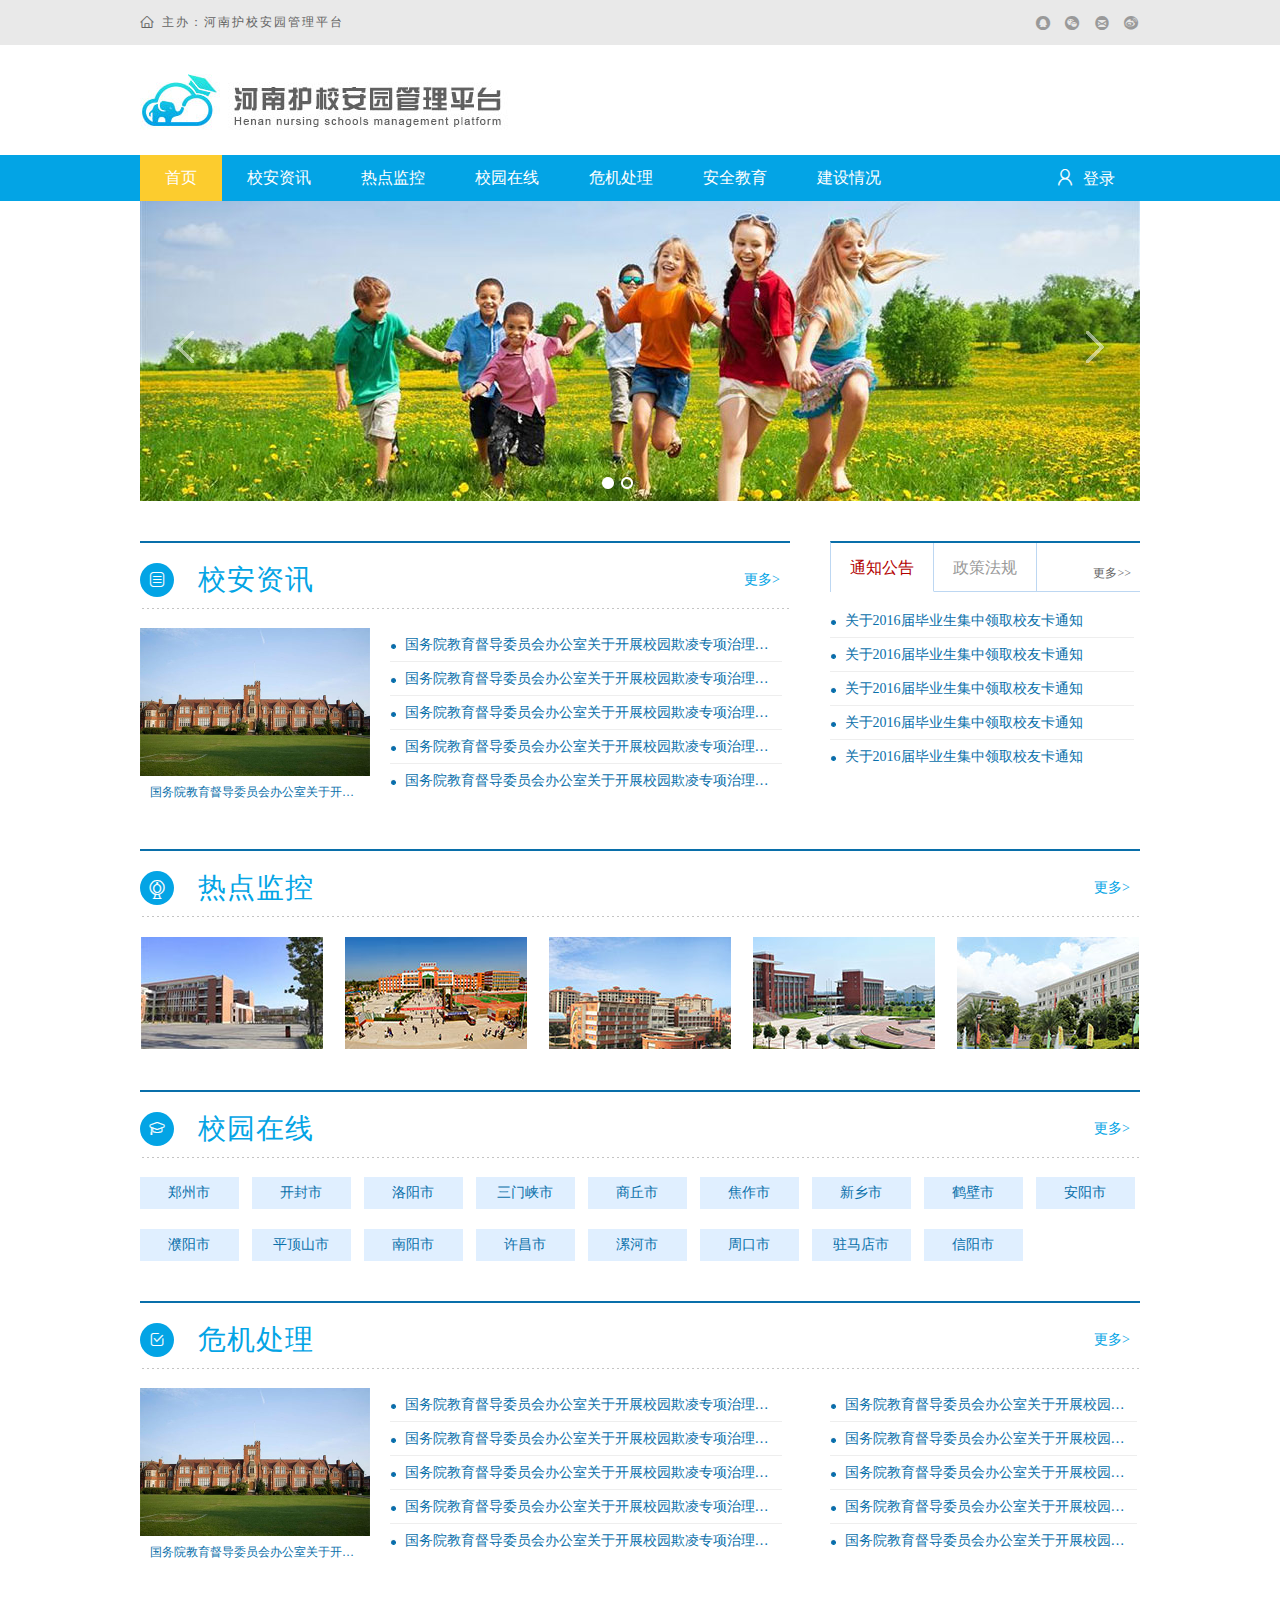
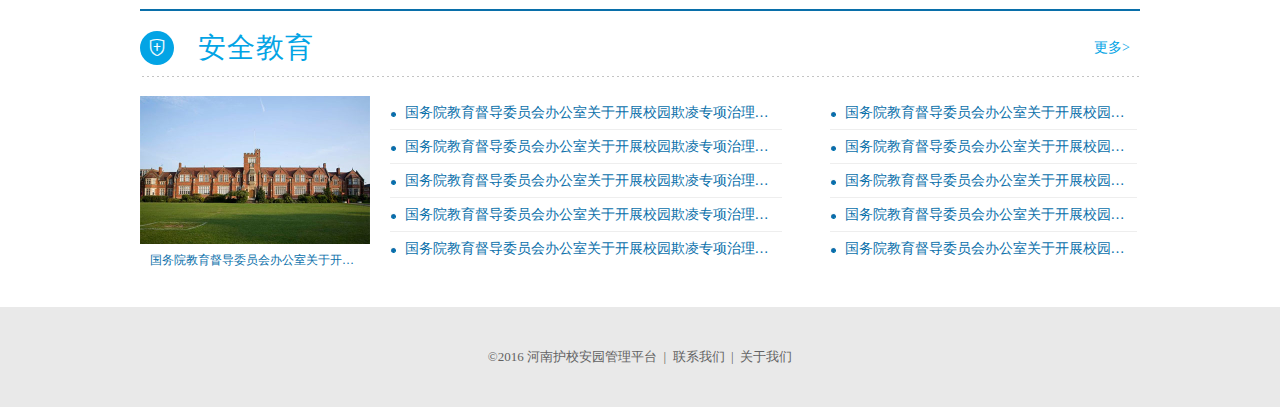
<file: index.html>
<!DOCTYPE html PUBLIC "-//W3C//DTD XHTML 1.0 Transitional//EN" "http://www.w3.org/TR/xhtml1/DTD/xhtml1-transitional.dtd">
<html xmlns="http://www.w3.org/1999/xhtml">

<head>
    <meta http-equiv="Content-Type" content="text/html; charset=UTF-8" />
    <meta name="author" content="河南护校安园管理平台" />
    <meta name="copyright" content="河南护校安园管理平台" />
    <meta name="keywords" content="河南护校安园管理平台" />
    <meta name="description" content="河南护校安园管理平台" />
    <meta http-equiv="X-UA-Compatible" content="IE=edge,chrome=1">
    <meta name="viewport" content="width=device-width, initial-scale=1.0, maximum-scale=1.0, minimum-scale=1.0, user-scalable=0, minimal-ui" />
    <title>河南护校安园管理平台</title>
    <link rel="stylesheet" type="text/css" href="iconfont/iconfont.css" />
    <link rel="stylesheet" type="text/css" href="mainCss/style.css" />
    <link rel="stylesheet" type="text/css" href="mainCss/index.css" />
</head>

<body>
    <div class="container">
        <!--content-->
        <div class="header_wrapper">
            <div class="header">
                <div class="header_content clearFix">
                    <i class="iconfont icon-zhuye"></i>
                    <p>主办：河南护校安园管理平台</p>
                    <div class="topLogin">
                        <a href="javascript:;"><i class="iconfont icon-qq" ></i></a>
                        <a href="javascript:;"><i class="iconfont icon-weixin" ></i></a>
                        <a href="javascript:;"><i class="iconfont icon-youjian" ></i></a>
                        <a href="javascript:;"><i class="iconfont icon-weibo" ></i></a>
                    </div>
                </div>
            </div>
            <!--logo-->
            <div class="logo_content">
                <div class="logo">
                    <img src="images/logo.jpg" />
                </div>
            </div>
            <!--nav-->
            <div class="nav_wrapper">
                <div id="menu_nav">
                    <ul class="clearFix">
                        <li><a href="index.html" class="naveHover" target="_blank">首页</a></li>
                        <li><a href="news/news.html" target="_blank">校安资讯</a></li>
                        <li><a href="HotSpotMonitor/HotSpotMonitor.html" target="_blank">热点监控</a></li>
                        <li><a href="compusOnline/compusOnline.html" target="_blank">校园在线</a></li>
                        <li><a href="crisisManage/crisisManage.html" target="_blank">危机处理</a></li>
                        <li><a href="safetyEducation/safetyEducation.html" target="_blank">安全教育</a></li>
                        <li><a href="buildMap/buildMap.html" target="_blank">建设情况</a></li>
                        <li style="float:right"><a href="login/login.html" target="_blank"><i class="iconfont icon-iconfontdenglucopy icon-nav"></i>登录</a></li>
                    </ul>
                </div>
            </div>
            <!--nav  ok-->
            <!--Carousel figure  -->
            <div id="slideBox" class="slideBox">
                <div class="hd clearFix">
                    <ul>
                        <li></li>
                        <li></li>
                    </ul>
                </div>
                <div class="bd">
                    <ul>
                        <li class="fir">
                            <a href="javascript:;" target="_blank"><img src="images/index/banner.jpg" /></a>
                        </li>
                        <li class="sec">
                            <a href="javascript:;" target="_blank"><img src="images/index/banner1.jpg" /></a>
                        </li>
                    </ul>
                </div>
                <!-- prevBtn -->
                <a class="prev" href="javascript:void(0)"></a>
                <a class="next" href="javascript:void(0)"></a>
            </div>
            <!--Carousel figure  ok-->
            <!-- pushList -->
            <div class="pushListWrapper">
                <div class="pushList">
                    <!-- news -->
                    <div class="listWrapper">
                        <div class="listContent clearFix">
                            <div class="box_left">
                                <div class="title">
                                    <i class="icon_floor iconfont icon-new"></i>
                                    <h2 class="floor">校安资讯</h2>
                                    <a href="news/news.html" target="_blank" class="more">更多&gt;</a>
                                </div>
                                <div class="floorBorder"></div>
                                <ul>
                                    <li class='one'>
                                        <a href="javascript:;">
                                            <div class="imgBox">
                                                <img src="images/index/conpus.jpg" alt="" />
                                            </div>
                                            <div class="textBox">
                                                <p class="detail ellipsis">
                                                    国务院教育督导委员会办公室关于开展校园欺凌专项治理的通知
                                                </p>
                                            </div>
                                        </a>
                                    </li>
                                </ul>
                                <ul class="sec">
                                    <li>
                                        <a href="javascript:;" class='ellipsis'>
                                            <i class='listIcon'></i> 国务院教育督导委员会办公室关于开展校园欺凌专项治理的通知国务院教育督导委员会办公室关于开展校园欺凌专项治理的通知
                                        </a>
                                    </li>
                                    <li>
                                        <a href="javascript:;" class='ellipsis'>
                                            <i class='listIcon'></i> 国务院教育督导委员会办公室关于开展校园欺凌专项治理的通知国务院教育督导委员会办公室关于开展校园欺凌专项治理的通知
                                        </a>
                                    </li>
                                    <li>
                                        <a href="javascript:;" class='ellipsis'>
                                            <i class='listIcon'></i> 国务院教育督导委员会办公室关于开展校园欺凌专项治理的通知国务院教育督导委员会办公室关于开展校园欺凌专项治理的通知
                                        </a>
                                    </li>
                                    <li>
                                        <a href="javascript:;" class='ellipsis'>
                                            <i class='listIcon'></i> 国务院教育督导委员会办公室关于开展校园欺凌专项治理的通知国务院教育督导委员会办公室关于开展校园欺凌专项治理的通知
                                        </a>
                                    </li>
                                    <li>
                                        <a href="javascript:;" class='ellipsis'>
                                            <i class='listIcon'></i> 国务院教育督导委员会办公室关于开展校园欺凌专项治理的通知国务院教育督导委员会办公室关于开展校园欺凌专项治理的通知
                                        </a>
                                    </li>
                                </ul>
                            </div>
                            <div class="box_right">
                                <div class="headMenu">
                                    <div class="menulist">
                                        <a href="javascript:void(0);" id="tab1" class="tab hover" title="通知公告">
                                        通知公告</a>
                                        <a href="javascript:void(0);" id="tab2" class="tab" title="政策法规">
                                        政策法规</a>
                                    </div>
                                    <div class="more">
                                        <a target="_blank" href="news/news.html" title="更多>>">
                                        更多&gt;&gt;</a>
                                    </div>
                                </div>
                                <ul class="third" id="tab_1">
                                    <li>
                                        <a href="javascript:void(0);" class='ellipsis'>
                                            <i class='listIcon'></i> 关于2016届毕业生集中领取校友卡通知
                                        </a>
                                    </li>
                                    <li>
                                        <a href="javascript:void(0);" class='ellipsis'>
                                            <i class='listIcon'></i> 关于2016届毕业生集中领取校友卡通知
                                        </a>
                                    </li>
                                    <li>
                                        <a href="javascript:void(0);" class='ellipsis'>
                                            <i class='listIcon'></i> 关于2016届毕业生集中领取校友卡通知
                                        </a>
                                    </li>
                                    <li>
                                        <a href="javascript:void(0);" class='ellipsis'>
                                            <i class='listIcon'></i> 关于2016届毕业生集中领取校友卡通知
                                        </a>
                                    </li>
                                    <li>
                                        <a href="javascript:void(0);" class='ellipsis'>
                                            <i class='listIcon'></i> 关于2016届毕业生集中领取校友卡通知
                                        </a>
                                    </li>
                                </ul>
                            </div>
                        </div>
                    </div>
                    <!-- news ok-->
                    <!-- HotSpotMonitor -->
                    <div class="listWrapper">
                        <div class="title">
                            <i class="icon_floor iconfont icon-shexiangtou"></i>
                            <h2 class="floor">热点监控</h2>
                            <a href="HotSpotMonitor/HotSpotMonitor.html" target="_blank" class="more">更多&gt;</a>
                        </div>
                        <div class="floorBorder"></div>
                        <div class="listContent clearFix">
                            <ul class='HotSpot'>
                                <li>
                                    <i class='play_icon'></i>
                                    <a href="javascript:void(0);">
                                        <img src="images/index/1.jpg" alt="" />
                                    </a>
                                </li>
                                <li>
                                    <i class='play_icon'></i>
                                    <a href="javascript:void(0);">
                                        <img src="images/index/2.jpg" alt="" />
                                    </a>
                                </li>
                                <li>
                                    <i class='play_icon'></i>
                                    <a href="javascript:void(0);">
                                        <img src="images/index/3.jpg" alt="" />
                                    </a>
                                </li>
                                <li>
                                    <i class='play_icon'></i>
                                    <a href="javascript:void(0);">
                                        <img src="images/index/4.jpg" alt="" />
                                    </a>
                                </li>
                                <li class='HotSpotLast'>
                                    <i class='play_icon'></i>
                                    <a href="javascript:void(0);">
                                        <img src="images/index/5.jpg" alt="" />
                                    </a>
                                </li>
                            </ul>
                        </div>
                    </div>
                    <!-- HotSpotMonitor ok-->
                    <!-- compusOnline -->
                    <div class="listWrapper">
                        <div class="title">
                            <i class="icon_floor iconfont icon-jiaoyu"></i>
                            <h2 class="floor">校园在线</h2>
                            <a href="compusOnline/compusOnline.html" target="_blank" class="more">更多&gt;</a>
                        </div>
                        <div class="floorBorder"></div>
                        <div class="listContent clearFix">
                            <div class="compusList">
                                <a href="javascript:void(0);">
                                   郑州市
                               </a>
                                <a href="javascript:void(0);">
                                    开封市 
                               </a>
                                <a href="javascript:void(0);">
                                    洛阳市 
                               </a>
                                <a href="javascript:void(0);">
                                    三门峡市 
                               </a>
                                <a href="javascript:void(0);">
                                    商丘市 
                               </a>
                                <a href="javascript:void(0);">
                                   焦作市 
                               </a>
                                <a href="javascript:void(0);">
                                    新乡市 
                               </a>
                                <a href="javascript:void(0);">
                                    鹤壁市 
                               </a>
                                <a href="javascript:void(0);" class='nine'>
                                    安阳市 
                               </a>
                                <div class="martop20"></div>
                                <a href="javascript:void(0);">
                                    濮阳市 
                               </a>
                                <a href="javascript:void(0);">
                                    平顶山市 
                               </a>
                                <a href="javascript:void(0);">
                                    南阳市 
                               </a>
                                <a href="javascript:void(0);">
                                    许昌市 
                               </a>
                                <a href="javascript:void(0);">
                                    漯河市 
                               </a>
                                <a href="javascript:void(0);">
                                    周口市 
                               </a>
                                <a href="javascript:void(0);">
                                    驻马店市 
                               </a>
                                <a href="javascript:void(0);">
                                    信阳市 
                               </a>
                            </div>
                        </div>
                    </div>
                    <!-- compusOnline ok-->
                    <!-- crisisManage -->
                    <div class="listWrapper">
                        <div class="title">
                            <i class="icon_floor iconfont icon-yichuli"></i>
                            <h2 class="floor">危机处理</h2>
                            <a href="crisisManage/crisisManage.html" target="_blank" class="more">更多&gt;</a>
                        </div>
                        <div class="floorBorder"></div>
                        <div id="crisisWrapper" class='clearFix'>
                            <div class="box_left">
                                <ul>
                                    <li class="one">
                                        <a href="javascript:;">
                                            <div class="imgBox">
                                                <img src="images/index/conpus.jpg" alt="">
                                            </div>
                                            <div class="textBox">
                                                <p class="detail ellipsis">
                                                    国务院教育督导委员会办公室关于开展校园欺凌专项治理的通知
                                                </p>
                                            </div>
                                        </a>
                                    </li>
                                </ul>
                                <ul class="sec">
                                    <li>
                                        <a href="javascript:;" class="ellipsis">
                                            <i class="listIcon"></i> 国务院教育督导委员会办公室关于开展校园欺凌专项治理的通知国务院教育督导委员会办公室关于开展校园欺凌专项治理的通知
                                        </a>
                                    </li>
                                    <li>
                                        <a href="javascript:;" class="ellipsis">
                                            <i class="listIcon"></i> 国务院教育督导委员会办公室关于开展校园欺凌专项治理的通知国务院教育督导委员会办公室关于开展校园欺凌专项治理的通知
                                        </a>
                                    </li>
                                    <li>
                                        <a href="javascript:;" class="ellipsis">
                                            <i class="listIcon"></i> 国务院教育督导委员会办公室关于开展校园欺凌专项治理的通知国务院教育督导委员会办公室关于开展校园欺凌专项治理的通知
                                        </a>
                                    </li>
                                    <li>
                                        <a href="javascript:;" class="ellipsis">
                                            <i class="listIcon"></i> 国务院教育督导委员会办公室关于开展校园欺凌专项治理的通知国务院教育督导委员会办公室关于开展校园欺凌专项治理的通知
                                        </a>
                                    </li>
                                    <li>
                                        <a href="javascript:;" class="ellipsis">
                                            <i class="listIcon"></i> 国务院教育督导委员会办公室关于开展校园欺凌专项治理的通知国务院教育督导委员会办公室关于开展校园欺凌专项治理的通知
                                        </a>
                                    </li>
                                </ul>
                            </div>
                            <div class="box_right crisis_box_right">
                                <ul class="sec crisisSec">
                                    <li>
                                        <a href="javascript:;" class="ellipsis">
                                            <i class="listIcon"></i> 国务院教育督导委员会办公室关于开展校园欺凌专项治理的通知国务院教育督导委员会办公室关于开展校园欺凌专项治理的通知
                                        </a>
                                    </li>
                                    <li>
                                        <a href="javascript:;" class="ellipsis">
                                            <i class="listIcon"></i> 国务院教育督导委员会办公室关于开展校园欺凌专项治理的通知国务院教育督导委员会办公室关于开展校园欺凌专项治理的通知
                                        </a>
                                    </li>
                                    <li>
                                        <a href="javascript:;" class="ellipsis">
                                            <i class="listIcon"></i> 国务院教育督导委员会办公室关于开展校园欺凌专项治理的通知国务院教育督导委员会办公室关于开展校园欺凌专项治理的通知
                                        </a>
                                    </li>
                                    <li>
                                        <a href="javascript:;" class="ellipsis">
                                            <i class="listIcon"></i> 国务院教育督导委员会办公室关于开展校园欺凌专项治理的通知国务院教育督导委员会办公室关于开展校园欺凌专项治理的通知
                                        </a>
                                    </li>
                                    <li>
                                        <a href="javascript:;" class="ellipsis">
                                            <i class="listIcon"></i> 国务院教育督导委员会办公室关于开展校园欺凌专项治理的通知国务院教育督导委员会办公室关于开展校园欺凌专项治理的通知
                                        </a>
                                    </li>
                                </ul>
                            </div>
                        </div>
                    </div>
                    <!-- crisisManage ok-->
                    <!-- safetyEducation -->
                    <div class="listWrapper">
                        <div class="title">
                            <i class="icon_floor iconfont icon-anquan2"></i>
                            <h2 class="floor">安全教育</h2>
                            <a href="safetyEducation/safetyEducation.html" target="_blank" class="more">更多&gt;</a>
                        </div>
                        <div class="floorBorder"></div>
                        <div id="safetyWrapper" class='clearFix'>
                            <div class="box_left">
                                <ul>
                                    <li class="one">
                                        <a href="javascript:;">
                                            <div class="imgBox">
                                                <img src="images/index/conpus.jpg" alt="">
                                            </div>
                                            <div class="textBox">
                                                <p class="detail ellipsis">
                                                    国务院教育督导委员会办公室关于开展校园欺凌专项治理的通知
                                                </p>
                                            </div>
                                        </a>
                                    </li>
                                </ul>
                                <ul class="sec">
                                    <li>
                                        <a href="javascript:;" class="ellipsis">
                                            <i class="listIcon"></i> 国务院教育督导委员会办公室关于开展校园欺凌专项治理的通知国务院教育督导委员会办公室关于开展校园欺凌专项治理的通知
                                        </a>
                                    </li>
                                    <li>
                                        <a href="javascript:;" class="ellipsis">
                                            <i class="listIcon"></i> 国务院教育督导委员会办公室关于开展校园欺凌专项治理的通知国务院教育督导委员会办公室关于开展校园欺凌专项治理的通知
                                        </a>
                                    </li>
                                    <li>
                                        <a href="javascript:;" class="ellipsis">
                                            <i class="listIcon"></i> 国务院教育督导委员会办公室关于开展校园欺凌专项治理的通知国务院教育督导委员会办公室关于开展校园欺凌专项治理的通知
                                        </a>
                                    </li>
                                    <li>
                                        <a href="javascript:;" class="ellipsis">
                                            <i class="listIcon"></i> 国务院教育督导委员会办公室关于开展校园欺凌专项治理的通知国务院教育督导委员会办公室关于开展校园欺凌专项治理的通知
                                        </a>
                                    </li>
                                    <li>
                                        <a href="javascript:;" class="ellipsis">
                                            <i class="listIcon"></i> 国务院教育督导委员会办公室关于开展校园欺凌专项治理的通知国务院教育督导委员会办公室关于开展校园欺凌专项治理的通知
                                        </a>
                                    </li>
                                </ul>
                            </div>
                            <div class="box_right crisis_box_right">
                                <ul class="sec crisisSec">
                                    <li>
                                        <a href="javascript:;" class="ellipsis">
                                            <i class="listIcon"></i> 国务院教育督导委员会办公室关于开展校园欺凌专项治理的通知国务院教育督导委员会办公室关于开展校园欺凌专项治理的通知
                                        </a>
                                    </li>
                                    <li>
                                        <a href="javascript:;" class="ellipsis">
                                            <i class="listIcon"></i> 国务院教育督导委员会办公室关于开展校园欺凌专项治理的通知国务院教育督导委员会办公室关于开展校园欺凌专项治理的通知
                                        </a>
                                    </li>
                                    <li>
                                        <a href="javascript:;" class="ellipsis">
                                            <i class="listIcon"></i> 国务院教育督导委员会办公室关于开展校园欺凌专项治理的通知国务院教育督导委员会办公室关于开展校园欺凌专项治理的通知
                                        </a>
                                    </li>
                                    <li>
                                        <a href="javascript:;" class="ellipsis">
                                            <i class="listIcon"></i> 国务院教育督导委员会办公室关于开展校园欺凌专项治理的通知国务院教育督导委员会办公室关于开展校园欺凌专项治理的通知
                                        </a>
                                    </li>
                                    <li>
                                        <a href="javascript:;" class="ellipsis">
                                            <i class="listIcon"></i> 国务院教育督导委员会办公室关于开展校园欺凌专项治理的通知国务院教育督导委员会办公室关于开展校园欺凌专项治理的通知
                                        </a>
                                    </li>
                                </ul>
                            </div>
                        </div>
                    </div>
                    <!-- safetyEducation ok-->
                </div>
            </div>
            <!-- pushList ok-->
        </div>
        <!--content ok-->
        <!--footer-->
        <div class="foot">
            ©2016 河南护校安园管理平台 &nbsp;| &nbsp;<a href="javascript:;">联系我们</a> &nbsp;| &nbsp;<a href="javascript:;">关于我们</a>
        </div>
    </div>
    <script type="text/javascript" src="mainJs/jquery-1.11.3.min.js"></script>
    <script type="text/javascript" src="mainJs/figure.js"></script>
    <script type="text/javascript">
    jQuery(".slideBox").slide({
        mainCell: ".bd ul",
        autoPlay: true
    });
    </script>
</body>

</html>
</file>
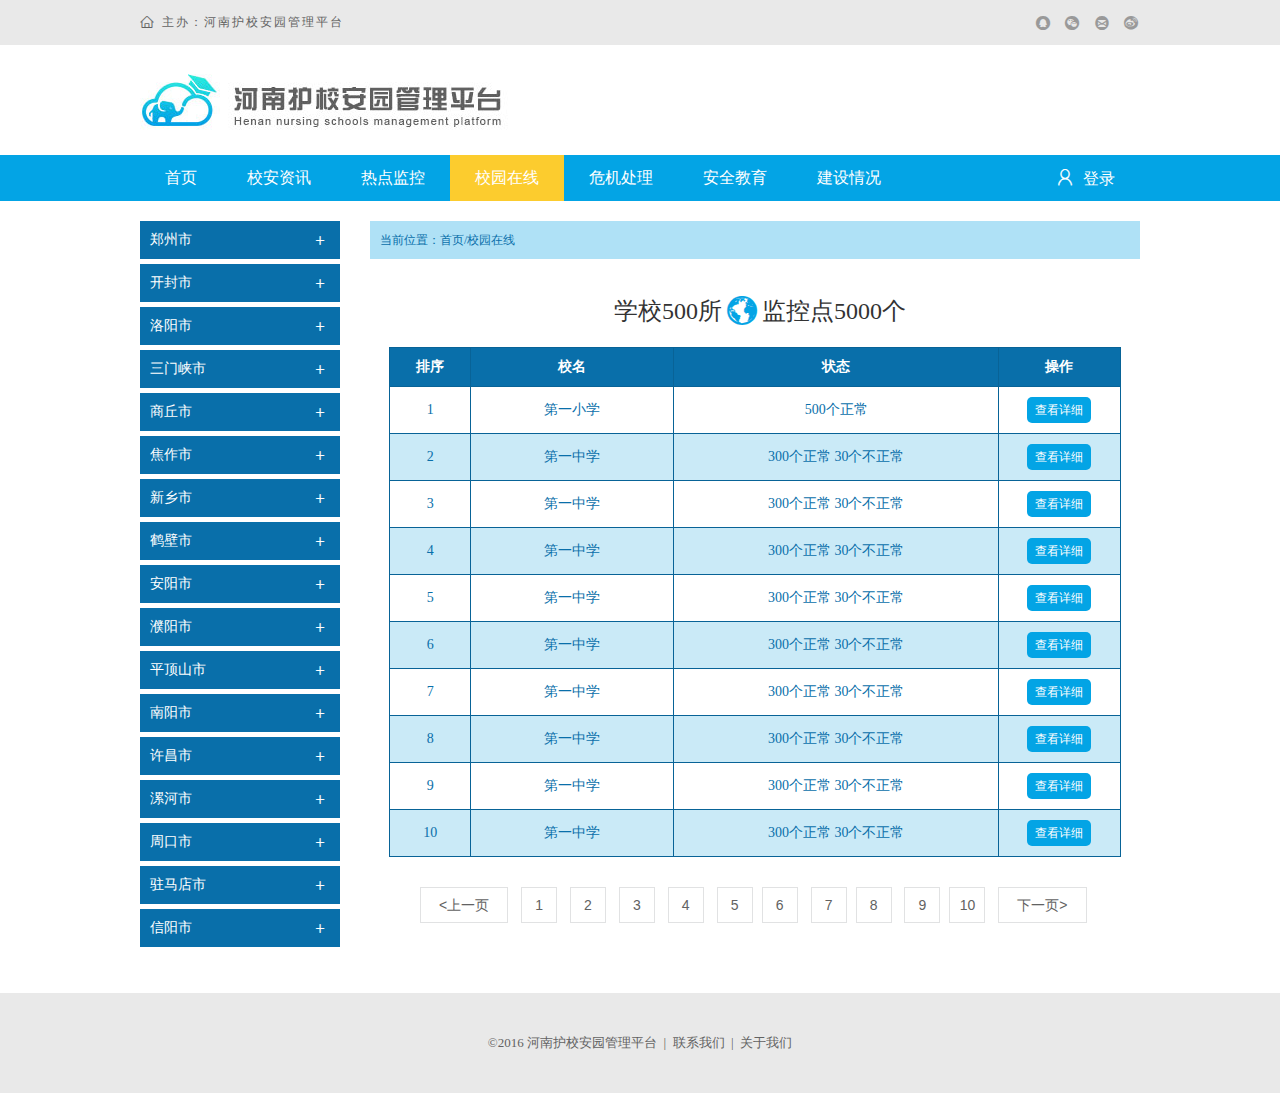
<file: compusOnline/compusOnline.html>
<!DOCTYPE html PUBLIC "-//W3C//DTD XHTML 1.0 Transitional//EN" "http://www.w3.org/TR/xhtml1/DTD/xhtml1-transitional.dtd">
<html xmlns="http://www.w3.org/1999/xhtml">

<head>
    <meta http-equiv="Content-Type" content="text/html; charset=UTF-8" />
    <meta http-equiv="X-UA-Compatible" content="IE=edge,chrome=1">
    <meta name="author" content="河南护校安园管理平台" />
    <meta name="copyright" content="河南护校安园管理平台" />
    <meta name="keywords" content="河南护校安园管理平台" />
    <meta name="description" content="河南护校安园管理平台" />
    <meta name="viewport" content="width=device-width, initial-scale=1.0, maximum-scale=1.0, minimum-scale=1.0, user-scalable=0, minimal-ui" />
    <title>河南护校安园管理平台——校园在线</title>
    <link rel="stylesheet" type="text/css" href="../iconfont/iconfont.css" />
    <link rel="stylesheet" type="text/css" href="../mainCss/style.css" />
    <link rel="stylesheet" type="text/css" href="css/compusOnline.css" />
</head>

<body>
    <div class="container">
        <!--content-->
        <div class="header_wrapper">
            <div class="header">
                <div class="header_content clearFix">
                    <i class="iconfont icon-zhuye"></i>
                    <p>主办：河南护校安园管理平台</p>
                    <div class="topLogin">
                        <a href="javascript:;"><i class="iconfont icon-qq" ></i></a>
                        <a href="javascript:;"><i class="iconfont icon-weixin" ></i></a>
                        <a href="javascript:;"><i class="iconfont icon-youjian" ></i></a>
                        <a href="javascript:;"><i class="iconfont icon-weibo" ></i></a>
                    </div>
                </div>
            </div>
            <!--logo-->
            <div class="logo_content">
                <div class="logo">
                    <img src="../images/logo.jpg" />
                </div>
            </div>
            <!--nav-->
            <div class="nav_wrapper">
                <div id="menu_nav">
                    <ul class="clearFix">
                        <li><a href="../index.html" class="home" target="_blank">首页</a></li>
                        <li><a href="../news/news.html" target="_blank">校安资讯</a></li>
                        <li><a href="../HotSpotMonitor/HotSpotMonitor.html" target="_blank">热点监控</a></li>
                        <li><a href="javascript:;" target="_blank" class='compusOnline naveHover'>校园在线</a></li>
                        <li><a href="../crisisManage/crisisManage.html" target="_blank">危机处理</a></li>
                        <li><a href="../safetyEducation/safetyEducation.html" target="_blank">安全教育</a></li>
                        <li><a href="../buildMap/buildMap.html" target="_blank">建设情况</a></li>
                        <li style="float:right"><a href="../login/login.html" target="_blank"><i class="iconfont icon-iconfontdenglucopy icon-nav"></i>登录</a></li>
                    </ul>
                </div>
            </div>
            <!--nav  ok-->
            <!-- metu_table -->
            <div class="tableContainer">
                <div class="metuTaWrapper clearFix">
                    <div class="menuTa">
                        <ul class="one">
                            <li class="one_level">
                                <a class="add_city" href="javascript:;"> 郑州市 <i  class="add iconfont icon-jiahao"></i></a>
                                <ul style="display: none">
                                    <li class="two_level"><a href='javascript:;'>中原区</a></li>
                                    <li class="two_level"><a href='javascript:;'>金水区</a></li>
                                    <li class="two_level"><a href='javascript:;'>惠济区</a></li>
                                    <li class="two_level"><a href='javascript:;'>巩义市</a></li>
                                    <li class="two_level"><a href='javascript:;'>登封市</a></li>
                                    <li class="two_level"><a href='javascript:;'>新密市</a></li>
                                    <li class="two_level"><a href='javascript:;'>荥阳市</a></li>
                                    <li class="two_level"><a href='javascript:;'>上街区</a></li>
                                    <li class="two_level"><a href='javascript:;'>管城回族区</a></li>
                                </ul>
                            </li>
                            <li class="one_level">
                                <a class="add_city" href="javascript:;"> 开封市 <i  class="add iconfont icon-jiahao"></i></a>
                                <ul style="display: none">
                                    <li class="two_level"><a href='javascript:;'>开封县</a></li>
                                    <li class="two_level"><a href='javascript:;'>兰考县</a></li>
                                    <li class="two_level"><a href='javascript:;'>杞县</a></li>
                                    <li class="two_level"><a href='javascript:;'>通许县</a></li>
                                    <li class="two_level"><a href='javascript:;'>尉氏县</a></li>
                                </ul>
                            </li>
                            <li class="one_level">
                                <a class="add_city" href="javascript:;"> 洛阳市 <i  class="add iconfont icon-jiahao"></i></a>
                                <ul style="display: none">
                                    <li class="two_level"><a href='javascript:;'>洛宁县</a></li>
                                    <li class="two_level"><a href='javascript:;'>宜阳县</a></li>
                                    <li class="two_level"><a href='javascript:;'>嵩县</a></li>
                                    <li class="two_level"><a href='javascript:;'>栾川县</a></li>
                                    <li class="two_level"><a href='javascript:;'>汝阳县</a></li>
                                    <li class="two_level"><a href='javascript:;'>伊川县</a></li>
                                    <li class="two_level"><a href='javascript:;'>偃师市</a></li>
                                    <li class="two_level"><a href='javascript:;'>孟津县</a></li>
                                    <li class="two_level"><a href='javascript:;'>新安县</a></li>
                                </ul>
                            </li>
                            <li class="one_level">
                                <a class="add_city" href="javascript:;"> 三门峡市 <i  class="add iconfont icon-jiahao"></i></a>
                                <ul style="display: none">
                                    <li class="two_level"><a href='javascript:;'>湖滨区</a></li>
                                    <li class="two_level"><a href='javascript:;'>陕县</a></li>
                                    <li class="two_level"><a href='javascript:;'>渑池县</a></li>
                                    <li class="two_level"><a href='javascript:;'>义马市</a></li>
                                    <li class="two_level"><a href='javascript:;'>灵宝市</a></li>
                                    <li class="two_level"><a href='javascript:;'>卢氏县</a></li>
                                </ul>
                            </li>
                            <li class="one_level">
                                <a class="add_city" href="javascript:;"> 商丘市 <i  class="add iconfont icon-jiahao"></i></a>
                                <ul style="display: none">
                                    <li class="two_level"><a href='javascript:;'>民权县</a></li>
                                    <li class="two_level"><a href='javascript:;'>永城市</a></li>
                                    <li class="two_level"><a href='javascript:;'>宁陵县</a></li>
                                    <li class="two_level"><a href='javascript:;'>虞城县</a></li>
                                    <li class="two_level"><a href='javascript:;'>梁园区</a></li>
                                    <li class="two_level"><a href='javascript:;'>拓城县</a></li>
                                    <li class="two_level"><a href='javascript:;'>夏邑区</a></li>
                                    <li class="two_level"><a href='javascript:;'>睢县</a></li>
                                    <li class="two_level"><a href='javascript:;'>睢阳县</a></li>
                                </ul>
                            </li>
                            <li class="one_level">
                                <a class="add_city" href="javascript:;"> 焦作市 <i  class="add iconfont icon-jiahao"></i></a>
                                <ul style="display: none">
                                    <li class="two_level"><a href='javascript:;'>孟州市</a></li>
                                    <li class="two_level"><a href='javascript:;'>温县</a></li>
                                    <li class="two_level"><a href='javascript:;'>武陟县</a></li>
                                    <li class="two_level"><a href='javascript:;'>沁阳市</a></li>
                                    <li class="two_level"><a href='javascript:;'>博爱县</a></li>
                                    <li class="two_level"><a href='javascript:;'>中站区</a></li>
                                    <li class="two_level"><a href='javascript:;'>解放区</a></li>
                                    <li class="two_level"><a href='javascript:;'>山阳区</a></li>
                                    <li class="two_level"><a href='javascript:;'>修武县</a></li>
                                    <li class="two_level"><a href='javascript:;'>马村区</a></li>
                                </ul>
                            </li>
                            <li class="one_level">
                                <a class="add_city" href="javascript:;"> 新乡市 <i  class="add iconfont icon-jiahao"></i></a>
                                <ul style="display: none">
                                    <li class="two_level"><a href='javascript:;'>辉县市</a></li>
                                    <li class="two_level"><a href='javascript:;'>卫辉市</a></li>
                                    <li class="two_level"><a href='javascript:;'>获嘉县</a></li>
                                    <li class="two_level"><a href='javascript:;'>凤泉区</a></li>
                                    <li class="two_level"><a href='javascript:;'>牧野区</a></li>
                                    <li class="two_level"><a href='javascript:;'>新乡县</a></li>
                                    <li class="two_level"><a href='javascript:;'>卫滨区</a></li>
                                    <li class="two_level"><a href='javascript:;'>红旗区</a></li>
                                    <li class="two_level"><a href='javascript:;'>原阳县</a></li>
                                    <li class="two_level"><a href='javascript:;'>延津县</a></li>
                                    <li class="two_level"><a href='javascript:;'>封丘县</a></li>
                                    <li class="two_level"><a href='javascript:;'>长垣县</a></li>
                                </ul>
                            </li>
                            <li class="one_level">
                                <a class="add_city" href="javascript:;"> 鹤壁市 <i  class="add iconfont icon-jiahao"></i></a>
                                <ul style="display: none">
                                    <li class="two_level"><a href='javascript:;'>鹤山区</a></li>
                                    <li class="two_level"><a href='javascript:;'>山城区</a></li>
                                    <li class="two_level"><a href='javascript:;'>淇滨区</a></li>
                                    <li class="two_level"><a href='javascript:;'>淇县</a></li>
                                    <li class="two_level"><a href='javascript:;'>浚县</a></li>
                                </ul>
                            </li>
                            <li class="one_level">
                                <a class="add_city" href="javascript:;"> 安阳市 <i  class="add iconfont icon-jiahao"></i></a>
                                <ul style="display: none">
                                    <li class="two_level"><a href='javascript:;'>林州市</a></li>
                                    <li class="two_level"><a href='javascript:;'>安阳县</a></li>
                                    <li class="two_level"><a href='javascript:;'>滑县</a></li>
                                    <li class="two_level"><a href='javascript:;'>内黄县</a></li>
                                    <li class="two_level"><a href='javascript:;'>汤阴县</a></li>
                                    <li class="two_level"><a href='javascript:;'>文峰区</a></li>
                                    <li class="two_level"><a href='javascript:;'>龙安区</a></li>
                                    <li class="two_level"><a href='javascript:;'>殷都区</a></li>
                                    <li class="two_level"><a href='javascript:;'>北关区</a></li>
                                </ul>
                            </li>
                            <li class="one_level">
                                <a class="add_city" href="javascript:;"> 濮阳市 <i  class="add iconfont icon-jiahao"></i></a>
                                <ul style="display: none">
                                    <li class="two_level"><a href='javascript:;'>南乐县</a></li>
                                    <li class="two_level"><a href='javascript:;'>清丰县</a></li>
                                    <li class="two_level"><a href='javascript:;'>华龙区</a></li>
                                    <li class="two_level"><a href='javascript:;'>濮阳县</a></li>
                                    <li class="two_level"><a href='javascript:;'>范县</a></li>
                                    <li class="two_level"><a href='javascript:;'>台前县</a></li>
                                </ul>
                            </li>
                            <li class="one_level">
                                <a class="add_city" href="javascript:;"> 平顶山市 <i  class="add iconfont icon-jiahao"></i></a>
                                <ul style="display: none">
                                    <li class="two_level"><a href='javascript:;'>汝州市</a></li>
                                    <li class="two_level"><a href='javascript:;'>郏县</a></li>
                                    <li class="two_level"><a href='javascript:;'>宝丰县</a></li>
                                    <li class="two_level"><a href='javascript:;'>石龙区</a></li>
                                    <li class="two_level"><a href='javascript:;'>鲁山县</a></li>
                                    <li class="two_level"><a href='javascript:;'>新华区</a></li>
                                    <li class="two_level"><a href='javascript:;'>卫东区</a></li>
                                    <li class="two_level"><a href='javascript:;'>湛河区</a></li>
                                    <li class="two_level"><a href='javascript:;'>叶县</a></li>
                                    <li class="two_level"><a href='javascript:;'>舞钢市</a></li>
                                </ul>
                            </li>
                            <li class="one_level">
                                <a class="add_city" href="javascript:;"> 南阳市 <i  class="add iconfont icon-jiahao"></i></a>
                                <ul style="display: none">
                                    <li class="two_level"><a href='javascript:;'>西峡县</a></li>
                                    <li class="two_level"><a href='javascript:;'>淅川县</a></li>
                                    <li class="two_level"><a href='javascript:;'>内乡县</a></li>
                                    <li class="two_level"><a href='javascript:;'>南召县</a></li>
                                    <li class="two_level"><a href='javascript:;'>镇平县</a></li>
                                    <li class="two_level"><a href='javascript:;'>方城县</a></li>
                                    <li class="two_level"><a href='javascript:;'>卧龙区</a></li>
                                    <li class="two_level"><a href='javascript:;'>邓州市</a></li>
                                    <li class="two_level"><a href='javascript:;'>宛城区</a></li>
                                    <li class="two_level"><a href='javascript:;'>社旗县</a></li>
                                    <li class="two_level"><a href='javascript:;'>新野县</a></li>
                                    <li class="two_level"><a href='javascript:;'>唐河县</a></li>
                                    <li class="two_level"><a href='javascript:;'>桐柏县</a></li>
                                </ul>
                            </li>
                            <li class="one_level">
                                <a class="add_city" href="javascript:;"> 许昌市 <i  class="add iconfont icon-jiahao"></i></a>
                                <ul style="display: none">
                                    <li class="two_level"><a href='javascript:;'>禹州市</a></li>
                                    <li class="two_level"><a href='javascript:;'>长葛市</a></li>
                                    <li class="two_level"><a href='javascript:;'>襄城县</a></li>
                                    <li class="two_level"><a href='javascript:;'>魏都区</a></li>
                                    <li class="two_level"><a href='javascript:;'>许昌县</a></li>
                                    <li class="two_level"><a href='javascript:;'>鄢陵县</a></li>
                                </ul>
                            </li>
                            <li class="one_level">
                                <a class="add_city" href="javascript:;"> 漯河市 <i  class="add iconfont icon-jiahao"></i></a>
                                <ul style="display: none">
                                    <li class="two_level"><a href='javascript:;'>临颍县</a></li>
                                    <li class="two_level"><a href='javascript:;'>郾城区</a></li>
                                    <li class="two_level"><a href='javascript:;'>舞阳县</a></li>
                                    <li class="two_level"><a href='javascript:;'>源汇区</a></li>
                                    <li class="two_level"><a href='javascript:;'>召陵区</a></li>
                                </ul>
                            </li>
                            <li class="one_level">
                                <a class="add_city" href="javascript:;"> 周口市 <i  class="add iconfont icon-jiahao"></i></a>
                                <ul style="display: none">
                                    <li class="two_level"><a href='javascript:;'>扶沟县</a></li>
                                    <li class="two_level"><a href='javascript:;'>太康县</a></li>
                                    <li class="two_level"><a href='javascript:;'>西华县</a></li>
                                    <li class="two_level"><a href='javascript:;'>鹿邑县</a></li>
                                    <li class="two_level"><a href='javascript:;'>川汇区</a></li>
                                    <li class="two_level"><a href='javascript:;'>淮阳县</a></li>
                                    <li class="two_level"><a href='javascript:;'>商水县</a></li>
                                    <li class="two_level"><a href='javascript:;'>郸城县</a></li>
                                    <li class="two_level"><a href='javascript:;'>项城市</a></li>
                                    <li class="two_level"><a href='javascript:;'>沈丘县</a></li>
                                </ul>
                            </li>
                            <li class="one_level">
                                <a class="add_city" href="javascript:;"> 驻马店市 <i  class="add iconfont icon-jiahao"></i></a>
                                <ul style="display: none">
                                    <li class="two_level"><a href='javascript:;'>西平县</a></li>
                                    <li class="two_level"><a href='javascript:;'>泌阳县</a></li>
                                    <li class="two_level"><a href='javascript:;'>遂平县</a></li>
                                    <li class="two_level"><a href='javascript:;'>上蔡县</a></li>
                                    <li class="two_level"><a href='javascript:;'>驿城区</a></li>
                                    <li class="two_level"><a href='javascript:;'>汝南县</a></li>
                                    <li class="two_level"><a href='javascript:;'>平舆县</a></li>
                                    <li class="two_level"><a href='javascript:;'>确山县</a></li>
                                    <li class="two_level"><a href='javascript:;'>正阳县</a></li>
                                    <li class="two_level"><a href='javascript:;'>新蔡县</a></li>
                                </ul>
                            </li>
                            <li class="one_level">
                                <a class="add_city" href="javascript:;"> 信阳市 <i  class="add iconfont icon-jiahao"></i></a>
                                <ul style="display: none">
                                    <li class="two_level"><a href='javascript:;'>平桥区</a></li>
                                    <li class="two_level"><a href='javascript:;'>浉河区</a></li>
                                    <li class="two_level"><a href='javascript:;'>罗山县</a></li>
                                    <li class="two_level"><a href='javascript:;'>息县</a></li>
                                    <li class="two_level"><a href='javascript:;'>淮滨县</a></li>
                                    <li class="two_level"><a href='javascript:;'>潢川县</a></li>
                                    <li class="two_level"><a href='javascript:;'>光山县</a></li>
                                    <li class="two_level"><a href='javascript:;'>固始县</a></li>
                                    <li class="two_level"><a href='javascript:;'>商城县</a></li>
                                    <li class="two_level"><a href='javascript:;'>新县</a></li>
                                </ul>
                            </li>
                        </ul>
                    </div>
                    <!-- table -->
                    <div class="ta">
                        <p>当前位置：首页/校园在线</p>
                        <div class="title">
                            <p><span>学校500所</span><i class="title_icon iconfont icon-ditu"></i><span>监控点5000个</span></p>
                        </div>
                        <table>
                            <!-- <caption>热点监控</caption> -->
                            <thead>
                                <tr>
                                    <th>排序</th>
                                    <th>校名</th>
                                    <th>状态</th>
                                    <th>操作</th>
                                </tr>
                            </thead>
                            <tbody>
                                <tr>
                                    <td class="fir">1</td>
                                    <td>第一小学</td>
                                    <td class="data">500个正常</td>
                                    <td class="las">
                                        <a href="compusDetail.html" target="_blank" class="btn btn_detail">查看详细</a>
                                    </td>
                                </tr>
                                <tr>
                                    <td class="fir">2</td>
                                    <td>第一中学</td>
                                    <td class="data">300个正常 30个不正常</td>
                                    <td class="las">
                                        <a href="compusDetail.html" target="_blank" class="btn btn_detail">查看详细</a>
                                    </td>
                                </tr>
                                <tr>
                                    <td class="fir">3</td>
                                    <td>第一中学</td>
                                    <td class="data">300个正常 30个不正常</td>
                                    <td class="las">
                                        <a href="compusDetail.html" target="_blank" class="btn btn_detail">查看详细</a>
                                    </td>
                                </tr>
                                <tr>
                                    <td class="fir">4</td>
                                    <td>第一中学</td>
                                    <td class="data">300个正常 30个不正常</td>
                                    <td class="las">
                                        <a href="compusDetail.html" target="_blank" class="btn btn_detail">查看详细</a>
                                    </td>
                                </tr>
                                <tr>
                                    <td class="fir">5</td>
                                    <td>第一中学</td>
                                    <td class="data">300个正常 30个不正常</td>
                                    <td class="las">
                                        <a href="compusDetail.html" target="_blank" class="btn btn_detail">查看详细</a>
                                    </td>
                                </tr>
                                <tr>
                                    <td class="fir">6</td>
                                    <td>第一中学</td>
                                    <td class="data">300个正常 30个不正常</td>
                                    <td class="las">
                                        <a href="compusDetail.html" target="_blank" class="btn btn_detail">查看详细</a>
                                    </td>
                                </tr>
                                <tr>
                                    <td class="fir">7</td>
                                    <td>第一中学</td>
                                    <td class="data">300个正常 30个不正常</td>
                                    <td class="las">
                                        <a href="compusDetail.html" target="_blank" class="btn btn_detail">查看详细</a>
                                    </td>
                                </tr>
                                <tr>
                                    <td class="fir">8</td>
                                    <td>第一中学</td>
                                    <td class="data">300个正常 30个不正常</td>
                                    <td class="las">
                                        <a href="compusDetail.html" target="_blank" class="btn btn_detail">查看详细</a>
                                    </td>
                                </tr>
                                <tr>
                                    <td class="fir">9</td>
                                    <td>第一中学</td>
                                    <td class="data">300个正常 30个不正常</td>
                                    <td class="las">
                                        <a href="compusDetail.html" target="_blank" class="btn btn_detail">查看详细</a>
                                    </td>
                                </tr>
                                <tr>
                                    <td class="fir">10</td>
                                    <td>第一中学</td>
                                    <td class="data">300个正常 30个不正常</td>
                                    <td class="las">
                                        <a href="compusDetail.html" target="_blank" class="btn btn_detail">查看详细</a>
                                    </td>
                                </tr>
                            </tbody>
                        </table>
                        <div id="page">
                            <a href="" class="n">&lt;上一页</a>
                            <a href=""><span class="fk fkd"></span><span class="pc">1</span></a>
                            <a href=""><span class="fk fkd"></span><span class="pc">2</span></a>
                            <a href=""><span class="fk"></span><span class="pc">3</span></a>
                            <a href=""><span class="fk fkd"></span><span class="pc">4</span></a>
                            <a href=""><span class="fk"></span><span class="pc">5</span></a><a href=""><span class="fk fkd"></span><span class="pc">6</span></a>
                            <a href=""><span class="fk"></span><span class="pc">7</span></a><a href=""><span class="fk fkd"></span><span class="pc">8</span></a>
                            <a href=""><span class="fk"></span><span class="pc">9</span></a><a href=""><span class="fk fkd"></span><span class="pc">10</span></a>
                            <a href="" class="n">下一页&gt;</a>
                        </div>
                    </div>
                </div>
                <!-- table ok-->
            </div>
            <!-- metu_table  ok -->
        </div>
        <!--footer-->
        <div class="foot">
            ©2016 河南护校安园管理平台 &nbsp;| &nbsp;<a href="javascript:;">联系我们</a> &nbsp;| &nbsp;<a href="javascript:;">关于我们</a>
        </div>
    </div>
    <script type="text/javascript" src="../mainJs/jquery-1.11.3.min.js"></script>
    <script type="text/javascript" src="js/compusOnline.js"></script>
</body>

</html>
</file>
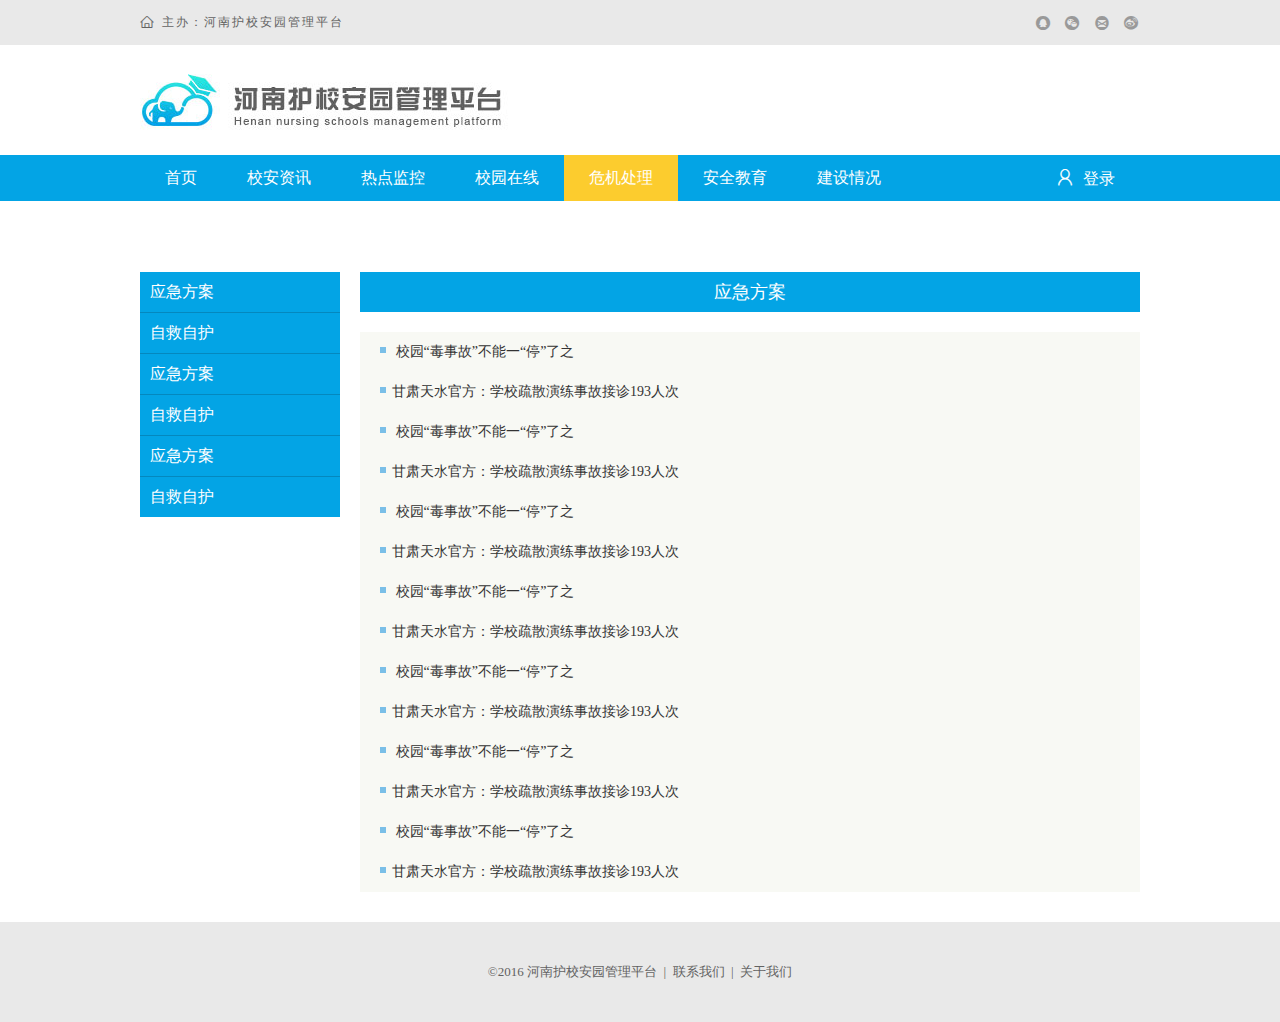
<file: crisisManage/crisisManage.html>
<!DOCTYPE html PUBLIC "-//W3C//DTD XHTML 1.0 Transitional//EN" "http://www.w3.org/TR/xhtml1/DTD/xhtml1-transitional.dtd">
<html xmlns="http://www.w3.org/1999/xhtml">

<head>
    <meta http-equiv="Content-Type" content="text/html; charset=UTF-8" />
    <meta http-equiv="X-UA-Compatible" content="IE=edge,chrome=1">
    <meta name="author" content="河南护校安园管理平台" />
    <meta name="copyright" content="河南护校安园管理平台" />
    <meta name="keywords" content="河南护校安园管理平台" />
    <meta name="description" content="河南护校安园管理平台" />
    <meta name="viewport" content="width=device-width, initial-scale=1.0, maximum-scale=1.0, minimum-scale=1.0, user-scalable=0, minimal-ui" />
    <title>河南护校安园管理平台——危机处理</title>
    <link rel="stylesheet" type="text/css" href="../iconfont/iconfont.css" />
    <link rel="stylesheet" type="text/css" href="../mainCss/style.css" />
    <link rel="stylesheet" type="text/css" href="css/crisisManage.css" />
</head>

<body>
    <div class="container">
        <!--content-->
        <div class="header_wrapper">
            <div class="header">
                <div class="header_content clearFix">
                    <i class="iconfont icon-zhuye"></i>
                    <p>主办：河南护校安园管理平台</p>
                    <div class="topLogin">
                        <a href="javascript:;"><i class="iconfont icon-qq" ></i></a>
                        <a href="javascript:;"><i class="iconfont icon-weixin" ></i></a>
                        <a href="javascript:;"><i class="iconfont icon-youjian" ></i></a>
                        <a href="javascript:;"><i class="iconfont icon-weibo" ></i></a>
                    </div>
                </div>
            </div>
            <!--logo-->
            <div class="logo_content">
                <div class="logo">
                    <img src="../images/logo.jpg" />
                </div>
            </div>
            <!--nav-->
            <div class="nav_wrapper">
                <div id="menu_nav">
                    <ul class="clearFix">
                        <li><a href="../index.html" class="home" target="_blank">首页</a></li>
                        <li><a href="../news/news.html" target="_blank">校安资讯</a></li>
                        <li><a href="../HotSpotMonitor/HotSpotMonitor.html" target="_blank">热点监控</a></li>
                        <li><a href="../compusOnline/compusOnline.html" target="_blank">校园在线</a></li>
                        <li><a href="javascript:;" target="_blank" class='crisisManage naveHover'>危机处理</a></li>
                        <li><a href="../safetyEducation/safetyEducation.html" target="_blank">安全教育</a></li>
                        <li><a href="../buildMap/buildMap.html" target="_blank">建设情况</a></li>
                        <li style="float:right"><a href="../login/login.html" target="_blank"><i class="iconfont icon-iconfontdenglucopy icon-nav"></i>登录</a></li>
                    </ul>
                </div>
            </div>
            <!--nav  ok-->
            <!-- list -->
            <div class="manage_wrapper ">
                <div class="floor">
                    <p>危机处理</p>
                </div>
                <div class="emmergWrapper">
                    <div class="emmergency clearFix" id='emmergency'>
                        <div class="emmerMenu">
                            <h3 class="menu">
                               应急方案
                           </h3>
                            <h3 class="menu">
                               自救自护
                           </h3>
                            <h3 class="menu">
                               应急方案
                           </h3>
                            <h3 class="menu">
                               自救自护
                           </h3>
                            <h3 class="menu">
                               应急方案
                           </h3>
                            <h3 class="menu">
                               自救自护
                           </h3>
                        </div>
                        <div class="emmerContent">
                            <h3 class="emmerTitle">
                            应急方案
                        </h3>
                            <ul>
                                <li>
                                    <div class="title">
                                        <i></i> 校园“毒事故”不能一“停”了之
                                    </div>
                                    <div class="item" style="display:none;">
                                        <div>
                                            <h4>校园“毒事故”不能一“停”了之</h4>
                                        </div>
                                        <div class="a_content">
                                            <p>
                                                <strong>■安芷</strong>
                                            </p>
                                            <p>
                                                近日，北京第二实验小学白云路分校多名学生出现流鼻血、过敏、咳嗽、视力下降等症状，疑与校内“毒操场”有关。北京市西城区教委表示，在检测结果出来之前，学校操场停止使用。
                                            </p>
                                            <p>
                                                几乎同时，远在四川成都的一所小学也有多名孩子出现咳嗽、皮肤红疹、流鼻血等症状，疑与新校区跑道、课桌、墙壁粉刷等引发空气质量不达标有关，学校发出停用新校区的通知。
                                            </p>
                                            <p>
                                                毒操场、毒课桌，每每出现此类问题，相关负责单位都会第一时间发出“停”的通知，以免更多的孩子受到伤害。然而，一波未平，一波又起，校园“毒”事件，大有“野火烧不尽”之势。
                                            </p>
                                            <p>
                                                在笔者看来，要将“毒事故”症结连根拔起，至少要做到以下三点。
                                            </p>
                                            <p>
                                                首先，规范招标，剔除政府采购“毒”种。无论是操场、课桌还是校服，其来源都是学校招标或采购。如今，政府采购流程已经规范，较多数义务教育学校属公办教育，小到粉笔，大到教研仪器，均已进入政府采购流程。因此，中小学校应该严格把好采购招标关，严格遵守政府采购和招标投标流程，不允许以个人形式向学校后勤等主管部门推销产品，避免有潜在问题的企业或产品混迹其中。
                                            </p>
                                            <p>
                                                其次，严格监测，把“毒素”扼杀于萌芽。在中小学校项目建设过程中，对第三方监理机构的资质也需严格把关，确保其与建设单位不存在利益关系。一旦监督过程中发现问题，应立即整改，如问题严重，应及时更换施工单位，重新进行招标。在项目完工之时，第三方机构和校方一定要对项目指标进行细致验收，尽早解决问题，避免让孩子成为“人肉检测仪”。
                                            </p>
                                            <p>
                                                第三，大力惩处，净化设施建设的土壤。设置政府采购招标黑名单，对于出现过问题的企业，不仅加大惩罚力度，提高其违规成本，更要对其“封杀”，不允许其以任何形式参与政府招投标项目。对于出现问题的学校和学校的管理单位，应对相关招标责任人进行严格的调查处理。
                                            </p>
                                            <p>
                                                校园“毒事故”的出现，绝不仅仅是在一个环节上出了问题。只有全社会都用良心为学校办好事，为学生办好事，才能真正实现少年强和中国强。
                                            </p>
                                            <p class="notes">
                                                《中国科学报》 (2016-06-08 第1版 要闻)
                                            </p>
                                        </div>
                                        <div class="back ">
                                            <span class="iconfont icon-fanhui1">返回</span>
                                        </div>
                                    </div>
                                </li>
                                <li>
                                    <div class="title">
                                        <i></i>甘肃天水官方：学校疏散演练事故接诊193人次
                                    </div>
                                    <div class="item" style="display:none;">
                                        <div>
                                            <h4>甘肃天水官方：学校疏散演练事故接诊193人次              </h4>
                                        </div>
                                        <div class="a_content">
                                            <p>
                                                <strong></strong>
                                            </p>
                                            <p>
                                                天水9月20日电 (南如卓玛 李亚龙)甘肃天水官方提供的通报称，学校疏散演练中部分学生出现不适反应，截至19日18时，3家医院共接诊193人次，其中，住院治疗9人(危重5人、重症4人)，留院观察139人。
                                            </p>
                                            <p>
                                                9月18日15时30分，天水市逸夫实验中学组织，天水市人防办、消防支队、教育局参与的初一年级412名学生举行防空防灾疏散演练，为增强情景的真实性，使用了3枚发烟道具，由于现场烟雾大，后面疏散的部分学生出现咳嗽、呕吐等不适反应。
                                            </p>
                                            <p>
                                                18日下午，当地将出现不适反应的学生分别送往三家医院进行观察治疗。甘肃省卫计委接到报告后，调集省人民医院、兰大一院等省级医院的7名专家连夜出发，于19日6时抵达天水，会同当地医疗专家对患者进行会诊。
                                            </p>
                                            <p>
                                                对此次事件，甘肃省委书记王三运批示，尽力救治，深入查明病因，确保学生早日康复。不能出现因治疗不及时等原因造成更严重的问题，特别是生命安全要确保。要举一反三，严格管理，防止类似事件发生。(完)
                                            </p>
                                            <p class="notes">
                                                《中国科学报》 (2016-06-08 第1版 要闻)
                                            </p>
                                        </div>
                                        <div class="back ">
                                            <span class="iconfont icon-fanhui1">返回</span>
                                        </div>
                                    </div>
                                </li>
                                <li>
                                    <div class="title">
                                        <i></i> 校园“毒事故”不能一“停”了之
                                    </div>
                                    <div class="item" style="display:none;">
                                        <div>
                                            <h4>校园“毒事故”不能一“停”了之</h4>
                                        </div>
                                        <div class="a_content">
                                            <p>
                                                <strong>■安芷</strong>
                                            </p>
                                            <p>
                                                近日，北京第二实验小学白云路分校多名学生出现流鼻血、过敏、咳嗽、视力下降等症状，疑与校内“毒操场”有关。北京市西城区教委表示，在检测结果出来之前，学校操场停止使用。
                                            </p>
                                            <p>
                                                几乎同时，远在四川成都的一所小学也有多名孩子出现咳嗽、皮肤红疹、流鼻血等症状，疑与新校区跑道、课桌、墙壁粉刷等引发空气质量不达标有关，学校发出停用新校区的通知。
                                            </p>
                                            <p>
                                                毒操场、毒课桌，每每出现此类问题，相关负责单位都会第一时间发出“停”的通知，以免更多的孩子受到伤害。然而，一波未平，一波又起，校园“毒”事件，大有“野火烧不尽”之势。
                                            </p>
                                            <p>
                                                在笔者看来，要将“毒事故”症结连根拔起，至少要做到以下三点。
                                            </p>
                                            <p>
                                                首先，规范招标，剔除政府采购“毒”种。无论是操场、课桌还是校服，其来源都是学校招标或采购。如今，政府采购流程已经规范，较多数义务教育学校属公办教育，小到粉笔，大到教研仪器，均已进入政府采购流程。因此，中小学校应该严格把好采购招标关，严格遵守政府采购和招标投标流程，不允许以个人形式向学校后勤等主管部门推销产品，避免有潜在问题的企业或产品混迹其中。
                                            </p>
                                            <p>
                                                其次，严格监测，把“毒素”扼杀于萌芽。在中小学校项目建设过程中，对第三方监理机构的资质也需严格把关，确保其与建设单位不存在利益关系。一旦监督过程中发现问题，应立即整改，如问题严重，应及时更换施工单位，重新进行招标。在项目完工之时，第三方机构和校方一定要对项目指标进行细致验收，尽早解决问题，避免让孩子成为“人肉检测仪”。
                                            </p>
                                            <p>
                                                第三，大力惩处，净化设施建设的土壤。设置政府采购招标黑名单，对于出现过问题的企业，不仅加大惩罚力度，提高其违规成本，更要对其“封杀”，不允许其以任何形式参与政府招投标项目。对于出现问题的学校和学校的管理单位，应对相关招标责任人进行严格的调查处理。
                                            </p>
                                            <p>
                                                校园“毒事故”的出现，绝不仅仅是在一个环节上出了问题。只有全社会都用良心为学校办好事，为学生办好事，才能真正实现少年强和中国强。
                                            </p>
                                            <p class="notes">
                                                《中国科学报》 (2016-06-08 第1版 要闻)
                                            </p>
                                        </div>
                                        <div class="back ">
                                            <span class="iconfont icon-fanhui1">返回</span>
                                        </div>
                                    </div>
                                </li>
                                <li>
                                    <div class="title">
                                        <i></i>甘肃天水官方：学校疏散演练事故接诊193人次
                                    </div>
                                    <div class="item" style="display:none;">
                                        <div>
                                            <h4>甘肃天水官方：学校疏散演练事故接诊193人次              </h4>
                                        </div>
                                        <div class="a_content">
                                            <p>
                                                <strong></strong>
                                            </p>
                                            <p>
                                                天水9月20日电 (南如卓玛 李亚龙)甘肃天水官方提供的通报称，学校疏散演练中部分学生出现不适反应，截至19日18时，3家医院共接诊193人次，其中，住院治疗9人(危重5人、重症4人)，留院观察139人。
                                            </p>
                                            <p>
                                                9月18日15时30分，天水市逸夫实验中学组织，天水市人防办、消防支队、教育局参与的初一年级412名学生举行防空防灾疏散演练，为增强情景的真实性，使用了3枚发烟道具，由于现场烟雾大，后面疏散的部分学生出现咳嗽、呕吐等不适反应。
                                            </p>
                                            <p>
                                                18日下午，当地将出现不适反应的学生分别送往三家医院进行观察治疗。甘肃省卫计委接到报告后，调集省人民医院、兰大一院等省级医院的7名专家连夜出发，于19日6时抵达天水，会同当地医疗专家对患者进行会诊。
                                            </p>
                                            <p>
                                                对此次事件，甘肃省委书记王三运批示，尽力救治，深入查明病因，确保学生早日康复。不能出现因治疗不及时等原因造成更严重的问题，特别是生命安全要确保。要举一反三，严格管理，防止类似事件发生。(完)
                                            </p>
                                            <p class="notes">
                                                《中国科学报》 (2016-06-08 第1版 要闻)
                                            </p>
                                        </div>
                                        <div class="back ">
                                            <span class="iconfont icon-fanhui1">返回</span>
                                        </div>
                                    </div>
                                </li>
                                <li>
                                    <div class="title">
                                        <i></i> 校园“毒事故”不能一“停”了之
                                    </div>
                                    <div class="item" style="display:none;">
                                        <div>
                                            <h4>校园“毒事故”不能一“停”了之</h4>
                                        </div>
                                        <div class="a_content">
                                            <p>
                                                <strong>■安芷</strong>
                                            </p>
                                            <p>
                                                近日，北京第二实验小学白云路分校多名学生出现流鼻血、过敏、咳嗽、视力下降等症状，疑与校内“毒操场”有关。北京市西城区教委表示，在检测结果出来之前，学校操场停止使用。
                                            </p>
                                            <p>
                                                几乎同时，远在四川成都的一所小学也有多名孩子出现咳嗽、皮肤红疹、流鼻血等症状，疑与新校区跑道、课桌、墙壁粉刷等引发空气质量不达标有关，学校发出停用新校区的通知。
                                            </p>
                                            <p>
                                                毒操场、毒课桌，每每出现此类问题，相关负责单位都会第一时间发出“停”的通知，以免更多的孩子受到伤害。然而，一波未平，一波又起，校园“毒”事件，大有“野火烧不尽”之势。
                                            </p>
                                            <p>
                                                在笔者看来，要将“毒事故”症结连根拔起，至少要做到以下三点。
                                            </p>
                                            <p>
                                                首先，规范招标，剔除政府采购“毒”种。无论是操场、课桌还是校服，其来源都是学校招标或采购。如今，政府采购流程已经规范，较多数义务教育学校属公办教育，小到粉笔，大到教研仪器，均已进入政府采购流程。因此，中小学校应该严格把好采购招标关，严格遵守政府采购和招标投标流程，不允许以个人形式向学校后勤等主管部门推销产品，避免有潜在问题的企业或产品混迹其中。
                                            </p>
                                            <p>
                                                其次，严格监测，把“毒素”扼杀于萌芽。在中小学校项目建设过程中，对第三方监理机构的资质也需严格把关，确保其与建设单位不存在利益关系。一旦监督过程中发现问题，应立即整改，如问题严重，应及时更换施工单位，重新进行招标。在项目完工之时，第三方机构和校方一定要对项目指标进行细致验收，尽早解决问题，避免让孩子成为“人肉检测仪”。
                                            </p>
                                            <p>
                                                第三，大力惩处，净化设施建设的土壤。设置政府采购招标黑名单，对于出现过问题的企业，不仅加大惩罚力度，提高其违规成本，更要对其“封杀”，不允许其以任何形式参与政府招投标项目。对于出现问题的学校和学校的管理单位，应对相关招标责任人进行严格的调查处理。
                                            </p>
                                            <p>
                                                校园“毒事故”的出现，绝不仅仅是在一个环节上出了问题。只有全社会都用良心为学校办好事，为学生办好事，才能真正实现少年强和中国强。
                                            </p>
                                            <p class="notes">
                                                《中国科学报》 (2016-06-08 第1版 要闻)
                                            </p>
                                        </div>
                                        <div class="back ">
                                            <span class="iconfont icon-fanhui1">返回</span>
                                        </div>
                                    </div>
                                </li>
                                <li>
                                    <div class="title">
                                        <i></i>甘肃天水官方：学校疏散演练事故接诊193人次
                                    </div>
                                    <div class="item" style="display:none;">
                                        <div>
                                            <h4>甘肃天水官方：学校疏散演练事故接诊193人次              </h4>
                                        </div>
                                        <div class="a_content">
                                            <p>
                                                <strong></strong>
                                            </p>
                                            <p>
                                                天水9月20日电 (南如卓玛 李亚龙)甘肃天水官方提供的通报称，学校疏散演练中部分学生出现不适反应，截至19日18时，3家医院共接诊193人次，其中，住院治疗9人(危重5人、重症4人)，留院观察139人。
                                            </p>
                                            <p>
                                                9月18日15时30分，天水市逸夫实验中学组织，天水市人防办、消防支队、教育局参与的初一年级412名学生举行防空防灾疏散演练，为增强情景的真实性，使用了3枚发烟道具，由于现场烟雾大，后面疏散的部分学生出现咳嗽、呕吐等不适反应。
                                            </p>
                                            <p>
                                                18日下午，当地将出现不适反应的学生分别送往三家医院进行观察治疗。甘肃省卫计委接到报告后，调集省人民医院、兰大一院等省级医院的7名专家连夜出发，于19日6时抵达天水，会同当地医疗专家对患者进行会诊。
                                            </p>
                                            <p>
                                                对此次事件，甘肃省委书记王三运批示，尽力救治，深入查明病因，确保学生早日康复。不能出现因治疗不及时等原因造成更严重的问题，特别是生命安全要确保。要举一反三，严格管理，防止类似事件发生。(完)
                                            </p>
                                            <p class="notes">
                                                《中国科学报》 (2016-06-08 第1版 要闻)
                                            </p>
                                        </div>
                                        <div class="back ">
                                            <span class="iconfont icon-fanhui1">返回</span>
                                        </div>
                                    </div>
                                </li>
                                <li>
                                    <div class="title">
                                        <i></i> 校园“毒事故”不能一“停”了之
                                    </div>
                                    <div class="item" style="display:none;">
                                        <div>
                                            <h4>校园“毒事故”不能一“停”了之</h4>
                                        </div>
                                        <div class="a_content">
                                            <p>
                                                <strong>■安芷</strong>
                                            </p>
                                            <p>
                                                近日，北京第二实验小学白云路分校多名学生出现流鼻血、过敏、咳嗽、视力下降等症状，疑与校内“毒操场”有关。北京市西城区教委表示，在检测结果出来之前，学校操场停止使用。
                                            </p>
                                            <p>
                                                几乎同时，远在四川成都的一所小学也有多名孩子出现咳嗽、皮肤红疹、流鼻血等症状，疑与新校区跑道、课桌、墙壁粉刷等引发空气质量不达标有关，学校发出停用新校区的通知。
                                            </p>
                                            <p>
                                                毒操场、毒课桌，每每出现此类问题，相关负责单位都会第一时间发出“停”的通知，以免更多的孩子受到伤害。然而，一波未平，一波又起，校园“毒”事件，大有“野火烧不尽”之势。
                                            </p>
                                            <p>
                                                在笔者看来，要将“毒事故”症结连根拔起，至少要做到以下三点。
                                            </p>
                                            <p>
                                                首先，规范招标，剔除政府采购“毒”种。无论是操场、课桌还是校服，其来源都是学校招标或采购。如今，政府采购流程已经规范，较多数义务教育学校属公办教育，小到粉笔，大到教研仪器，均已进入政府采购流程。因此，中小学校应该严格把好采购招标关，严格遵守政府采购和招标投标流程，不允许以个人形式向学校后勤等主管部门推销产品，避免有潜在问题的企业或产品混迹其中。
                                            </p>
                                            <p>
                                                其次，严格监测，把“毒素”扼杀于萌芽。在中小学校项目建设过程中，对第三方监理机构的资质也需严格把关，确保其与建设单位不存在利益关系。一旦监督过程中发现问题，应立即整改，如问题严重，应及时更换施工单位，重新进行招标。在项目完工之时，第三方机构和校方一定要对项目指标进行细致验收，尽早解决问题，避免让孩子成为“人肉检测仪”。
                                            </p>
                                            <p>
                                                第三，大力惩处，净化设施建设的土壤。设置政府采购招标黑名单，对于出现过问题的企业，不仅加大惩罚力度，提高其违规成本，更要对其“封杀”，不允许其以任何形式参与政府招投标项目。对于出现问题的学校和学校的管理单位，应对相关招标责任人进行严格的调查处理。
                                            </p>
                                            <p>
                                                校园“毒事故”的出现，绝不仅仅是在一个环节上出了问题。只有全社会都用良心为学校办好事，为学生办好事，才能真正实现少年强和中国强。
                                            </p>
                                            <p class="notes">
                                                《中国科学报》 (2016-06-08 第1版 要闻)
                                            </p>
                                        </div>
                                        <div class="back ">
                                            <span class="iconfont icon-fanhui1">返回</span>
                                        </div>
                                    </div>
                                </li>
                                <li>
                                    <div class="title">
                                        <i></i>甘肃天水官方：学校疏散演练事故接诊193人次
                                    </div>
                                    <div class="item" style="display:none;">
                                        <div>
                                            <h4>甘肃天水官方：学校疏散演练事故接诊193人次              </h4>
                                        </div>
                                        <div class="a_content">
                                            <p>
                                                <strong></strong>
                                            </p>
                                            <p>
                                                天水9月20日电 (南如卓玛 李亚龙)甘肃天水官方提供的通报称，学校疏散演练中部分学生出现不适反应，截至19日18时，3家医院共接诊193人次，其中，住院治疗9人(危重5人、重症4人)，留院观察139人。
                                            </p>
                                            <p>
                                                9月18日15时30分，天水市逸夫实验中学组织，天水市人防办、消防支队、教育局参与的初一年级412名学生举行防空防灾疏散演练，为增强情景的真实性，使用了3枚发烟道具，由于现场烟雾大，后面疏散的部分学生出现咳嗽、呕吐等不适反应。
                                            </p>
                                            <p>
                                                18日下午，当地将出现不适反应的学生分别送往三家医院进行观察治疗。甘肃省卫计委接到报告后，调集省人民医院、兰大一院等省级医院的7名专家连夜出发，于19日6时抵达天水，会同当地医疗专家对患者进行会诊。
                                            </p>
                                            <p>
                                                对此次事件，甘肃省委书记王三运批示，尽力救治，深入查明病因，确保学生早日康复。不能出现因治疗不及时等原因造成更严重的问题，特别是生命安全要确保。要举一反三，严格管理，防止类似事件发生。(完)
                                            </p>
                                            <p class="notes">
                                                《中国科学报》 (2016-06-08 第1版 要闻)
                                            </p>
                                        </div>
                                        <div class="back ">
                                            <span class="iconfont icon-fanhui1">返回</span>
                                        </div>
                                    </div>
                                </li>
                                <li>
                                    <div class="title">
                                        <i></i> 校园“毒事故”不能一“停”了之
                                    </div>
                                    <div class="item" style="display:none;">
                                        <div>
                                            <h4>校园“毒事故”不能一“停”了之</h4>
                                        </div>
                                        <div class="a_content">
                                            <p>
                                                <strong>■安芷</strong>
                                            </p>
                                            <p>
                                                近日，北京第二实验小学白云路分校多名学生出现流鼻血、过敏、咳嗽、视力下降等症状，疑与校内“毒操场”有关。北京市西城区教委表示，在检测结果出来之前，学校操场停止使用。
                                            </p>
                                            <p>
                                                几乎同时，远在四川成都的一所小学也有多名孩子出现咳嗽、皮肤红疹、流鼻血等症状，疑与新校区跑道、课桌、墙壁粉刷等引发空气质量不达标有关，学校发出停用新校区的通知。
                                            </p>
                                            <p>
                                                毒操场、毒课桌，每每出现此类问题，相关负责单位都会第一时间发出“停”的通知，以免更多的孩子受到伤害。然而，一波未平，一波又起，校园“毒”事件，大有“野火烧不尽”之势。
                                            </p>
                                            <p>
                                                在笔者看来，要将“毒事故”症结连根拔起，至少要做到以下三点。
                                            </p>
                                            <p>
                                                首先，规范招标，剔除政府采购“毒”种。无论是操场、课桌还是校服，其来源都是学校招标或采购。如今，政府采购流程已经规范，较多数义务教育学校属公办教育，小到粉笔，大到教研仪器，均已进入政府采购流程。因此，中小学校应该严格把好采购招标关，严格遵守政府采购和招标投标流程，不允许以个人形式向学校后勤等主管部门推销产品，避免有潜在问题的企业或产品混迹其中。
                                            </p>
                                            <p>
                                                其次，严格监测，把“毒素”扼杀于萌芽。在中小学校项目建设过程中，对第三方监理机构的资质也需严格把关，确保其与建设单位不存在利益关系。一旦监督过程中发现问题，应立即整改，如问题严重，应及时更换施工单位，重新进行招标。在项目完工之时，第三方机构和校方一定要对项目指标进行细致验收，尽早解决问题，避免让孩子成为“人肉检测仪”。
                                            </p>
                                            <p>
                                                第三，大力惩处，净化设施建设的土壤。设置政府采购招标黑名单，对于出现过问题的企业，不仅加大惩罚力度，提高其违规成本，更要对其“封杀”，不允许其以任何形式参与政府招投标项目。对于出现问题的学校和学校的管理单位，应对相关招标责任人进行严格的调查处理。
                                            </p>
                                            <p>
                                                校园“毒事故”的出现，绝不仅仅是在一个环节上出了问题。只有全社会都用良心为学校办好事，为学生办好事，才能真正实现少年强和中国强。
                                            </p>
                                            <p class="notes">
                                                《中国科学报》 (2016-06-08 第1版 要闻)
                                            </p>
                                        </div>
                                        <div class="back ">
                                            <span class="iconfont icon-fanhui1">返回</span>
                                        </div>
                                    </div>
                                </li>
                                <li>
                                    <div class="title">
                                        <i></i>甘肃天水官方：学校疏散演练事故接诊193人次
                                    </div>
                                    <div class="item" style="display:none;">
                                        <div>
                                            <h4>甘肃天水官方：学校疏散演练事故接诊193人次              </h4>
                                        </div>
                                        <div class="a_content">
                                            <p>
                                                <strong></strong>
                                            </p>
                                            <p>
                                                天水9月20日电 (南如卓玛 李亚龙)甘肃天水官方提供的通报称，学校疏散演练中部分学生出现不适反应，截至19日18时，3家医院共接诊193人次，其中，住院治疗9人(危重5人、重症4人)，留院观察139人。
                                            </p>
                                            <p>
                                                9月18日15时30分，天水市逸夫实验中学组织，天水市人防办、消防支队、教育局参与的初一年级412名学生举行防空防灾疏散演练，为增强情景的真实性，使用了3枚发烟道具，由于现场烟雾大，后面疏散的部分学生出现咳嗽、呕吐等不适反应。
                                            </p>
                                            <p>
                                                18日下午，当地将出现不适反应的学生分别送往三家医院进行观察治疗。甘肃省卫计委接到报告后，调集省人民医院、兰大一院等省级医院的7名专家连夜出发，于19日6时抵达天水，会同当地医疗专家对患者进行会诊。
                                            </p>
                                            <p>
                                                对此次事件，甘肃省委书记王三运批示，尽力救治，深入查明病因，确保学生早日康复。不能出现因治疗不及时等原因造成更严重的问题，特别是生命安全要确保。要举一反三，严格管理，防止类似事件发生。(完)
                                            </p>
                                            <p class="notes">
                                                《中国科学报》 (2016-06-08 第1版 要闻)
                                            </p>
                                        </div>
                                        <div class="back ">
                                            <span class="iconfont icon-fanhui1">返回</span>
                                        </div>
                                    </div>
                                </li>
                                <li>
                                    <div class="title">
                                        <i></i> 校园“毒事故”不能一“停”了之
                                    </div>
                                    <div class="item" style="display:none;">
                                        <div>
                                            <h4>校园“毒事故”不能一“停”了之</h4>
                                        </div>
                                        <div class="a_content">
                                            <p>
                                                <strong>■安芷</strong>
                                            </p>
                                            <p>
                                                近日，北京第二实验小学白云路分校多名学生出现流鼻血、过敏、咳嗽、视力下降等症状，疑与校内“毒操场”有关。北京市西城区教委表示，在检测结果出来之前，学校操场停止使用。
                                            </p>
                                            <p>
                                                几乎同时，远在四川成都的一所小学也有多名孩子出现咳嗽、皮肤红疹、流鼻血等症状，疑与新校区跑道、课桌、墙壁粉刷等引发空气质量不达标有关，学校发出停用新校区的通知。
                                            </p>
                                            <p>
                                                毒操场、毒课桌，每每出现此类问题，相关负责单位都会第一时间发出“停”的通知，以免更多的孩子受到伤害。然而，一波未平，一波又起，校园“毒”事件，大有“野火烧不尽”之势。
                                            </p>
                                            <p>
                                                在笔者看来，要将“毒事故”症结连根拔起，至少要做到以下三点。
                                            </p>
                                            <p>
                                                首先，规范招标，剔除政府采购“毒”种。无论是操场、课桌还是校服，其来源都是学校招标或采购。如今，政府采购流程已经规范，较多数义务教育学校属公办教育，小到粉笔，大到教研仪器，均已进入政府采购流程。因此，中小学校应该严格把好采购招标关，严格遵守政府采购和招标投标流程，不允许以个人形式向学校后勤等主管部门推销产品，避免有潜在问题的企业或产品混迹其中。
                                            </p>
                                            <p>
                                                其次，严格监测，把“毒素”扼杀于萌芽。在中小学校项目建设过程中，对第三方监理机构的资质也需严格把关，确保其与建设单位不存在利益关系。一旦监督过程中发现问题，应立即整改，如问题严重，应及时更换施工单位，重新进行招标。在项目完工之时，第三方机构和校方一定要对项目指标进行细致验收，尽早解决问题，避免让孩子成为“人肉检测仪”。
                                            </p>
                                            <p>
                                                第三，大力惩处，净化设施建设的土壤。设置政府采购招标黑名单，对于出现过问题的企业，不仅加大惩罚力度，提高其违规成本，更要对其“封杀”，不允许其以任何形式参与政府招投标项目。对于出现问题的学校和学校的管理单位，应对相关招标责任人进行严格的调查处理。
                                            </p>
                                            <p>
                                                校园“毒事故”的出现，绝不仅仅是在一个环节上出了问题。只有全社会都用良心为学校办好事，为学生办好事，才能真正实现少年强和中国强。
                                            </p>
                                            <p class="notes">
                                                《中国科学报》 (2016-06-08 第1版 要闻)
                                            </p>
                                        </div>
                                        <div class="back ">
                                            <span class="iconfont icon-fanhui1">返回</span>
                                        </div>
                                    </div>
                                </li>
                                <li>
                                    <div class="title">
                                        <i></i>甘肃天水官方：学校疏散演练事故接诊193人次
                                    </div>
                                    <div class="item" style="display:none;">
                                        <div>
                                            <h4>甘肃天水官方：学校疏散演练事故接诊193人次              </h4>
                                        </div>
                                        <div class="a_content">
                                            <p>
                                                <strong></strong>
                                            </p>
                                            <p>
                                                天水9月20日电 (南如卓玛 李亚龙)甘肃天水官方提供的通报称，学校疏散演练中部分学生出现不适反应，截至19日18时，3家医院共接诊193人次，其中，住院治疗9人(危重5人、重症4人)，留院观察139人。
                                            </p>
                                            <p>
                                                9月18日15时30分，天水市逸夫实验中学组织，天水市人防办、消防支队、教育局参与的初一年级412名学生举行防空防灾疏散演练，为增强情景的真实性，使用了3枚发烟道具，由于现场烟雾大，后面疏散的部分学生出现咳嗽、呕吐等不适反应。
                                            </p>
                                            <p>
                                                18日下午，当地将出现不适反应的学生分别送往三家医院进行观察治疗。甘肃省卫计委接到报告后，调集省人民医院、兰大一院等省级医院的7名专家连夜出发，于19日6时抵达天水，会同当地医疗专家对患者进行会诊。
                                            </p>
                                            <p>
                                                对此次事件，甘肃省委书记王三运批示，尽力救治，深入查明病因，确保学生早日康复。不能出现因治疗不及时等原因造成更严重的问题，特别是生命安全要确保。要举一反三，严格管理，防止类似事件发生。(完)
                                            </p>
                                            <p class="notes">
                                                《中国科学报》 (2016-06-08 第1版 要闻)
                                            </p>
                                        </div>
                                        <div class="back ">
                                            <span class="iconfont icon-fanhui1">返回</span>
                                        </div>
                                    </div>
                                </li>
                                <li>
                                    <div class="title">
                                        <i></i> 校园“毒事故”不能一“停”了之
                                    </div>
                                    <div class="item" style="display:none;">
                                        <div>
                                            <h4>校园“毒事故”不能一“停”了之</h4>
                                        </div>
                                        <div class="a_content">
                                            <p>
                                                <strong>■安芷</strong>
                                            </p>
                                            <p>
                                                近日，北京第二实验小学白云路分校多名学生出现流鼻血、过敏、咳嗽、视力下降等症状，疑与校内“毒操场”有关。北京市西城区教委表示，在检测结果出来之前，学校操场停止使用。
                                            </p>
                                            <p>
                                                几乎同时，远在四川成都的一所小学也有多名孩子出现咳嗽、皮肤红疹、流鼻血等症状，疑与新校区跑道、课桌、墙壁粉刷等引发空气质量不达标有关，学校发出停用新校区的通知。
                                            </p>
                                            <p>
                                                毒操场、毒课桌，每每出现此类问题，相关负责单位都会第一时间发出“停”的通知，以免更多的孩子受到伤害。然而，一波未平，一波又起，校园“毒”事件，大有“野火烧不尽”之势。
                                            </p>
                                            <p>
                                                在笔者看来，要将“毒事故”症结连根拔起，至少要做到以下三点。
                                            </p>
                                            <p>
                                                首先，规范招标，剔除政府采购“毒”种。无论是操场、课桌还是校服，其来源都是学校招标或采购。如今，政府采购流程已经规范，较多数义务教育学校属公办教育，小到粉笔，大到教研仪器，均已进入政府采购流程。因此，中小学校应该严格把好采购招标关，严格遵守政府采购和招标投标流程，不允许以个人形式向学校后勤等主管部门推销产品，避免有潜在问题的企业或产品混迹其中。
                                            </p>
                                            <p>
                                                其次，严格监测，把“毒素”扼杀于萌芽。在中小学校项目建设过程中，对第三方监理机构的资质也需严格把关，确保其与建设单位不存在利益关系。一旦监督过程中发现问题，应立即整改，如问题严重，应及时更换施工单位，重新进行招标。在项目完工之时，第三方机构和校方一定要对项目指标进行细致验收，尽早解决问题，避免让孩子成为“人肉检测仪”。
                                            </p>
                                            <p>
                                                第三，大力惩处，净化设施建设的土壤。设置政府采购招标黑名单，对于出现过问题的企业，不仅加大惩罚力度，提高其违规成本，更要对其“封杀”，不允许其以任何形式参与政府招投标项目。对于出现问题的学校和学校的管理单位，应对相关招标责任人进行严格的调查处理。
                                            </p>
                                            <p>
                                                校园“毒事故”的出现，绝不仅仅是在一个环节上出了问题。只有全社会都用良心为学校办好事，为学生办好事，才能真正实现少年强和中国强。
                                            </p>
                                            <p class="notes">
                                                《中国科学报》 (2016-06-08 第1版 要闻)
                                            </p>
                                        </div>
                                        <div class="back ">
                                            <span class="iconfont icon-fanhui1">返回</span>
                                        </div>
                                    </div>
                                </li>
                                <li>
                                    <div class="title">
                                        <i></i>甘肃天水官方：学校疏散演练事故接诊193人次
                                    </div>
                                    <div class="item" style="display:none;">
                                        <div>
                                            <h4>甘肃天水官方：学校疏散演练事故接诊193人次              </h4>
                                        </div>
                                        <div class="a_content">
                                            <p>
                                                <strong></strong>
                                            </p>
                                            <p>
                                                天水9月20日电 (南如卓玛 李亚龙)甘肃天水官方提供的通报称，学校疏散演练中部分学生出现不适反应，截至19日18时，3家医院共接诊193人次，其中，住院治疗9人(危重5人、重症4人)，留院观察139人。
                                            </p>
                                            <p>
                                                9月18日15时30分，天水市逸夫实验中学组织，天水市人防办、消防支队、教育局参与的初一年级412名学生举行防空防灾疏散演练，为增强情景的真实性，使用了3枚发烟道具，由于现场烟雾大，后面疏散的部分学生出现咳嗽、呕吐等不适反应。
                                            </p>
                                            <p>
                                                18日下午，当地将出现不适反应的学生分别送往三家医院进行观察治疗。甘肃省卫计委接到报告后，调集省人民医院、兰大一院等省级医院的7名专家连夜出发，于19日6时抵达天水，会同当地医疗专家对患者进行会诊。
                                            </p>
                                            <p>
                                                对此次事件，甘肃省委书记王三运批示，尽力救治，深入查明病因，确保学生早日康复。不能出现因治疗不及时等原因造成更严重的问题，特别是生命安全要确保。要举一反三，严格管理，防止类似事件发生。(完)
                                            </p>
                                            <p class="notes">
                                                《中国科学报》 (2016-06-08 第1版 要闻)
                                            </p>
                                        </div>
                                        <div class="back ">
                                            <span class="iconfont icon-fanhui1">返回</span>
                                        </div>
                                    </div>
                                </li>
                            </ul>
                        </div>
                    </div>
                </div>
            </div>
            <!-- list  ok -->
        </div>
        <!--content ok-->
        <!--footer-->
        <div class="foot">
            ©2016 河南护校安园管理平台 &nbsp;| &nbsp;<a href="javascript:;">联系我们</a> &nbsp;| &nbsp;<a href="javascript:;">关于我们</a>
        </div>
    </div>
    <script type="text/javascript" src="../mainJs/jquery-1.11.3.min.js"></script>
    <script type="text/javascript" src="js/crisisManage.js"></script>
</body>

</html>
</file>
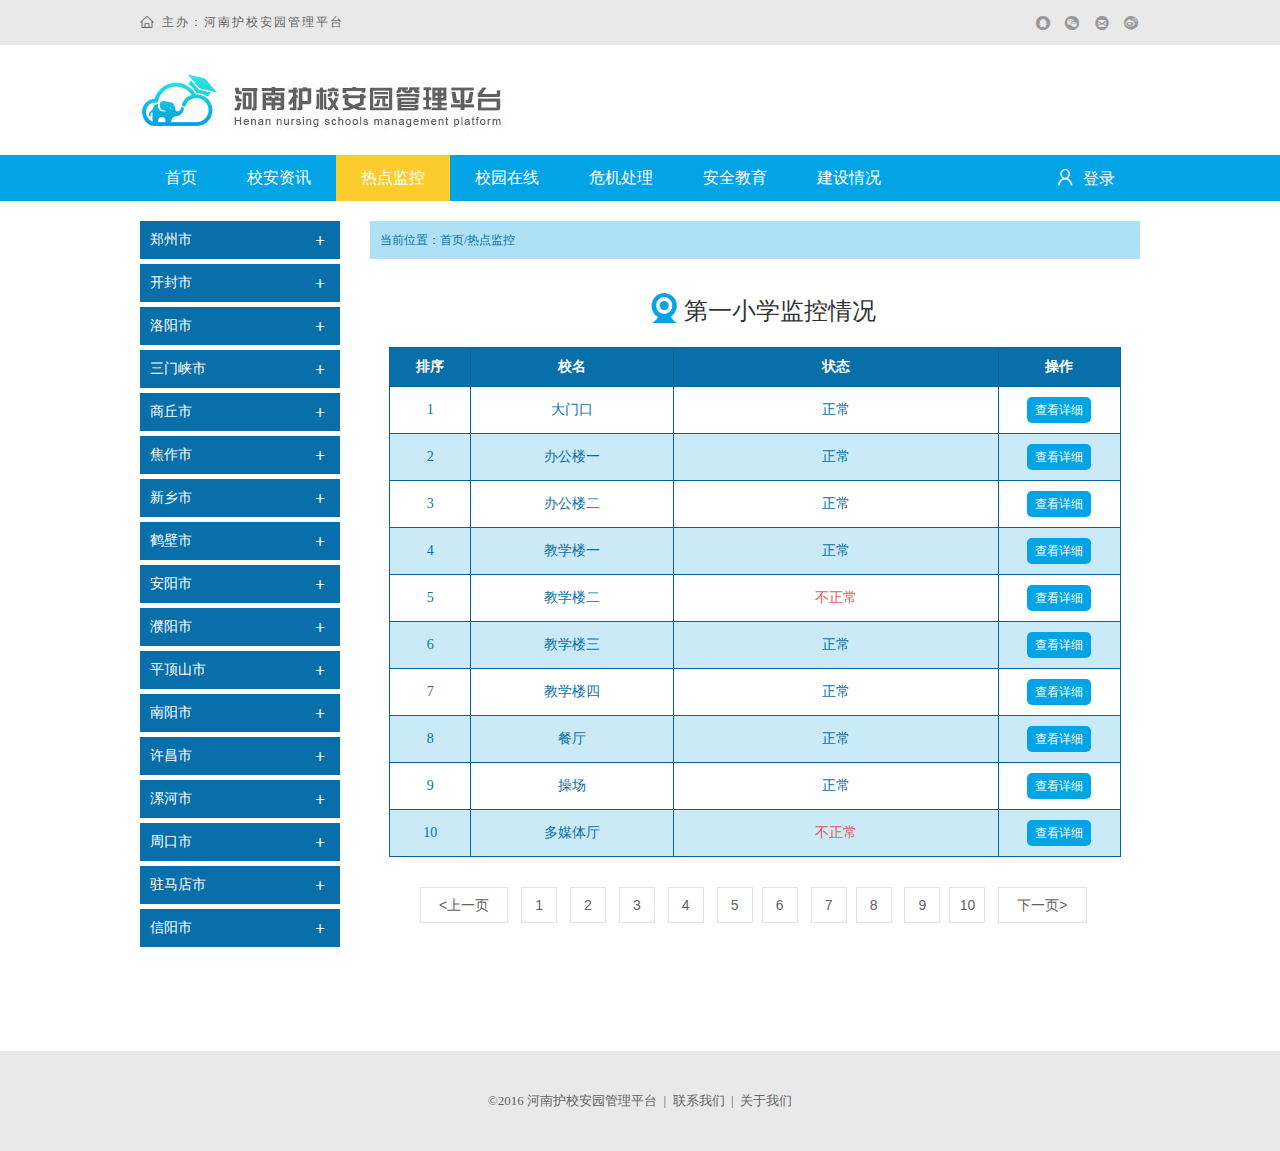
<file: HotSpotMonitor/HotSpotMonitor.html>
<!DOCTYPE html PUBLIC "-//W3C//DTD XHTML 1.0 Transitional//EN" "http://www.w3.org/TR/xhtml1/DTD/xhtml1-transitional.dtd">
<html xmlns="http://www.w3.org/1999/xhtml">

<head>
    <meta http-equiv="Content-Type" content="text/html; charset=UTF-8" />
    <meta http-equiv="X-UA-Compatible" content="IE=edge,chrome=1">
    <meta name="author" content="河南护校安园管理平台" />
    <meta name="copyright" content="河南护校安园管理平台" />
    <meta name="keywords" content="河南护校安园管理平台" />
    <meta name="description" content="河南护校安园管理平台" />
    <meta name="viewport" content="width=device-width, initial-scale=1.0, maximum-scale=1.0, minimum-scale=1.0, user-scalable=0, minimal-ui" />
    <title>河南护校安园管理平台——热点监控</title>
    <link rel="stylesheet" type="text/css" href="../iconfont/iconfont.css" />
    <link rel="stylesheet" type="text/css" href="../mainCss/style.css" />
    <link rel="stylesheet" type="text/css" href="../compusOnline/css/compusOnline.css" />
    <link rel="stylesheet" type="text/css" href="../compusOnline/css/compusDetail.css" />
</head>

<body>
    <div class="container">
        <!--content-->
        <div class="header_wrapper">
            <div class="header">
                <div class="header_content clearFix">
                    <i class="iconfont icon-zhuye"></i>
                    <p>主办：河南护校安园管理平台</p>
                    <div class="topLogin">
                        <a href="javascript:;"><i class="iconfont icon-qq" ></i></a>
                        <a href="javascript:;"><i class="iconfont icon-weixin" ></i></a>
                        <a href="javascript:;"><i class="iconfont icon-youjian" ></i></a>
                        <a href="javascript:;"><i class="iconfont icon-weibo" ></i></a>
                    </div>
                </div>
            </div>
            <!--logo-->
            <div class="logo_content">
                <div class="logo">
                    <img src="../images/logo.jpg" />
                </div>
            </div>
            <!--nav-->
            <div class="nav_wrapper">
                <div id="menu_nav">
                    <ul class="clearFix">
                        <li><a href="../index.html" class="home" target="_blank">首页</a></li>
                        <li><a href="../news/news.html" target="_blank">校安资讯</a></li>
                        <li><a href="javascript:;" target="_blank" class='HotSpotMonitor naveHover'>热点监控</a></li>
                        <li><a href="../compusOnline/compusOnline.html" target="_blank">校园在线</a></li>
                        <li><a href="../crisisManage/crisisManage.html" target="_blank">危机处理</a></li>
                        <li><a href="../safetyEducation/safetyEducation.html" target="_blank">安全教育</a></li>
                        <li><a href="../buildMap/buildMap.html" target="_blank">建设情况</a></li>
                        <li style="float:right"><a href="../login/login.html" target="_blank"><i class="iconfont icon-iconfontdenglucopy icon-nav"></i>登录</a></li>
                    </ul>
                </div>
            </div>
            <!--nav  ok-->
            <!-- metu_table -->
            <div class="tableContainer">
                <div class="metuTaWrapper clearFix">
                    <div class="menuTa">
                        <ul class="one">
                            <li class="one_level">
                                <a class="add_city" href="javascript:;"> 郑州市 <i  class="add iconfont icon-jiahao"></i></a>
                                <ul style="display: none">
                                    <li class="two_level"><a class='add_device' href='javascript:;' class='add_device'>中原区<i class="add iconfont icon-jiahao"></i></a>
                                        <div class="threeUl">
                                            <a href="javascript:;" class="three_level">第一小学</a>
                                            <a href="javascript:;" class="three_level">第二小学</a>
                                            <a href="javascript:;" class="three_level">第一中学</a>
                                            <a href="javascript:;" class="three_level">第二中学</a>
                                            <a href="javascript:;" class="three_level">第三中学</a>
                                        </div>
                                    </li>
                                    <li class="two_level"><a class='add_device' href='javascript:;'>金水区<i class="add iconfont icon-jiahao"></i></a>
                                        <div class="threeUl">
                                            <a href="javascript:;" class="three_level">第一小学</a>
                                            <a href="javascript:;" class="three_level">第二小学</a>
                                            <a href="javascript:;" class="three_level">第一中学</a>
                                            <a href="javascript:;" class="three_level">第二中学</a>
                                            <a href="javascript:;" class="three_level">第三中学</a>
                                        </div>
                                    </li>
                                    <li class="two_level"><a class='add_device' href='javascript:;'>惠济区<i class="add iconfont icon-jiahao"></i></a>
                                        <div class="threeUl">
                                            <a href="javascript:;" class="three_level">第一小学</a>
                                            <a href="javascript:;" class="three_level">第二小学</a>
                                            <a href="javascript:;" class="three_level">第一中学</a>
                                            <a href="javascript:;" class="three_level">第二中学</a>
                                            <a href="javascript:;" class="three_level">第三中学</a>
                                        </div>
                                    </li>
                                    <li class="two_level"><a class='add_device' href='javascript:;'>巩义市<i class="add iconfont icon-jiahao"></i></a>
                                        <div class="threeUl">
                                            <a href="javascript:;" class="three_level">第一小学</a>
                                            <a href="javascript:;" class="three_level">第二小学</a>
                                            <a href="javascript:;" class="three_level">第一中学</a>
                                            <a href="javascript:;" class="three_level">第二中学</a>
                                            <a href="javascript:;" class="three_level">第三中学</a>
                                        </div>
                                    </li>
                                    <li class="two_level"><a class='add_device' href='javascript:;'>登封市<i class="add iconfont icon-jiahao"></i></a>
                                        <div class="threeUl">
                                            <a href="javascript:;" class="three_level">第一小学</a>
                                            <a href="javascript:;" class="three_level">第二小学</a>
                                            <a href="javascript:;" class="three_level">第一中学</a>
                                            <a href="javascript:;" class="three_level">第二中学</a>
                                            <a href="javascript:;" class="three_level">第三中学</a>
                                        </div>
                                    </li>
                                    <li class="two_level"><a class='add_device' href='javascript:;'>新密市<i class="add iconfont icon-jiahao"></i></a>
                                        <div class="threeUl">
                                            <a href="javascript:;" class="three_level">第一小学</a>
                                            <a href="javascript:;" class="three_level">第二小学</a>
                                            <a href="javascript:;" class="three_level">第一中学</a>
                                            <a href="javascript:;" class="three_level">第二中学</a>
                                            <a href="javascript:;" class="three_level">第三中学</a>
                                        </div>
                                    </li>
                                    <li class="two_level"><a class='add_device' href='javascript:;'>荥阳市<i class="add iconfont icon-jiahao"></i></a>
                                        <div class="threeUl">
                                            <a href="javascript:;" class="three_level">第一小学</a>
                                            <a href="javascript:;" class="three_level">第二小学</a>
                                            <a href="javascript:;" class="three_level">第一中学</a>
                                            <a href="javascript:;" class="three_level">第二中学</a>
                                            <a href="javascript:;" class="three_level">第三中学</a>
                                        </div>
                                    </li>
                                    <li class="two_level"><a class='add_device' href='javascript:;'>上街区<i class="add iconfont icon-jiahao"></i></a>
                                        <div class="threeUl">
                                            <a href="javascript:;" class="three_level">第一小学</a>
                                            <a href="javascript:;" class="three_level">第二小学</a>
                                            <a href="javascript:;" class="three_level">第一中学</a>
                                            <a href="javascript:;" class="three_level">第二中学</a>
                                            <a href="javascript:;" class="three_level">第三中学</a>
                                        </div>
                                    </li>
                                    <li class="two_level"><a class='add_device' href='javascript:;'>管城回族区<i class="add iconfont icon-jiahao"></i></a>
                                        <div class="threeUl">
                                            <a href="javascript:;" class="three_level">第一小学</a>
                                            <a href="javascript:;" class="three_level">第二小学</a>
                                            <a href="javascript:;" class="three_level">第一中学</a>
                                            <a href="javascript:;" class="three_level">第二中学</a>
                                            <a href="javascript:;" class="three_level">第三中学</a>
                                        </div>
                                    </li>
                                </ul>
                            </li>
                            <li class="one_level">
                                <a class="add_city" href="javascript:;"> 开封市 <i  class="add iconfont icon-jiahao"></i></a>
                                <ul style="display: none">
                                    <li class="two_level"><a class='add_device' href='javascript:;'>开封县<i class="add iconfont icon-jiahao"></i></a>
                                        <div class="threeUl">
                                            <a href="javascript:;" class="three_level">第一小学</a>
                                            <a href="javascript:;" class="three_level">第二小学</a>
                                            <a href="javascript:;" class="three_level">第一中学</a>
                                            <a href="javascript:;" class="three_level">第二中学</a>
                                            <a href="javascript:;" class="three_level">第三中学</a>
                                        </div>
                                    </li>
                                    <li class="two_level"><a class='add_device' href='javascript:;'>兰考县<i class="add iconfont icon-jiahao"></i></a>
                                        <div class="threeUl">
                                            <a href="javascript:;" class="three_level">第一小学</a>
                                            <a href="javascript:;" class="three_level">第二小学</a>
                                            <a href="javascript:;" class="three_level">第一中学</a>
                                            <a href="javascript:;" class="three_level">第二中学</a>
                                            <a href="javascript:;" class="three_level">第三中学</a>
                                        </div>
                                    </li>
                                    <li class="two_level"><a class='add_device' href='javascript:;'>杞县<i class="add iconfont icon-jiahao"></i></a>
                                        <div class="threeUl">
                                            <a href="javascript:;" class="three_level">第一小学</a>
                                            <a href="javascript:;" class="three_level">第二小学</a>
                                            <a href="javascript:;" class="three_level">第一中学</a>
                                            <a href="javascript:;" class="three_level">第二中学</a>
                                            <a href="javascript:;" class="three_level">第三中学</a>
                                        </div>
                                    </li>
                                    <li class="two_level"><a class='add_device' href='javascript:;'>通许县<i class="add iconfont icon-jiahao"></i></a>
                                        <div class="threeUl">
                                            <a href="javascript:;" class="three_level">第一小学</a>
                                            <a href="javascript:;" class="three_level">第二小学</a>
                                            <a href="javascript:;" class="three_level">第一中学</a>
                                            <a href="javascript:;" class="three_level">第二中学</a>
                                            <a href="javascript:;" class="three_level">第三中学</a>
                                        </div>
                                    </li>
                                    <li class="two_level"><a class='add_device' href='javascript:;'>尉氏县<i class="add iconfont icon-jiahao"></i></a>
                                        <div class="threeUl">
                                            <a href="javascript:;" class="three_level">第一小学</a>
                                            <a href="javascript:;" class="three_level">第二小学</a>
                                            <a href="javascript:;" class="three_level">第一中学</a>
                                            <a href="javascript:;" class="three_level">第二中学</a>
                                            <a href="javascript:;" class="three_level">第三中学</a>
                                        </div>
                                    </li>
                                </ul>
                            </li>
                            <li class="one_level">
                                <a class="add_city" href="javascript:;"> 洛阳市 <i  class="add iconfont icon-jiahao"></i></a>
                                <ul style="display: none">
                                    <li class="two_level"><a class='add_device' href='javascript:;'>洛宁县<i class="add iconfont icon-jiahao"></i></a>
                                        <div class="threeUl">
                                            <a href="javascript:;" class="three_level">第一小学</a>
                                            <a href="javascript:;" class="three_level">第二小学</a>
                                            <a href="javascript:;" class="three_level">第一中学</a>
                                            <a href="javascript:;" class="three_level">第二中学</a>
                                            <a href="javascript:;" class="three_level">第三中学</a>
                                        </div>
                                    </li>
                                    <li class="two_level"><a class='add_device' href='javascript:;'>宜阳县<i class="add iconfont icon-jiahao"></i></a>
                                        <div class="threeUl">
                                            <a href="javascript:;" class="three_level">第一小学</a>
                                            <a href="javascript:;" class="three_level">第二小学</a>
                                            <a href="javascript:;" class="three_level">第一中学</a>
                                            <a href="javascript:;" class="three_level">第二中学</a>
                                            <a href="javascript:;" class="three_level">第三中学</a>
                                        </div>
                                    </li>
                                    <li class="two_level"><a class='add_device' href='javascript:;'>嵩县<i class="add iconfont icon-jiahao"></i></a>
                                        <div class="threeUl">
                                            <a href="javascript:;" class="three_level">第一小学</a>
                                            <a href="javascript:;" class="three_level">第二小学</a>
                                            <a href="javascript:;" class="three_level">第一中学</a>
                                            <a href="javascript:;" class="three_level">第二中学</a>
                                            <a href="javascript:;" class="three_level">第三中学</a>
                                        </div>
                                    </li>
                                    <li class="two_level"><a class='add_device' href='javascript:;'>栾川县<i class="add iconfont icon-jiahao"></i></a>
                                        <div class="threeUl">
                                            <a href="javascript:;" class="three_level">第一小学</a>
                                            <a href="javascript:;" class="three_level">第二小学</a>
                                            <a href="javascript:;" class="three_level">第一中学</a>
                                            <a href="javascript:;" class="three_level">第二中学</a>
                                            <a href="javascript:;" class="three_level">第三中学</a>
                                        </div>
                                    </li>
                                    <li class="two_level"><a class='add_device' href='javascript:;'>汝阳县<i class="add iconfont icon-jiahao"></i></a>
                                        <div class="threeUl">
                                            <a href="javascript:;" class="three_level">第一小学</a>
                                            <a href="javascript:;" class="three_level">第二小学</a>
                                            <a href="javascript:;" class="three_level">第一中学</a>
                                            <a href="javascript:;" class="three_level">第二中学</a>
                                            <a href="javascript:;" class="three_level">第三中学</a>
                                        </div>
                                    </li>
                                    <li class="two_level"><a class='add_device' href='javascript:;'>伊川县<i class="add iconfont icon-jiahao"></i></a>
                                        <div class="threeUl">
                                            <a href="javascript:;" class="three_level">第一小学</a>
                                            <a href="javascript:;" class="three_level">第二小学</a>
                                            <a href="javascript:;" class="three_level">第一中学</a>
                                            <a href="javascript:;" class="three_level">第二中学</a>
                                            <a href="javascript:;" class="three_level">第三中学</a>
                                        </div>
                                    </li>
                                    <li class="two_level"><a class='add_device' href='javascript:;'>偃师市<i class="add iconfont icon-jiahao"></i></a>
                                        <div class="threeUl">
                                            <a href="javascript:;" class="three_level">第一小学</a>
                                            <a href="javascript:;" class="three_level">第二小学</a>
                                            <a href="javascript:;" class="three_level">第一中学</a>
                                            <a href="javascript:;" class="three_level">第二中学</a>
                                            <a href="javascript:;" class="three_level">第三中学</a>
                                        </div>
                                    </li>
                                    <li class="two_level"><a class='add_device' href='javascript:;'>孟津县<i class="add iconfont icon-jiahao"></i></a>
                                        <div class="threeUl">
                                            <a href="javascript:;" class="three_level">第一小学</a>
                                            <a href="javascript:;" class="three_level">第二小学</a>
                                            <a href="javascript:;" class="three_level">第一中学</a>
                                            <a href="javascript:;" class="three_level">第二中学</a>
                                            <a href="javascript:;" class="three_level">第三中学</a>
                                        </div>
                                    </li>
                                    <li class="two_level"><a class='add_device' href='javascript:;'>新安县<i class="add iconfont icon-jiahao"></i></a>
                                        <div class="threeUl">
                                            <a href="javascript:;" class="three_level">第一小学</a>
                                            <a href="javascript:;" class="three_level">第二小学</a>
                                            <a href="javascript:;" class="three_level">第一中学</a>
                                            <a href="javascript:;" class="three_level">第二中学</a>
                                            <a href="javascript:;" class="three_level">第三中学</a>
                                        </div>
                                    </li>
                                </ul>
                            </li>
                            <li class="one_level">
                                <a class="add_city" href="javascript:;"> 三门峡市 <i  class="add iconfont icon-jiahao"></i></a>
                                <ul style="display: none">
                                    <li class="two_level"><a class='add_device' href='javascript:;'>湖滨区<i class="add iconfont icon-jiahao"></i></a>
                                        <div class="threeUl">
                                            <a href="javascript:;" class="three_level">第一小学</a>
                                            <a href="javascript:;" class="three_level">第二小学</a>
                                            <a href="javascript:;" class="three_level">第一中学</a>
                                            <a href="javascript:;" class="three_level">第二中学</a>
                                            <a href="javascript:;" class="three_level">第三中学</a>
                                        </div>
                                    </li>
                                    <li class="two_level"><a class='add_device' href='javascript:;'>陕县<i class="add iconfont icon-jiahao"></i></a>
                                        <div class="threeUl">
                                            <a href="javascript:;" class="three_level">第一小学</a>
                                            <a href="javascript:;" class="three_level">第二小学</a>
                                            <a href="javascript:;" class="three_level">第一中学</a>
                                            <a href="javascript:;" class="three_level">第二中学</a>
                                            <a href="javascript:;" class="three_level">第三中学</a>
                                        </div>
                                    </li>
                                    <li class="two_level"><a class='add_device' href='javascript:;'>渑池县<i class="add iconfont icon-jiahao"></i></a>
                                        <div class="threeUl">
                                            <a href="javascript:;" class="three_level">第一小学</a>
                                            <a href="javascript:;" class="three_level">第二小学</a>
                                            <a href="javascript:;" class="three_level">第一中学</a>
                                            <a href="javascript:;" class="three_level">第二中学</a>
                                            <a href="javascript:;" class="three_level">第三中学</a>
                                        </div>
                                    </li>
                                    <li class="two_level"><a class='add_device' href='javascript:;'>义马市<i class="add iconfont icon-jiahao"></i></a>
                                        <div class="threeUl">
                                            <a href="javascript:;" class="three_level">第一小学</a>
                                            <a href="javascript:;" class="three_level">第二小学</a>
                                            <a href="javascript:;" class="three_level">第一中学</a>
                                            <a href="javascript:;" class="three_level">第二中学</a>
                                            <a href="javascript:;" class="three_level">第三中学</a>
                                        </div>
                                    </li>
                                    <li class="two_level"><a class='add_device' href='javascript:;'>灵宝市<i class="add iconfont icon-jiahao"></i></a>
                                        <div class="threeUl">
                                            <a href="javascript:;" class="three_level">第一小学</a>
                                            <a href="javascript:;" class="three_level">第二小学</a>
                                            <a href="javascript:;" class="three_level">第一中学</a>
                                            <a href="javascript:;" class="three_level">第二中学</a>
                                            <a href="javascript:;" class="three_level">第三中学</a>
                                        </div>
                                    </li>
                                    <li class="two_level"><a class='add_device' href='javascript:;'>卢氏县<i class="add iconfont icon-jiahao"></i></a>
                                        <div class="threeUl">
                                            <a href="javascript:;" class="three_level">第一小学</a>
                                            <a href="javascript:;" class="three_level">第二小学</a>
                                            <a href="javascript:;" class="three_level">第一中学</a>
                                            <a href="javascript:;" class="three_level">第二中学</a>
                                            <a href="javascript:;" class="three_level">第三中学</a>
                                        </div>
                                    </li>
                                </ul>
                            </li>
                            <li class="one_level">
                                <a class="add_city" href="javascript:;"> 商丘市 <i  class="add iconfont icon-jiahao"></i></a>
                                <ul style="display: none">
                                    <li class="two_level"><a class='add_device' href='javascript:;'>民权县<i class="add iconfont icon-jiahao"></i></a>
                                        <div class="threeUl">
                                            <a href="javascript:;" class="three_level">第一小学</a>
                                            <a href="javascript:;" class="three_level">第二小学</a>
                                            <a href="javascript:;" class="three_level">第一中学</a>
                                            <a href="javascript:;" class="three_level">第二中学</a>
                                            <a href="javascript:;" class="three_level">第三中学</a>
                                        </div>
                                    </li>
                                    <li class="two_level"><a class='add_device' href='javascript:;'>永城市<i class="add iconfont icon-jiahao"></i></a>
                                        <div class="threeUl">
                                            <a href="javascript:;" class="three_level">第一小学</a>
                                            <a href="javascript:;" class="three_level">第二小学</a>
                                            <a href="javascript:;" class="three_level">第一中学</a>
                                            <a href="javascript:;" class="three_level">第二中学</a>
                                            <a href="javascript:;" class="three_level">第三中学</a>
                                        </div>
                                    </li>
                                    <li class="two_level"><a class='add_device' href='javascript:;'>宁陵县<i class="add iconfont icon-jiahao"></i></a>
                                        <div class="threeUl">
                                            <a href="javascript:;" class="three_level">第一小学</a>
                                            <a href="javascript:;" class="three_level">第二小学</a>
                                            <a href="javascript:;" class="three_level">第一中学</a>
                                            <a href="javascript:;" class="three_level">第二中学</a>
                                            <a href="javascript:;" class="three_level">第三中学</a>
                                        </div>
                                    </li>
                                    <li class="two_level"><a class='add_device' href='javascript:;'>虞城县<i class="add iconfont icon-jiahao"></i></a>
                                        <div class="threeUl">
                                            <a href="javascript:;" class="three_level">第一小学</a>
                                            <a href="javascript:;" class="three_level">第二小学</a>
                                            <a href="javascript:;" class="three_level">第一中学</a>
                                            <a href="javascript:;" class="three_level">第二中学</a>
                                            <a href="javascript:;" class="three_level">第三中学</a>
                                        </div>
                                    </li>
                                    <li class="two_level"><a class='add_device' href='javascript:;'>梁园区<i class="add iconfont icon-jiahao"></i></a>
                                        <div class="threeUl">
                                            <a href="javascript:;" class="three_level">第一小学</a>
                                            <a href="javascript:;" class="three_level">第二小学</a>
                                            <a href="javascript:;" class="three_level">第一中学</a>
                                            <a href="javascript:;" class="three_level">第二中学</a>
                                            <a href="javascript:;" class="three_level">第三中学</a>
                                        </div>
                                    </li>
                                    <li class="two_level"><a class='add_device' href='javascript:;'>拓城县<i class="add iconfont icon-jiahao"></i></a>
                                        <div class="threeUl">
                                            <a href="javascript:;" class="three_level">第一小学</a>
                                            <a href="javascript:;" class="three_level">第二小学</a>
                                            <a href="javascript:;" class="three_level">第一中学</a>
                                            <a href="javascript:;" class="three_level">第二中学</a>
                                            <a href="javascript:;" class="three_level">第三中学</a>
                                        </div>
                                    </li>
                                    <li class="two_level"><a class='add_device' href='javascript:;'>夏邑区<i class="add iconfont icon-jiahao"></i></a>
                                        <div class="threeUl">
                                            <a href="javascript:;" class="three_level">第一小学</a>
                                            <a href="javascript:;" class="three_level">第二小学</a>
                                            <a href="javascript:;" class="three_level">第一中学</a>
                                            <a href="javascript:;" class="three_level">第二中学</a>
                                            <a href="javascript:;" class="three_level">第三中学</a>
                                        </div>
                                    </li>
                                    <li class="two_level"><a class='add_device' href='javascript:;'>睢县<i class="add iconfont icon-jiahao"></i></a>
                                        <div class="threeUl">
                                            <a href="javascript:;" class="three_level">第一小学</a>
                                            <a href="javascript:;" class="three_level">第二小学</a>
                                            <a href="javascript:;" class="three_level">第一中学</a>
                                            <a href="javascript:;" class="three_level">第二中学</a>
                                            <a href="javascript:;" class="three_level">第三中学</a>
                                        </div>
                                    </li>
                                    <li class="two_level"><a class='add_device' href='javascript:;'>睢阳县<i class="add iconfont icon-jiahao"></i></a>
                                        <div class="threeUl">
                                            <a href="javascript:;" class="three_level">第一小学</a>
                                            <a href="javascript:;" class="three_level">第二小学</a>
                                            <a href="javascript:;" class="three_level">第一中学</a>
                                            <a href="javascript:;" class="three_level">第二中学</a>
                                            <a href="javascript:;" class="three_level">第三中学</a>
                                        </div>
                                    </li>
                                </ul>
                            </li>
                            <li class="one_level">
                                <a class="add_city" href="javascript:;"> 焦作市 <i  class="add iconfont icon-jiahao"></i></a>
                                <ul style="display: none">
                                    <li class="two_level"><a class='add_device' href='javascript:;'>孟州市<i class="add iconfont icon-jiahao"></i></a>
                                        <div class="threeUl">
                                            <a href="javascript:;" class="three_level">第一小学</a>
                                            <a href="javascript:;" class="three_level">第二小学</a>
                                            <a href="javascript:;" class="three_level">第一中学</a>
                                            <a href="javascript:;" class="three_level">第二中学</a>
                                            <a href="javascript:;" class="three_level">第三中学</a>
                                        </div>
                                    </li>
                                    <li class="two_level"><a class='add_device' href='javascript:;'>温县<i class="add iconfont icon-jiahao"></i></a>
                                        <div class="threeUl">
                                            <a href="javascript:;" class="three_level">第一小学</a>
                                            <a href="javascript:;" class="three_level">第二小学</a>
                                            <a href="javascript:;" class="three_level">第一中学</a>
                                            <a href="javascript:;" class="three_level">第二中学</a>
                                            <a href="javascript:;" class="three_level">第三中学</a>
                                        </div>
                                    </li>
                                    <li class="two_level"><a class='add_device' href='javascript:;'>武陟县<i class="add iconfont icon-jiahao"></i></a>
                                        <div class="threeUl">
                                            <a href="javascript:;" class="three_level">第一小学</a>
                                            <a href="javascript:;" class="three_level">第二小学</a>
                                            <a href="javascript:;" class="three_level">第一中学</a>
                                            <a href="javascript:;" class="three_level">第二中学</a>
                                            <a href="javascript:;" class="three_level">第三中学</a>
                                        </div>
                                    </li>
                                    <li class="two_level"><a class='add_device' href='javascript:;'>沁阳市<i class="add iconfont icon-jiahao"></i></a>
                                        <div class="threeUl">
                                            <a href="javascript:;" class="three_level">第一小学</a>
                                            <a href="javascript:;" class="three_level">第二小学</a>
                                            <a href="javascript:;" class="three_level">第一中学</a>
                                            <a href="javascript:;" class="three_level">第二中学</a>
                                            <a href="javascript:;" class="three_level">第三中学</a>
                                        </div>
                                    </li>
                                    <li class="two_level"><a class='add_device' href='javascript:;'>博爱县<i class="add iconfont icon-jiahao"></i></a>
                                        <div class="threeUl">
                                            <a href="javascript:;" class="three_level">第一小学</a>
                                            <a href="javascript:;" class="three_level">第二小学</a>
                                            <a href="javascript:;" class="three_level">第一中学</a>
                                            <a href="javascript:;" class="three_level">第二中学</a>
                                            <a href="javascript:;" class="three_level">第三中学</a>
                                        </div>
                                    </li>
                                    <li class="two_level"><a class='add_device' href='javascript:;'>中站区<i class="add iconfont icon-jiahao"></i></a>
                                        <div class="threeUl">
                                            <a href="javascript:;" class="three_level">第一小学</a>
                                            <a href="javascript:;" class="three_level">第二小学</a>
                                            <a href="javascript:;" class="three_level">第一中学</a>
                                            <a href="javascript:;" class="three_level">第二中学</a>
                                            <a href="javascript:;" class="three_level">第三中学</a>
                                        </div>
                                    </li>
                                    <li class="two_level"><a class='add_device' href='javascript:;'>解放区<i class="add iconfont icon-jiahao"></i></a>
                                        <div class="threeUl">
                                            <a href="javascript:;" class="three_level">第一小学</a>
                                            <a href="javascript:;" class="three_level">第二小学</a>
                                            <a href="javascript:;" class="three_level">第一中学</a>
                                            <a href="javascript:;" class="three_level">第二中学</a>
                                            <a href="javascript:;" class="three_level">第三中学</a>
                                        </div>
                                    </li>
                                    <li class="two_level"><a class='add_device' href='javascript:;'>山阳区<i class="add iconfont icon-jiahao"></i></a>
                                        <div class="threeUl">
                                            <a href="javascript:;" class="three_level">第一小学</a>
                                            <a href="javascript:;" class="three_level">第二小学</a>
                                            <a href="javascript:;" class="three_level">第一中学</a>
                                            <a href="javascript:;" class="three_level">第二中学</a>
                                            <a href="javascript:;" class="three_level">第三中学</a>
                                        </div>
                                    </li>
                                    <li class="two_level"><a class='add_device' href='javascript:;'>修武县<i class="add iconfont icon-jiahao"></i></a>
                                        <div class="threeUl">
                                            <a href="javascript:;" class="three_level">第一小学</a>
                                            <a href="javascript:;" class="three_level">第二小学</a>
                                            <a href="javascript:;" class="three_level">第一中学</a>
                                            <a href="javascript:;" class="three_level">第二中学</a>
                                            <a href="javascript:;" class="three_level">第三中学</a>
                                        </div>
                                    </li>
                                    <li class="two_level"><a class='add_device' href='javascript:;'>马村区<i class="add iconfont icon-jiahao"></i></a>
                                        <div class="threeUl">
                                            <a href="javascript:;" class="three_level">第一小学</a>
                                            <a href="javascript:;" class="three_level">第二小学</a>
                                            <a href="javascript:;" class="three_level">第一中学</a>
                                            <a href="javascript:;" class="three_level">第二中学</a>
                                            <a href="javascript:;" class="three_level">第三中学</a>
                                        </div>
                                    </li>
                                </ul>
                            </li>
                            <li class="one_level">
                                <a class="add_city" href="javascript:;"> 新乡市 <i  class="add iconfont icon-jiahao"></i></a>
                                <ul style="display: none">
                                    <li class="two_level"><a class='add_device' href='javascript:;'>辉县市<i class="add iconfont icon-jiahao"></i></a>
                                        <div class="threeUl">
                                            <a href="javascript:;" class="three_level">第一小学</a>
                                            <a href="javascript:;" class="three_level">第二小学</a>
                                            <a href="javascript:;" class="three_level">第一中学</a>
                                            <a href="javascript:;" class="three_level">第二中学</a>
                                            <a href="javascript:;" class="three_level">第三中学</a>
                                        </div>
                                    </li>
                                    <li class="two_level"><a class='add_device' href='javascript:;'>卫辉市<i class="add iconfont icon-jiahao"></i></a>
                                        <div class="threeUl">
                                            <a href="javascript:;" class="three_level">第一小学</a>
                                            <a href="javascript:;" class="three_level">第二小学</a>
                                            <a href="javascript:;" class="three_level">第一中学</a>
                                            <a href="javascript:;" class="three_level">第二中学</a>
                                            <a href="javascript:;" class="three_level">第三中学</a>
                                        </div>
                                    </li>
                                    <li class="two_level"><a class='add_device' href='javascript:;'>获嘉县<i class="add iconfont icon-jiahao"></i></a>
                                        <div class="threeUl">
                                            <a href="javascript:;" class="three_level">第一小学</a>
                                            <a href="javascript:;" class="three_level">第二小学</a>
                                            <a href="javascript:;" class="three_level">第一中学</a>
                                            <a href="javascript:;" class="three_level">第二中学</a>
                                            <a href="javascript:;" class="three_level">第三中学</a>
                                        </div>
                                    </li>
                                    <li class="two_level"><a class='add_device' href='javascript:;'>凤泉区<i class="add iconfont icon-jiahao"></i></a>
                                        <div class="threeUl">
                                            <a href="javascript:;" class="three_level">第一小学</a>
                                            <a href="javascript:;" class="three_level">第二小学</a>
                                            <a href="javascript:;" class="three_level">第一中学</a>
                                            <a href="javascript:;" class="three_level">第二中学</a>
                                            <a href="javascript:;" class="three_level">第三中学</a>
                                        </div>
                                    </li>
                                    <li class="two_level"><a class='add_device' href='javascript:;'>牧野区<i class="add iconfont icon-jiahao"></i></a>
                                        <div class="threeUl">
                                            <a href="javascript:;" class="three_level">第一小学</a>
                                            <a href="javascript:;" class="three_level">第二小学</a>
                                            <a href="javascript:;" class="three_level">第一中学</a>
                                            <a href="javascript:;" class="three_level">第二中学</a>
                                            <a href="javascript:;" class="three_level">第三中学</a>
                                        </div>
                                    </li>
                                    <li class="two_level"><a class='add_device' href='javascript:;'>新乡县<i class="add iconfont icon-jiahao"></i></a>
                                        <div class="threeUl">
                                            <a href="javascript:;" class="three_level">第一小学</a>
                                            <a href="javascript:;" class="three_level">第二小学</a>
                                            <a href="javascript:;" class="three_level">第一中学</a>
                                            <a href="javascript:;" class="three_level">第二中学</a>
                                            <a href="javascript:;" class="three_level">第三中学</a>
                                        </div>
                                    </li>
                                    <li class="two_level"><a class='add_device' href='javascript:;'>卫滨区<i class="add iconfont icon-jiahao"></i></a>
                                        <div class="threeUl">
                                            <a href="javascript:;" class="three_level">第一小学</a>
                                            <a href="javascript:;" class="three_level">第二小学</a>
                                            <a href="javascript:;" class="three_level">第一中学</a>
                                            <a href="javascript:;" class="three_level">第二中学</a>
                                            <a href="javascript:;" class="three_level">第三中学</a>
                                        </div>
                                    </li>
                                    <li class="two_level"><a class='add_device' href='javascript:;'>红旗区<i class="add iconfont icon-jiahao"></i></a>
                                        <div class="threeUl">
                                            <a href="javascript:;" class="three_level">第一小学</a>
                                            <a href="javascript:;" class="three_level">第二小学</a>
                                            <a href="javascript:;" class="three_level">第一中学</a>
                                            <a href="javascript:;" class="three_level">第二中学</a>
                                            <a href="javascript:;" class="three_level">第三中学</a>
                                        </div>
                                    </li>
                                    <li class="two_level"><a class='add_device' href='javascript:;'>原阳县<i class="add iconfont icon-jiahao"></i></a>
                                        <div class="threeUl">
                                            <a href="javascript:;" class="three_level">第一小学</a>
                                            <a href="javascript:;" class="three_level">第二小学</a>
                                            <a href="javascript:;" class="three_level">第一中学</a>
                                            <a href="javascript:;" class="three_level">第二中学</a>
                                            <a href="javascript:;" class="three_level">第三中学</a>
                                        </div>
                                    </li>
                                    <li class="two_level"><a class='add_device' href='javascript:;'>延津县<i class="add iconfont icon-jiahao"></i></a>
                                        <div class="threeUl">
                                            <a href="javascript:;" class="three_level">第一小学</a>
                                            <a href="javascript:;" class="three_level">第二小学</a>
                                            <a href="javascript:;" class="three_level">第一中学</a>
                                            <a href="javascript:;" class="three_level">第二中学</a>
                                            <a href="javascript:;" class="three_level">第三中学</a>
                                        </div>
                                    </li>
                                    <li class="two_level"><a class='add_device' href='javascript:;'>封丘县<i class="add iconfont icon-jiahao"></i></a>
                                        <div class="threeUl">
                                            <a href="javascript:;" class="three_level">第一小学</a>
                                            <a href="javascript:;" class="three_level">第二小学</a>
                                            <a href="javascript:;" class="three_level">第一中学</a>
                                            <a href="javascript:;" class="three_level">第二中学</a>
                                            <a href="javascript:;" class="three_level">第三中学</a>
                                        </div>
                                    </li>
                                    <li class="two_level"><a class='add_device' href='javascript:;'>长垣县<i class="add iconfont icon-jiahao"></i></a>
                                        <div class="threeUl">
                                            <a href="javascript:;" class="three_level">第一小学</a>
                                            <a href="javascript:;" class="three_level">第二小学</a>
                                            <a href="javascript:;" class="three_level">第一中学</a>
                                            <a href="javascript:;" class="three_level">第二中学</a>
                                            <a href="javascript:;" class="three_level">第三中学</a>
                                        </div>
                                    </li>
                                </ul>
                            </li>
                            <li class="one_level">
                                <a class="add_city" href="javascript:;"> 鹤壁市 <i  class="add iconfont icon-jiahao"></i></a>
                                <ul style="display: none">
                                    <li class="two_level"><a class='add_device' href='javascript:;'>鹤山区<i class="add iconfont icon-jiahao"></i></a>
                                        <div class="threeUl">
                                            <a href="javascript:;" class="three_level">第一小学</a>
                                            <a href="javascript:;" class="three_level">第二小学</a>
                                            <a href="javascript:;" class="three_level">第一中学</a>
                                            <a href="javascript:;" class="three_level">第二中学</a>
                                            <a href="javascript:;" class="three_level">第三中学</a>
                                        </div>
                                    </li>
                                    <li class="two_level"><a class='add_device' href='javascript:;'>山城区<i class="add iconfont icon-jiahao"></i></a>
                                        <div class="threeUl">
                                            <a href="javascript:;" class="three_level">第一小学</a>
                                            <a href="javascript:;" class="three_level">第二小学</a>
                                            <a href="javascript:;" class="three_level">第一中学</a>
                                            <a href="javascript:;" class="three_level">第二中学</a>
                                            <a href="javascript:;" class="three_level">第三中学</a>
                                        </div>
                                    </li>
                                    <li class="two_level"><a class='add_device' href='javascript:;'>淇滨区<i class="add iconfont icon-jiahao"></i></a>
                                        <div class="threeUl">
                                            <a href="javascript:;" class="three_level">第一小学</a>
                                            <a href="javascript:;" class="three_level">第二小学</a>
                                            <a href="javascript:;" class="three_level">第一中学</a>
                                            <a href="javascript:;" class="three_level">第二中学</a>
                                            <a href="javascript:;" class="three_level">第三中学</a>
                                        </div>
                                    </li>
                                    <li class="two_level"><a class='add_device' href='javascript:;'>淇县<i class="add iconfont icon-jiahao"></i></a>
                                        <div class="threeUl">
                                            <a href="javascript:;" class="three_level">第一小学</a>
                                            <a href="javascript:;" class="three_level">第二小学</a>
                                            <a href="javascript:;" class="three_level">第一中学</a>
                                            <a href="javascript:;" class="three_level">第二中学</a>
                                            <a href="javascript:;" class="three_level">第三中学</a>
                                        </div>
                                    </li>
                                    <li class="two_level"><a class='add_device' href='javascript:;'>浚县<i class="add iconfont icon-jiahao"></i></a>
                                        <div class="threeUl">
                                            <a href="javascript:;" class="three_level">第一小学</a>
                                            <a href="javascript:;" class="three_level">第二小学</a>
                                            <a href="javascript:;" class="three_level">第一中学</a>
                                            <a href="javascript:;" class="three_level">第二中学</a>
                                            <a href="javascript:;" class="three_level">第三中学</a>
                                        </div>
                                    </li>
                                </ul>
                            </li>
                            <li class="one_level">
                                <a class="add_city" href="javascript:;"> 安阳市 <i  class="add iconfont icon-jiahao"></i></a>
                                <ul style="display: none">
                                    <li class="two_level"><a class='add_device' href='javascript:;'>林州市<i class="add iconfont icon-jiahao"></i></a>
                                        <div class="threeUl">
                                            <a href="javascript:;" class="three_level">第一小学</a>
                                            <a href="javascript:;" class="three_level">第二小学</a>
                                            <a href="javascript:;" class="three_level">第一中学</a>
                                            <a href="javascript:;" class="three_level">第二中学</a>
                                            <a href="javascript:;" class="three_level">第三中学</a>
                                        </div>
                                    </li>
                                    <li class="two_level"><a class='add_device' href='javascript:;'>安阳县<i class="add iconfont icon-jiahao"></i></a>
                                        <div class="threeUl">
                                            <a href="javascript:;" class="three_level">第一小学</a>
                                            <a href="javascript:;" class="three_level">第二小学</a>
                                            <a href="javascript:;" class="three_level">第一中学</a>
                                            <a href="javascript:;" class="three_level">第二中学</a>
                                            <a href="javascript:;" class="three_level">第三中学</a>
                                        </div>
                                    </li>
                                    <li class="two_level"><a class='add_device' href='javascript:;'>滑县<i class="add iconfont icon-jiahao"></i></a>
                                        <div class="threeUl">
                                            <a href="javascript:;" class="three_level">第一小学</a>
                                            <a href="javascript:;" class="three_level">第二小学</a>
                                            <a href="javascript:;" class="three_level">第一中学</a>
                                            <a href="javascript:;" class="three_level">第二中学</a>
                                            <a href="javascript:;" class="three_level">第三中学</a>
                                        </div>
                                    </li>
                                    <li class="two_level"><a class='add_device' href='javascript:;'>内黄县<i class="add iconfont icon-jiahao"></i></a>
                                        <div class="threeUl">
                                            <a href="javascript:;" class="three_level">第一小学</a>
                                            <a href="javascript:;" class="three_level">第二小学</a>
                                            <a href="javascript:;" class="three_level">第一中学</a>
                                            <a href="javascript:;" class="three_level">第二中学</a>
                                            <a href="javascript:;" class="three_level">第三中学</a>
                                        </div>
                                    </li>
                                    <li class="two_level"><a class='add_device' href='javascript:;'>汤阴县<i class="add iconfont icon-jiahao"></i></a>
                                        <div class="threeUl">
                                            <a href="javascript:;" class="three_level">第一小学</a>
                                            <a href="javascript:;" class="three_level">第二小学</a>
                                            <a href="javascript:;" class="three_level">第一中学</a>
                                            <a href="javascript:;" class="three_level">第二中学</a>
                                            <a href="javascript:;" class="three_level">第三中学</a>
                                        </div>
                                    </li>
                                    <li class="two_level"><a class='add_device' href='javascript:;'>文峰区<i class="add iconfont icon-jiahao"></i></a>
                                        <div class="threeUl">
                                            <a href="javascript:;" class="three_level">第一小学</a>
                                            <a href="javascript:;" class="three_level">第二小学</a>
                                            <a href="javascript:;" class="three_level">第一中学</a>
                                            <a href="javascript:;" class="three_level">第二中学</a>
                                            <a href="javascript:;" class="three_level">第三中学</a>
                                        </div>
                                    </li>
                                    <li class="two_level"><a class='add_device' href='javascript:;'>龙安区<i class="add iconfont icon-jiahao"></i></a>
                                        <div class="threeUl">
                                            <a href="javascript:;" class="three_level">第一小学</a>
                                            <a href="javascript:;" class="three_level">第二小学</a>
                                            <a href="javascript:;" class="three_level">第一中学</a>
                                            <a href="javascript:;" class="three_level">第二中学</a>
                                            <a href="javascript:;" class="three_level">第三中学</a>
                                        </div>
                                    </li>
                                    <li class="two_level"><a class='add_device' href='javascript:;'>殷都区<i class="add iconfont icon-jiahao"></i></a>
                                        <div class="threeUl">
                                            <a href="javascript:;" class="three_level">第一小学</a>
                                            <a href="javascript:;" class="three_level">第二小学</a>
                                            <a href="javascript:;" class="three_level">第一中学</a>
                                            <a href="javascript:;" class="three_level">第二中学</a>
                                            <a href="javascript:;" class="three_level">第三中学</a>
                                        </div>
                                    </li>
                                    <li class="two_level"><a class='add_device' href='javascript:;'>北关区<i class="add iconfont icon-jiahao"></i></a>
                                        <div class="threeUl">
                                            <a href="javascript:;" class="three_level">第一小学</a>
                                            <a href="javascript:;" class="three_level">第二小学</a>
                                            <a href="javascript:;" class="three_level">第一中学</a>
                                            <a href="javascript:;" class="three_level">第二中学</a>
                                            <a href="javascript:;" class="three_level">第三中学</a>
                                        </div>
                                    </li>
                                </ul>
                            </li>
                            <li class="one_level">
                                <a class="add_city" href="javascript:;"> 濮阳市 <i  class="add iconfont icon-jiahao"></i></a>
                                <ul style="display: none">
                                    <li class="two_level"><a class='add_device' href='javascript:;'>南乐县<i class="add iconfont icon-jiahao"></i></a>
                                        <div class="threeUl">
                                            <a href="javascript:;" class="three_level">第一小学</a>
                                            <a href="javascript:;" class="three_level">第二小学</a>
                                            <a href="javascript:;" class="three_level">第一中学</a>
                                            <a href="javascript:;" class="three_level">第二中学</a>
                                            <a href="javascript:;" class="three_level">第三中学</a>
                                        </div>
                                    </li>
                                    <li class="two_level"><a class='add_device' href='javascript:;'>清丰县<i class="add iconfont icon-jiahao"></i></a>
                                        <div class="threeUl">
                                            <a href="javascript:;" class="three_level">第一小学</a>
                                            <a href="javascript:;" class="three_level">第二小学</a>
                                            <a href="javascript:;" class="three_level">第一中学</a>
                                            <a href="javascript:;" class="three_level">第二中学</a>
                                            <a href="javascript:;" class="three_level">第三中学</a>
                                        </div>
                                    </li>
                                    <li class="two_level"><a class='add_device' href='javascript:;'>华龙区<i class="add iconfont icon-jiahao"></i></a>
                                        <div class="threeUl">
                                            <a href="javascript:;" class="three_level">第一小学</a>
                                            <a href="javascript:;" class="three_level">第二小学</a>
                                            <a href="javascript:;" class="three_level">第一中学</a>
                                            <a href="javascript:;" class="three_level">第二中学</a>
                                            <a href="javascript:;" class="three_level">第三中学</a>
                                        </div>
                                    </li>
                                    <li class="two_level"><a class='add_device' href='javascript:;'>濮阳县<i class="add iconfont icon-jiahao"></i></a>
                                        <div class="threeUl">
                                            <a href="javascript:;" class="three_level">第一小学</a>
                                            <a href="javascript:;" class="three_level">第二小学</a>
                                            <a href="javascript:;" class="three_level">第一中学</a>
                                            <a href="javascript:;" class="three_level">第二中学</a>
                                            <a href="javascript:;" class="three_level">第三中学</a>
                                        </div>
                                    </li>
                                    <li class="two_level"><a class='add_device' href='javascript:;'>范县<i class="add iconfont icon-jiahao"></i></a>
                                        <div class="threeUl">
                                            <a href="javascript:;" class="three_level">第一小学</a>
                                            <a href="javascript:;" class="three_level">第二小学</a>
                                            <a href="javascript:;" class="three_level">第一中学</a>
                                            <a href="javascript:;" class="three_level">第二中学</a>
                                            <a href="javascript:;" class="three_level">第三中学</a>
                                        </div>
                                    </li>
                                    <li class="two_level"><a class='add_device' href='javascript:;'>台前县<i class="add iconfont icon-jiahao"></i></a>
                                        <div class="threeUl">
                                            <a href="javascript:;" class="three_level">第一小学</a>
                                            <a href="javascript:;" class="three_level">第二小学</a>
                                            <a href="javascript:;" class="three_level">第一中学</a>
                                            <a href="javascript:;" class="three_level">第二中学</a>
                                            <a href="javascript:;" class="three_level">第三中学</a>
                                        </div>
                                    </li>
                                </ul>
                            </li>
                            <li class="one_level">
                                <a class="add_city" href="javascript:;"> 平顶山市 <i  class="add iconfont icon-jiahao"></i></a>
                                <ul style="display: none">
                                    <li class="two_level"><a class='add_device' href='javascript:;'>汝州市<i class="add iconfont icon-jiahao"></i></a></li>
                                    <li class="two_level"><a class='add_device' href='javascript:;'>郏县<i class="add iconfont icon-jiahao"></i></a></li>
                                    <li class="two_level"><a class='add_device' href='javascript:;'>宝丰县<i class="add iconfont icon-jiahao"></i></a></li>
                                    <li class="two_level"><a class='add_device' href='javascript:;'>石龙区<i class="add iconfont icon-jiahao"></i></a></li>
                                    <li class="two_level"><a class='add_device' href='javascript:;'>鲁山县<i class="add iconfont icon-jiahao"></i></a></li>
                                    <li class="two_level"><a class='add_device' href='javascript:;'>新华区<i class="add iconfont icon-jiahao"></i></a></li>
                                    <li class="two_level"><a class='add_device' href='javascript:;'>卫东区<i class="add iconfont icon-jiahao"></i></a></li>
                                    <li class="two_level"><a class='add_device' href='javascript:;'>湛河区<i class="add iconfont icon-jiahao"></i></a></li>
                                    <li class="two_level"><a class='add_device' href='javascript:;'>叶县<i class="add iconfont icon-jiahao"></i></a></li>
                                    <li class="two_level"><a class='add_device' href='javascript:;'>舞钢市<i class="add iconfont icon-jiahao"></i></a></li>
                                </ul>
                            </li>
                            <li class="one_level">
                                <a class="add_city" href="javascript:;"> 南阳市 <i  class="add iconfont icon-jiahao"></i></a>
                                <ul style="display: none">
                                    <li class="two_level"><a class='add_device' href='javascript:;'>西峡县<i class="add iconfont icon-jiahao"></i></a></li>
                                    <li class="two_level"><a class='add_device' href='javascript:;'>淅川县<i class="add iconfont icon-jiahao"></i></a></li>
                                    <li class="two_level"><a class='add_device' href='javascript:;'>内乡县<i class="add iconfont icon-jiahao"></i></a></li>
                                    <li class="two_level"><a class='add_device' href='javascript:;'>南召县<i class="add iconfont icon-jiahao"></i></a></li>
                                    <li class="two_level"><a class='add_device' href='javascript:;'>镇平县<i class="add iconfont icon-jiahao"></i></a></li>
                                    <li class="two_level"><a class='add_device' href='javascript:;'>方城县<i class="add iconfont icon-jiahao"></i></a></li>
                                    <li class="two_level"><a class='add_device' href='javascript:;'>卧龙区<i class="add iconfont icon-jiahao"></i></a></li>
                                    <li class="two_level"><a class='add_device' href='javascript:;'>邓州市<i class="add iconfont icon-jiahao"></i></a></li>
                                    <li class="two_level"><a class='add_device' href='javascript:;'>宛城区<i class="add iconfont icon-jiahao"></i></a></li>
                                    <li class="two_level"><a class='add_device' href='javascript:;'>社旗县<i class="add iconfont icon-jiahao"></i></a></li>
                                    <li class="two_level"><a class='add_device' href='javascript:;'>新野县<i class="add iconfont icon-jiahao"></i></a></li>
                                    <li class="two_level"><a class='add_device' href='javascript:;'>唐河县<i class="add iconfont icon-jiahao"></i></a></li>
                                    <li class="two_level"><a class='add_device' href='javascript:;'>桐柏县<i class="add iconfont icon-jiahao"></i></a></li>
                                </ul>
                            </li>
                            <li class="one_level">
                                <a class="add_city" href="javascript:;"> 许昌市 <i  class="add iconfont icon-jiahao"></i></a>
                                <ul style="display: none">
                                    <li class="two_level"><a class='add_device' href='javascript:;'>禹州市<i class="add iconfont icon-jiahao"></i></a></li>
                                    <li class="two_level"><a class='add_device' href='javascript:;'>长葛市<i class="add iconfont icon-jiahao"></i></a></li>
                                    <li class="two_level"><a class='add_device' href='javascript:;'>襄城县<i class="add iconfont icon-jiahao"></i></a></li>
                                    <li class="two_level"><a class='add_device' href='javascript:;'>魏都区<i class="add iconfont icon-jiahao"></i></a></li>
                                    <li class="two_level"><a class='add_device' href='javascript:;'>许昌县<i class="add iconfont icon-jiahao"></i></a></li>
                                    <li class="two_level"><a class='add_device' href='javascript:;'>鄢陵县<i class="add iconfont icon-jiahao"></i></a></li>
                                </ul>
                            </li>
                            <li class="one_level">
                                <a class="add_city" href="javascript:;"> 漯河市 <i  class="add iconfont icon-jiahao"></i></a>
                                <ul style="display: none">
                                    <li class="two_level"><a class='add_device' href='javascript:;'>临颍县<i class="add iconfont icon-jiahao"></i></a></li>
                                    <li class="two_level"><a class='add_device' href='javascript:;'>郾城区<i class="add iconfont icon-jiahao"></i></a></li>
                                    <li class="two_level"><a class='add_device' href='javascript:;'>舞阳县<i class="add iconfont icon-jiahao"></i></a></li>
                                    <li class="two_level"><a class='add_device' href='javascript:;'>源汇区<i class="add iconfont icon-jiahao"></i></a></li>
                                    <li class="two_level"><a class='add_device' href='javascript:;'>召陵区<i class="add iconfont icon-jiahao"></i></a></li>
                                </ul>
                            </li>
                            <li class="one_level">
                                <a class="add_city" href="javascript:;"> 周口市 <i  class="add iconfont icon-jiahao"></i></a>
                                <ul style="display: none">
                                    <li class="two_level"><a class='add_device' href='javascript:;'>扶沟县<i class="add iconfont icon-jiahao"></i></a></li>
                                    <li class="two_level"><a class='add_device' href='javascript:;'>太康县<i class="add iconfont icon-jiahao"></i></a></li>
                                    <li class="two_level"><a class='add_device' href='javascript:;'>西华县<i class="add iconfont icon-jiahao"></i></a></li>
                                    <li class="two_level"><a class='add_device' href='javascript:;'>鹿邑县<i class="add iconfont icon-jiahao"></i></a></li>
                                    <li class="two_level"><a class='add_device' href='javascript:;'>川汇区<i class="add iconfont icon-jiahao"></i></a></li>
                                    <li class="two_level"><a class='add_device' href='javascript:;'>淮阳县<i class="add iconfont icon-jiahao"></i></a></li>
                                    <li class="two_level"><a class='add_device' href='javascript:;'>商水县<i class="add iconfont icon-jiahao"></i></a></li>
                                    <li class="two_level"><a class='add_device' href='javascript:;'>郸城县<i class="add iconfont icon-jiahao"></i></a></li>
                                    <li class="two_level"><a class='add_device' href='javascript:;'>项城市<i class="add iconfont icon-jiahao"></i></a></li>
                                    <li class="two_level"><a class='add_device' href='javascript:;'>沈丘县<i class="add iconfont icon-jiahao"></i></a></li>
                                </ul>
                            </li>
                            <li class="one_level">
                                <a class="add_city" href="javascript:;"> 驻马店市 <i  class="add iconfont icon-jiahao"></i></a>
                                <ul style="display: none">
                                    <li class="two_level"><a class='add_device' href='javascript:;'>西平县<i class="add iconfont icon-jiahao"></i></a>
                                        <div class="threeUl">
                                            <a href="javascript:;" class="three_level">第一小学</a>
                                            <a href="javascript:;" class="three_level">第二小学</a>
                                            <a href="javascript:;" class="three_level">第一中学</a>
                                            <a href="javascript:;" class="three_level">第二中学</a>
                                            <a href="javascript:;" class="three_level">第三中学</a>
                                        </div>
                                    </li>
                                    <li class="two_level"><a class='add_device' href='javascript:;'>泌阳县<i class="add iconfont icon-jiahao"></i></a>
                                        <div class="threeUl">
                                            <a href="javascript:;" class="three_level">第一小学</a>
                                            <a href="javascript:;" class="three_level">第二小学</a>
                                            <a href="javascript:;" class="three_level">第一中学</a>
                                            <a href="javascript:;" class="three_level">第二中学</a>
                                            <a href="javascript:;" class="three_level">第三中学</a>
                                        </div>
                                    </li>
                                    <li class="two_level"><a class='add_device' href='javascript:;'>遂平县<i class="add iconfont icon-jiahao"></i></a>
                                        <div class="threeUl">
                                            <a href="javascript:;" class="three_level">第一小学</a>
                                            <a href="javascript:;" class="three_level">第二小学</a>
                                            <a href="javascript:;" class="three_level">第一中学</a>
                                            <a href="javascript:;" class="three_level">第二中学</a>
                                            <a href="javascript:;" class="three_level">第三中学</a>
                                        </div>
                                    </li>
                                    <li class="two_level"><a class='add_device' href='javascript:;'>上蔡县<i class="add iconfont icon-jiahao"></i></a>
                                        <div class="threeUl">
                                            <a href="javascript:;" class="three_level">第一小学</a>
                                            <a href="javascript:;" class="three_level">第二小学</a>
                                            <a href="javascript:;" class="three_level">第一中学</a>
                                            <a href="javascript:;" class="three_level">第二中学</a>
                                            <a href="javascript:;" class="three_level">第三中学</a>
                                        </div>
                                    </li>
                                    <li class="two_level"><a class='add_device' href='javascript:;'>驿城区<i class="add iconfont icon-jiahao"></i></a>
                                        <div class="threeUl">
                                            <a href="javascript:;" class="three_level">第一小学</a>
                                            <a href="javascript:;" class="three_level">第二小学</a>
                                            <a href="javascript:;" class="three_level">第一中学</a>
                                            <a href="javascript:;" class="three_level">第二中学</a>
                                            <a href="javascript:;" class="three_level">第三中学</a>
                                        </div>
                                    </li>
                                    <li class="two_level"><a class='add_device' href='javascript:;'>汝南县<i class="add iconfont icon-jiahao"></i></a>
                                        <div class="threeUl">
                                            <a href="javascript:;" class="three_level">第一小学</a>
                                            <a href="javascript:;" class="three_level">第二小学</a>
                                            <a href="javascript:;" class="three_level">第一中学</a>
                                            <a href="javascript:;" class="three_level">第二中学</a>
                                            <a href="javascript:;" class="three_level">第三中学</a>
                                        </div>
                                    </li>
                                    <li class="two_level"><a class='add_device' href='javascript:;'>平舆县<i class="add iconfont icon-jiahao"></i></a>
                                        <div class="threeUl">
                                            <a href="javascript:;" class="three_level">第一小学</a>
                                            <a href="javascript:;" class="three_level">第二小学</a>
                                            <a href="javascript:;" class="three_level">第一中学</a>
                                            <a href="javascript:;" class="three_level">第二中学</a>
                                            <a href="javascript:;" class="three_level">第三中学</a>
                                        </div>
                                    </li>
                                    <li class="two_level"><a class='add_device' href='javascript:;'>确山县<i class="add iconfont icon-jiahao"></i></a>
                                        <div class="threeUl">
                                            <a href="javascript:;" class="three_level">第一小学</a>
                                            <a href="javascript:;" class="three_level">第二小学</a>
                                            <a href="javascript:;" class="three_level">第一中学</a>
                                            <a href="javascript:;" class="three_level">第二中学</a>
                                            <a href="javascript:;" class="three_level">第三中学</a>
                                        </div>
                                    </li>
                                    <li class="two_level"><a class='add_device' href='javascript:;'>正阳县<i class="add iconfont icon-jiahao"></i></a>
                                        <div class="threeUl">
                                            <a href="javascript:;" class="three_level">第一小学</a>
                                            <a href="javascript:;" class="three_level">第二小学</a>
                                            <a href="javascript:;" class="three_level">第一中学</a>
                                            <a href="javascript:;" class="three_level">第二中学</a>
                                            <a href="javascript:;" class="three_level">第三中学</a>
                                        </div>
                                    </li>
                                    <li class="two_level"><a class='add_device' href='javascript:;'>新蔡县<i class="add iconfont icon-jiahao"></i></a>
                                        <div class="threeUl">
                                            <a href="javascript:;" class="three_level">第一小学</a>
                                            <a href="javascript:;" class="three_level">第二小学</a>
                                            <a href="javascript:;" class="three_level">第一中学</a>
                                            <a href="javascript:;" class="three_level">第二中学</a>
                                            <a href="javascript:;" class="three_level">第三中学</a>
                                        </div>
                                    </li>
                                </ul>
                            </li>
                            <li class="one_level">
                                <a class="add_city" href="javascript:;"> 信阳市 <i  class="add iconfont icon-jiahao"></i></a>
                                <ul style="display: none">
                                    <li class="two_level"><a class='add_device' href='javascript:;'>平桥区<i class="add iconfont icon-jiahao"></i></a>
                                        <div class="threeUl">
                                            <a href="javascript:;" class="three_level">第一小学</a>
                                            <a href="javascript:;" class="three_level">第二小学</a>
                                            <a href="javascript:;" class="three_level">第一中学</a>
                                            <a href="javascript:;" class="three_level">第二中学</a>
                                            <a href="javascript:;" class="three_level">第三中学</a>
                                        </div>
                                    </li>
                                    <li class="two_level"><a class='add_device' href='javascript:;'>浉河区<i class="add iconfont icon-jiahao"></i></a>
                                        <div class="threeUl">
                                            <a href="javascript:;" class="three_level">第一小学</a>
                                            <a href="javascript:;" class="three_level">第二小学</a>
                                            <a href="javascript:;" class="three_level">第一中学</a>
                                            <a href="javascript:;" class="three_level">第二中学</a>
                                            <a href="javascript:;" class="three_level">第三中学</a>
                                        </div>
                                    </li>
                                    <li class="two_level"><a class='add_device' href='javascript:;'>罗山县<i class="add iconfont icon-jiahao"></i></a>
                                        <div class="threeUl">
                                            <a href="javascript:;" class="three_level">第一小学</a>
                                            <a href="javascript:;" class="three_level">第二小学</a>
                                            <a href="javascript:;" class="three_level">第一中学</a>
                                            <a href="javascript:;" class="three_level">第二中学</a>
                                            <a href="javascript:;" class="three_level">第三中学</a>
                                        </div>
                                    </li>
                                    <li class="two_level"><a class='add_device' href='javascript:;'>息县<i class="add iconfont icon-jiahao"></i></a>
                                        <div class="threeUl">
                                            <a href="javascript:;" class="three_level">第一小学</a>
                                            <a href="javascript:;" class="three_level">第二小学</a>
                                            <a href="javascript:;" class="three_level">第一中学</a>
                                            <a href="javascript:;" class="three_level">第二中学</a>
                                            <a href="javascript:;" class="three_level">第三中学</a>
                                        </div>
                                    </li>
                                    <li class="two_level"><a class='add_device' href='javascript:;'>淮滨县<i class="add iconfont icon-jiahao"></i></a>
                                        <div class="threeUl">
                                            <a href="javascript:;" class="three_level">第一小学</a>
                                            <a href="javascript:;" class="three_level">第二小学</a>
                                            <a href="javascript:;" class="three_level">第一中学</a>
                                            <a href="javascript:;" class="three_level">第二中学</a>
                                            <a href="javascript:;" class="three_level">第三中学</a>
                                        </div>
                                    </li>
                                    <li class="two_level"><a class='add_device' href='javascript:;'>潢川县<i class="add iconfont icon-jiahao"></i></a>
                                        <div class="threeUl">
                                            <a href="javascript:;" class="three_level">第一小学</a>
                                            <a href="javascript:;" class="three_level">第二小学</a>
                                            <a href="javascript:;" class="three_level">第一中学</a>
                                            <a href="javascript:;" class="three_level">第二中学</a>
                                            <a href="javascript:;" class="three_level">第三中学</a>
                                        </div>
                                    </li>
                                    <li class="two_level"><a class='add_device' href='javascript:;'>光山县<i class="add iconfont icon-jiahao"></i></a>
                                        <div class="threeUl">
                                            <a href="javascript:;" class="three_level">第一小学</a>
                                            <a href="javascript:;" class="three_level">第二小学</a>
                                            <a href="javascript:;" class="three_level">第一中学</a>
                                            <a href="javascript:;" class="three_level">第二中学</a>
                                            <a href="javascript:;" class="three_level">第三中学</a>
                                        </div>
                                    </li>
                                    <li class="two_level"><a class='add_device' href='javascript:;'>固始县<i class="add iconfont icon-jiahao"></i></a>
                                        <div class="threeUl">
                                            <a href="javascript:;" class="three_level">第一小学</a>
                                            <a href="javascript:;" class="three_level">第二小学</a>
                                            <a href="javascript:;" class="three_level">第一中学</a>
                                            <a href="javascript:;" class="three_level">第二中学</a>
                                            <a href="javascript:;" class="three_level">第三中学</a>
                                        </div>
                                    </li>
                                    <li class="two_level"><a class='add_device' href='javascript:;'>商城县<i class="add iconfont icon-jiahao"></i></a>
                                        <div class="threeUl">
                                            <a href="javascript:;" class="three_level">第一小学</a>
                                            <a href="javascript:;" class="three_level">第二小学</a>
                                            <a href="javascript:;" class="three_level">第一中学</a>
                                            <a href="javascript:;" class="three_level">第二中学</a>
                                            <a href="javascript:;" class="three_level">第三中学</a>
                                        </div>
                                    </li>
                                    <li class="two_level"><a class='add_device' href='javascript:;'>新县<i class="add iconfont icon-jiahao"></i></a>
                                        <div class="threeUl">
                                            <a href="javascript:;" class="three_level">第一小学</a>
                                            <a href="javascript:;" class="three_level">第二小学</a>
                                            <a href="javascript:;" class="three_level">第一中学</a>
                                            <a href="javascript:;" class="three_level">第二中学</a>
                                            <a href="javascript:;" class="three_level">第三中学</a>
                                        </div>
                                    </li>
                                </ul>
                            </li>
                        </ul>
                    </div>
                    <!-- table -->
                    <div class="ta">
                        <p>当前位置：首页/热点监控</p>
                        <div class="title">
                            <p><i class="title_icon iconfont icon-live"></i><span>第一小学监控情况</span></p>
                        </div>
                        <table>
                            <!-- <caption>热点监控</caption> -->
                            <thead>
                                <tr>
                                    <th>排序</th>
                                    <th>校名</th>
                                    <th>状态</th>
                                    <th>操作</th>
                                </tr>
                            </thead>
                            <tbody>
                                <tr>
                                    <td class="fir">1</td>
                                    <td>大门口</td>
                                    <td class="data">正常</td>
                                    <td class="las">
                                        <a href="javascript:;" class="btn btn_detail">查看详细</a>
                                    </td>
                                </tr>
                                <tr>
                                    <td class="fir">2</td>
                                    <td>办公楼一</td>
                                    <td class="data">正常</td>
                                    <td class="las">
                                        <a href="javascript:;" class="btn btn_detail">查看详细</a>
                                    </td>
                                </tr>
                                <tr>
                                    <td class="fir">3</td>
                                    <td>办公楼二</td>
                                    <td class="data">正常</td>
                                    <td class="las">
                                        <a href="javascript:;" class="btn btn_detail">查看详细</a>
                                    </td>
                                </tr>
                                <tr>
                                    <td class="fir">4</td>
                                    <td>教学楼一</td>
                                    <td class="data">正常</td>
                                    <td class="las">
                                        <a href="javascript:;" class="btn btn_detail">查看详细</a>
                                    </td>
                                </tr>
                                <tr>
                                    <td class="fir">5</td>
                                    <td>教学楼二</td>
                                    <td class="data dataWarn">不正常</td>
                                    <td class="las">
                                        <a href="javascript:;" class="btn btn_detail">查看详细</a>
                                    </td>
                                </tr>
                                <tr>
                                    <td class="fir">6</td>
                                    <td>教学楼三</td>
                                    <td class="data">正常</td>
                                    <td class="las">
                                        <a href="javascript:;" class="btn btn_detail">查看详细</a>
                                    </td>
                                </tr>
                                <tr>
                                    <td class="fir">7</td>
                                    <td>教学楼四</td>
                                    <td class="data">正常</td>
                                    <td class="las">
                                        <a href="javascript:;" class="btn btn_detail">查看详细</a>
                                    </td>
                                </tr>
                                <tr>
                                    <td class="fir">8</td>
                                    <td>餐厅</td>
                                    <td class="data">正常</td>
                                    <td class="las">
                                        <a href="javascript:;" class="btn btn_detail">查看详细</a>
                                    </td>
                                </tr>
                                <tr>
                                    <td class="fir">9</td>
                                    <td>操场</td>
                                    <td class="data">正常</td>
                                    <td class="las">
                                        <a href="javascript:;" class="btn btn_detail">查看详细</a>
                                    </td>
                                </tr>
                                <tr>
                                    <td class="fir">10</td>
                                    <td>多媒体厅</td>
                                    <td class="data dataWarn">不正常</td>
                                    <td class="las">
                                        <a href="javascript:;" class="btn btn_detail">查看详细</a>
                                    </td>
                                </tr>
                            </tbody>
                        </table>
                        <div id="page">
                            <a href="" class="n">&lt;上一页</a>
                            <a href=""><span class="fk fkd"></span><span class="pc">1</span></a>
                            <a href=""><span class="fk fkd"></span><span class="pc">2</span></a>
                            <a href=""><span class="fk"></span><span class="pc">3</span></a>
                            <a href=""><span class="fk fkd"></span><span class="pc">4</span></a>
                            <a href=""><span class="fk"></span><span class="pc">5</span></a><a href=""><span class="fk fkd"></span><span class="pc">6</span></a>
                            <a href=""><span class="fk"></span><span class="pc">7</span></a><a href=""><span class="fk fkd"></span><span class="pc">8</span></a>
                            <a href=""><span class="fk"></span><span class="pc">9</span></a><a href=""><span class="fk fkd"></span><span class="pc">10</span></a>
                            <a href="" class="n">下一页&gt;</a>
                        </div>
                    </div>
                </div>
                <!-- table ok-->
            </div>
            <!-- metu_table  ok -->
        </div>
        <!--footer-->
        <div class="foot">
            ©2016 河南护校安园管理平台 &nbsp;| &nbsp;<a href="javascript:;">联系我们</a> &nbsp;| &nbsp;<a href="javascript:;">关于我们</a>
        </div>
    </div>
    <script type="text/javascript" src="../mainJs/jquery-1.11.3.min.js"></script>
    <script type="text/javascript" src="../compusOnline/js/compusOnline.js"></script>
</body>

</html>
</file>
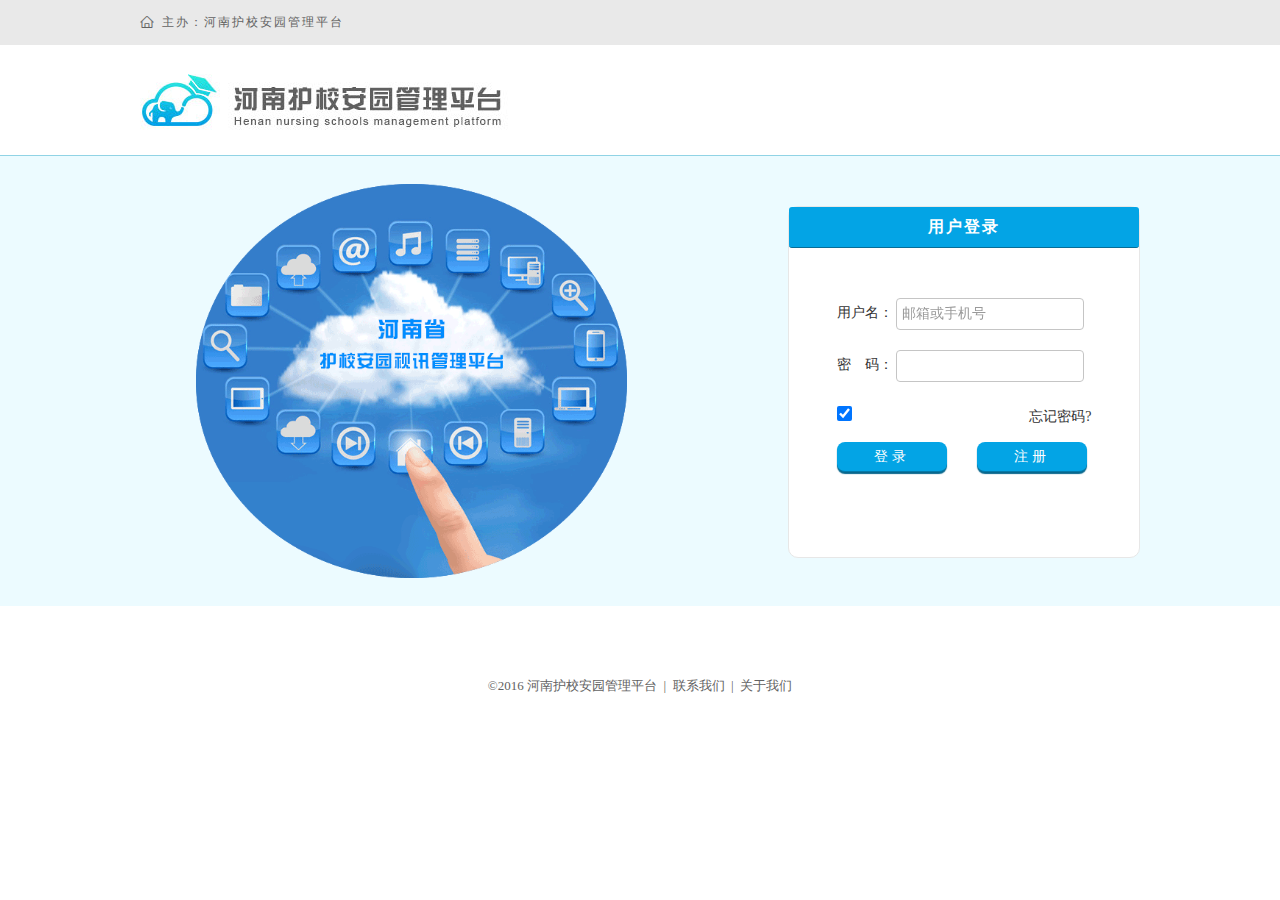
<file: login/login.html>
<!DOCTYPE html PUBLIC "-//W3C//DTD XHTML 1.0 Transitional//EN" "http://www.w3.org/TR/xhtml1/DTD/xhtml1-transitional.dtd">
<html xmlns="http://www.w3.org/1999/xhtml">

<head>
    <meta http-equiv="Content-Type" content="text/html; charset=UTF-8" />
    <meta http-equiv="X-UA-Compatible" content="IE=edge,chrome=1">
    <meta name="author" content="河南护校安园管理平台" />
    <meta name="copyright" content="河南护校安园管理平台" />
    <meta name="keywords" content="河南护校安园管理平台" />
    <meta name="description" content="河南护校安园管理平台" />
    <meta name="viewport" content="width=device-width, initial-scale=1.0, maximum-scale=1.0, minimum-scale=1.0, user-scalable=0, minimal-ui" />
    <title>河南护校安园管理平台——登录</title>
    <link rel="stylesheet" type="text/css" href="../iconfont/iconfont.css" />
    <link rel="stylesheet" type="text/css" href="../mainCss/style.css" />
    <link rel="stylesheet" type="text/css" href="css/login.css" />
    <script type="text/javascript" src='../mainJs/jquery-1.11.3.min.js'></script>
    <script type="text/javascript" src='js/login.js'></script>
</head>

<body>
    <div class="container">
        <!--content-->
        <div class="header_wrapper">
            <div class="header">
                <div class="header_content">
                    <i class="iconfont icon-zhuye"></i>
                    <p>主办：河南护校安园管理平台</p>
                </div>
            </div>
            <!--logo-->
            <div class="logo_wrapper">
                <div class="logo_content">
                    <div class="logo">
                        <img src="../images/logo.jpg" />
                    </div>
                </div>
            </div>
            <!-- login -->
            <div class="loginWrapper">
                <div class="wrapper_register">
                    <img src="../images/login.png" alt="河南护校安园管理平台" />
                    <div class="register">
                        <div class="header">用户登录</div>
                        <form action="" method="post">
                            <div id="user">
                                <span>用户名：</span>
                                <span class="user_1">
                        <input type="text" name="user" id='userName' autofocus="autofocus" autocomplete="on" min="1" max="15" required />
                        <label for="userName" class='userName searchLabel'>邮箱或手机号</label>
                        </span>
                            </div>
                            <div id="password">
                                <span><span class="password_2">密</span>码：</span>
                                <span class="password_1">
                        <input type="password" name="password" autocomplete="off" required/>
                    </span>
                            </div>
                            <div class="autoregist">
                                <input id="autoregist" type="checkbox" checked="checked" />
                                <label for="autoregist">三十天内自动登录</label>
                                <a href="#">忘记密码?</a>
                            </div>
                            <input class="login" type="submit" name="login" value="登录" />
                            <input class="login_1" type="submit" name="regis" value="注册" />
                            
                        </form>
                    </div>
                </div>
            </div>
            <!-- login ok -->
            <!--footer-->
            <div class="foot">
                ©2016 河南护校安园管理平台 &nbsp;| &nbsp;<a href="javascript:;">联系我们</a> &nbsp;| &nbsp;<a href="javascript:;">关于我们</a>
            </div>
        </div>
    </div>
    <script type="text/javascript" src="../mainJs/jquery-1.11.3.min.js"></script>
</body>

</html>
</file>
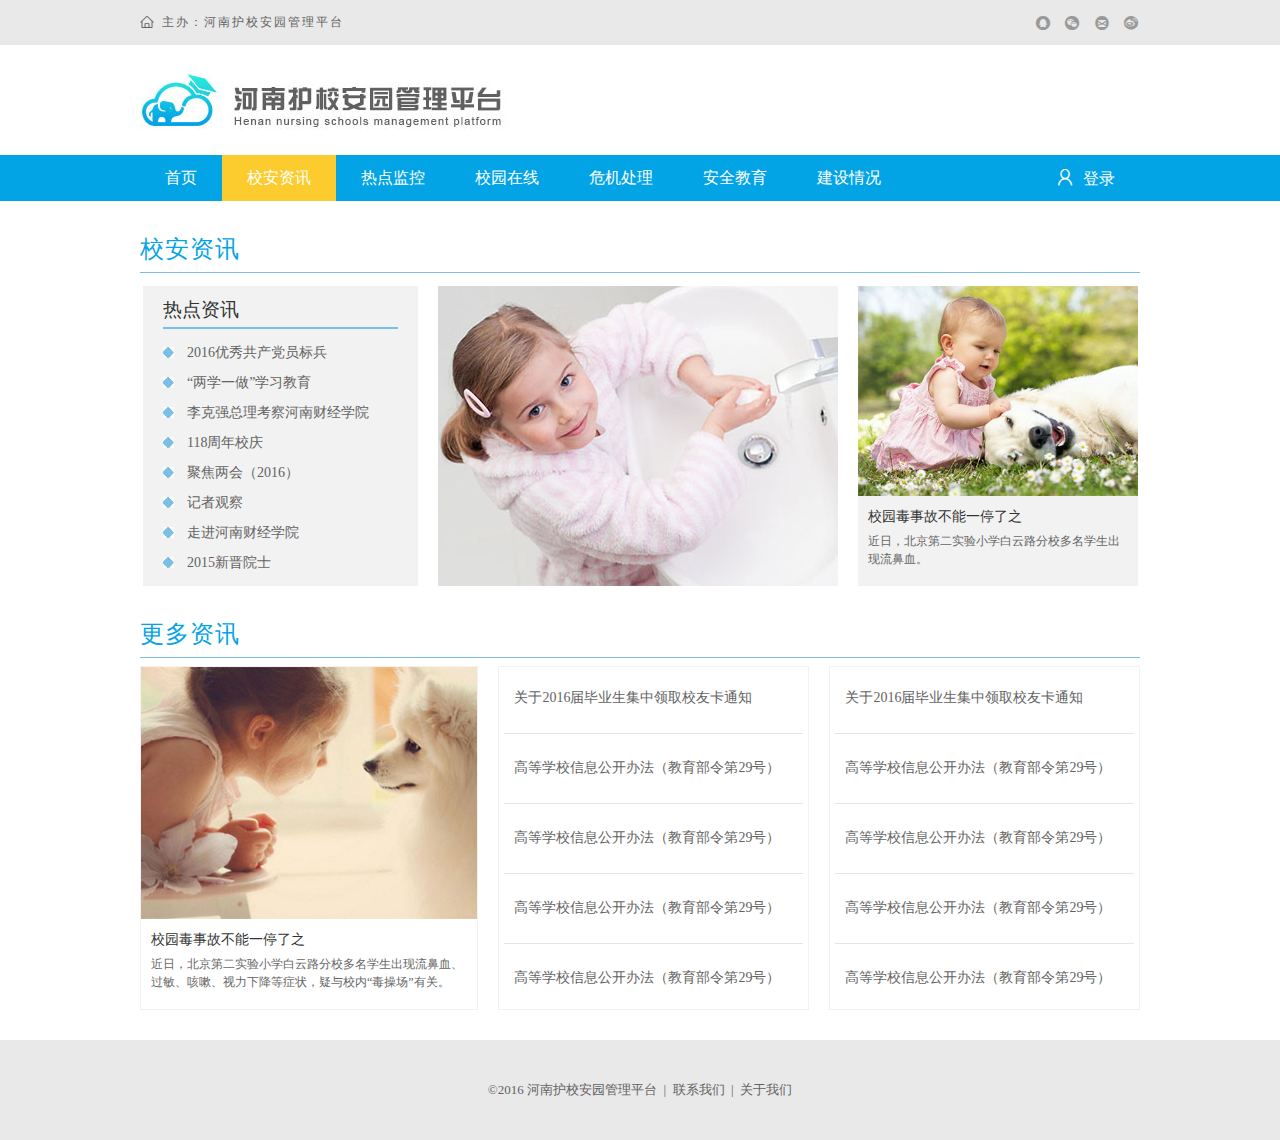
<file: news/news.html>
<!DOCTYPE html PUBLIC "-//W3C//DTD XHTML 1.0 Transitional//EN" "http://www.w3.org/TR/xhtml1/DTD/xhtml1-transitional.dtd">
<html xmlns="http://www.w3.org/1999/xhtml">

<head>
    <meta http-equiv="Content-Type" content="text/html; charset=UTF-8" />
    <meta http-equiv="X-UA-Compatible" content="IE=edge,chrome=1">
    <meta name="author" content="河南护校安园管理平台" />
    <meta name="copyright" content="河南护校安园管理平台" />
    <meta name="keywords" content="河南护校安园管理平台" />
    <meta name="description" content="河南护校安园管理平台" />
    <meta name="viewport" content="width=device-width, initial-scale=1.0, maximum-scale=1.0, minimum-scale=1.0, user-scalable=0, minimal-ui" />
    <title>河南护校安园管理平台——校安资讯</title>
    <link rel="stylesheet" type="text/css" href="../iconfont/iconfont.css" />
    <link rel="stylesheet" type="text/css" href="../mainCss/style.css" />
    <link rel="stylesheet" type="text/css" href="css/news.css" />
</head>

<body>
    <div class="container">
        <!--content-->
        <div class="header_wrapper">
            <div class="header">
                <div class="header_content clearFix">
                    <i class="iconfont icon-zhuye"></i>
                    <p>主办：河南护校安园管理平台</p>
                    <div class="topLogin">
                        <a href="javascript:;"><i class="iconfont icon-qq" ></i></a>
                        <a href="javascript:;"><i class="iconfont icon-weixin" ></i></a>
                        <a href="javascript:;"><i class="iconfont icon-youjian" ></i></a>
                        <a href="javascript:;"><i class="iconfont icon-weibo" ></i></a>
                    </div>
                </div>
            </div>
            <!--logo-->
            <div class="logo_content">
                <div class="logo">
                    <img src="../images/logo.jpg" />
                </div>
            </div>
            <!--nav-->
            <div class="nav_wrapper">
                <div id="menu_nav">
                    <ul class="clearFix">
                        <li><a href="../index.html" class="home" target="_blank">首页</a></li>
                        <li><a href="javascript:;" target="_blank" class="news naveHover">校安资讯</a></li>
                        <li><a href="../HotSpotMonitor/HotSpotMonitor.html" target="_blank">热点监控</a></li>
                        <li><a href="../compusOnline/compusOnline.html" target="_blank">校园在线</a></li>
                        <li><a href="../crisisManage/crisisManage.html" target="_blank">危机处理</a></li>
                        <li><a href="../safetyEducation/safetyEducation.html" target="_blank">安全教育</a></li>
                        <li><a href="../buildMap/buildMap.html" target="_blank">建设情况</a></li>
                        <li style="float:right"><a href="../login/login.html" target="_blank"><i class="iconfont icon-iconfontdenglucopy icon-nav"></i>登录</a></li>
                    </ul>
                </div>
            </div>
            <!--nav  ok-->
            <!-- list -->
            <div class="newsWrapper">
                <div class="floor floor2">
                    <p>校安资讯</p>
                </div>
                <!-- box1 -->
                <div id="box1" class='clearFix'>
                    <div class="box1-l">
                        <div class="box1-t same">
                            <h2>热点资讯</h2>
                        </div>
                        <ul>
                            <li><a href="javascript:;">2016优秀共产党员标兵</a></li>
                            <li><a href="javascript:;">“两学一做”学习教育</a></li>
                            <li><a href="javascript:;">李克强总理考察河南财经学院</a></li>
                            <li><a href="javascript:;">118周年校庆</a></li>
                            <li><a href="javascript:;">聚焦两会（2016）</a></li>
                            <li><a href="javascript:;">记者观察</a></li>
                            <li><a href="javascript:;">走进河南财经学院</a></li>
                            <li><a href="javascript:;">2015新晋院士</a></li>
                        </ul>
                    </div>
                    <!-- box1-r -->
                    <div class="box1-r">
                        <!-- carousel -->
                        <div class="carousel">
                            <div id="slideBox" class="slideBox">
                                <div class="hd clearFix">
                                    <ul>
                                        <li></li>
                                        <li></li>
                                    </ul>
                                </div>
                                <div class="bd">
                                    <ul>
                                        <li class="fir">
                                            <a href="javascript:;" target="_blank"><img src="../images/1.jpg" /></a>
                                        </li>
                                        <li class="sec">
                                            <a href="javascript:;" target="_blank"><img src="../images/6.jpg" /></a>
                                        </li>
                                    </ul>
                                </div>
                            </div>
                        </div>
                        <!-- carousel ok-->
                        <ul class="right">
                            <li>
                                <a href="javascript:;">
                                    <div class="img">
                                        <img src="../images/9.jpg" alt="" />
                                    </div>
                                    <div class="newsText">
                                        <p class="title">校园毒事故不能一停了之</p>
                                        <p class='detail'>近日，北京第二实验小学白云路分校多名学生出现流鼻血。</p>
                                    </div>
                                </a>
                            </li>
                        </ul>
                    </div>
                    <!-- box1-r ok-->
                </div>
                <!-- box1 ok-->
                <div class="box2">
                    <div class="floor floor2">
                        <p>更多资讯</p>
                    </div>
                    <div class="content">
                        <ul>
                            <li class="pic">
                                <a href="javascript:;">
                                    <div class="img">
                                        <img src="../images/11.jpg" alt="" />
                                    </div>
                                    <div class="newsText">
                                        <p class="title">校园毒事故不能一停了之</p>
                                        <p class='detail'>近日，北京第二实验小学白云路分校多名学生出现流鼻血、过敏、咳嗽、视力下降等症状，疑与校内“毒操场”有关。</p>
                                    </div>
                                </a>
                            </li>
                            <li class="text">
                                <ul>
                                    <li>
                                        <a href="javascript:;">
                                            关于2016届毕业生集中领取校友卡通知
                                        </a>
                                    </li>
                                    <li>
                                        <a href="javascript:;">
                                            高等学校信息公开办法（教育部令第29号）
                                        </a>
                                    </li>
                                    <li>
                                        <a href="javascript:;">
                                            高等学校信息公开办法（教育部令第29号）
                                        </a>
                                    </li>
                                    <li>
                                        <a href="javascript:;">
                                            高等学校信息公开办法（教育部令第29号）
                                        </a>
                                    </li>
                                    <li>
                                        <a href="javascript:;">
                                            高等学校信息公开办法（教育部令第29号）
                                        </a>
                                    </li>
                                </ul>
                            </li>
                            <li class="text">
                                <ul>
                                    <li>
                                        <a href="javascript:;">
                                            关于2016届毕业生集中领取校友卡通知
                                        </a>
                                    </li>
                                    <li>
                                        <a href="javascript:;">
                                            高等学校信息公开办法（教育部令第29号）
                                        </a>
                                    </li>
                                    <li>
                                        <a href="javascript:;">
                                            高等学校信息公开办法（教育部令第29号）
                                        </a>
                                    </li>
                                    <li>
                                        <a href="javascript:;">
                                            高等学校信息公开办法（教育部令第29号）
                                        </a>
                                    </li>
                                    <li>
                                        <a href="javascript:;">
                                            高等学校信息公开办法（教育部令第29号）
                                        </a>
                                    </li>
                                </ul>
                            </li>
                        </ul>
                    </div>
                </div>
            </div>
            <!-- list ok -->
        </div>
        <!--footer-->
        <div class="foot">
            ©2016 河南护校安园管理平台 &nbsp;| &nbsp;<a href="javascript:;">联系我们</a> &nbsp;| &nbsp;<a href="javascript:;">关于我们</a>
        </div>
    </div>
    <script type="text/javascript" src="../mainJs/jquery-1.11.3.min.js"></script>
    <script type="text/javascript" src="../mainJs/figure.js"></script>
    <script type="text/javascript">
    jQuery(".slideBox").slide({
        mainCell: ".bd ul",
        autoPlay: true
    });
    </script>
</body>

</html>
</file>
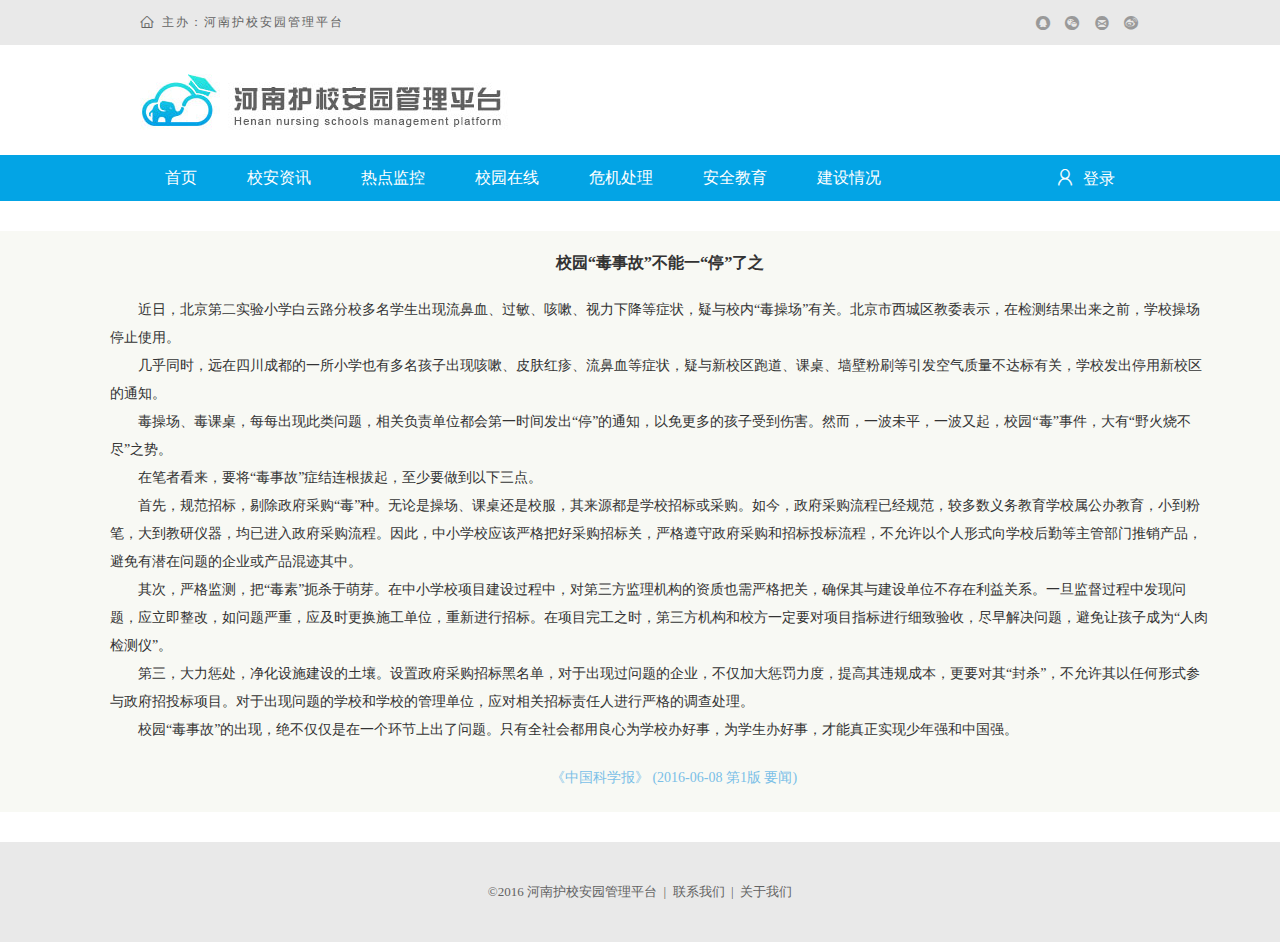
<file: safetyEducation/safe_injury.html>
<!DOCTYPE html PUBLIC "-//W3C//DTD XHTML 1.0 Transitional//EN" "http://www.w3.org/TR/xhtml1/DTD/xhtml1-transitional.dtd">
<html xmlns="http://www.w3.org/1999/xhtml">

<head>
    <meta http-equiv="Content-Type" content="text/html; charset=UTF-8" />
    <meta http-equiv="X-UA-Compatible" content="IE=edge,chrome=1">
    <meta name="author" content="河南护校安园管理平台" />
    <meta name="copyright" content="河南护校安园管理平台" />
    <meta name="keywords" content="河南护校安园管理平台" />
    <meta name="description" content="河南护校安园管理平台" />
    <meta name="viewport" content="width=device-width, initial-scale=1.0, maximum-scale=1.0, minimum-scale=1.0, user-scalable=0, minimal-ui" />
    <title>河南护校安园管理平台——安全教育</title>
    <link rel="stylesheet" type="text/css" href="../iconfont/iconfont.css" />
    <link rel="stylesheet" type="text/css" href="../mainCss/style.css" />
    <link rel="stylesheet" type="text/css" href="css/tabText.css" />
       <style type="text/css">
    #menu_nav .home {
        background-color: #03a4e5;
    }
    
    #menu_nav ul li a.home:hover {
        background-color: #096faa;
    }
    </style>
</head>

<body>
    <div class="container">
        <!--content-->
        <div class="header_wrapper">
            <div class="header">
                <div class="header_content clearFix">
                    <i class="iconfont icon-zhuye"></i>
                    <p>主办：河南护校安园管理平台</p>
                    <div class="topLogin">
                        <a href="javascript:;"><i class="iconfont icon-qq" ></i></a>
                        <a href="javascript:;"><i class="iconfont icon-weixin" ></i></a>
                        <a href="javascript:;"><i class="iconfont icon-youjian" ></i></a>
                        <a href="javascript:;"><i class="iconfont icon-weibo" ></i></a>
                    </div>
                </div>
            </div>
            <!--logo-->
            <div class="logo_content">
                <div class="logo">
                    <img src="../images/logo.jpg" />
                </div>
            </div>
             <!--nav-->
            <div class="nav_wrapper">
                <div id="menu_nav">
                    <ul class="clearFix">
                        <li><a href="../index.html" class="home" target="_blank">首页</a></li>
                        <li><a href="../news/news.html" target="_blank">校安资讯</a></li>
                        <li><a href="../HotSpotMonitor/HotSpotMonitor.html" target="_blank">热点监控</a></li>
                        <li><a href="../compusOnline/compusOnline.html" target="_blank">校园在线</a></li>
                        <li><a href="../crisisManage/crisisManage.html" target="_blank">危机处理</a></li>
                        <li><a href="../safetyEducation/safetyEducation.html" target="_blank" class='safetyEducation'>安全教育</a></li>
                        <li><a href="../buildMap/buildMap.html" target="_blank">建设情况</a></li>
                        <li style="float:right;"><a href="../login/login.html" target="_blank"><i class="iconfont icon-iconfontdenglucopy icon-nav"></i>登录</a></li>
                    </ul>
                </div>
            </div>
            <!--nav  ok-->
            <div class="textWrapper">
                <div class="item">
                    <div>
                        <h3>校园“毒事故”不能一“停”了之</h3>
                    </div>
                    <div class="a_content">
                        
                        <p>
                            近日，北京第二实验小学白云路分校多名学生出现流鼻血、过敏、咳嗽、视力下降等症状，疑与校内“毒操场”有关。北京市西城区教委表示，在检测结果出来之前，学校操场停止使用。
                        </p>
                        <p>
                            几乎同时，远在四川成都的一所小学也有多名孩子出现咳嗽、皮肤红疹、流鼻血等症状，疑与新校区跑道、课桌、墙壁粉刷等引发空气质量不达标有关，学校发出停用新校区的通知。
                        </p>
                        <p>
                            毒操场、毒课桌，每每出现此类问题，相关负责单位都会第一时间发出“停”的通知，以免更多的孩子受到伤害。然而，一波未平，一波又起，校园“毒”事件，大有“野火烧不尽”之势。
                        </p>
                        <p>
                            在笔者看来，要将“毒事故”症结连根拔起，至少要做到以下三点。
                        </p>
                        <p>
                            首先，规范招标，剔除政府采购“毒”种。无论是操场、课桌还是校服，其来源都是学校招标或采购。如今，政府采购流程已经规范，较多数义务教育学校属公办教育，小到粉笔，大到教研仪器，均已进入政府采购流程。因此，中小学校应该严格把好采购招标关，严格遵守政府采购和招标投标流程，不允许以个人形式向学校后勤等主管部门推销产品，避免有潜在问题的企业或产品混迹其中。
                        </p>
                        <p>
                            其次，严格监测，把“毒素”扼杀于萌芽。在中小学校项目建设过程中，对第三方监理机构的资质也需严格把关，确保其与建设单位不存在利益关系。一旦监督过程中发现问题，应立即整改，如问题严重，应及时更换施工单位，重新进行招标。在项目完工之时，第三方机构和校方一定要对项目指标进行细致验收，尽早解决问题，避免让孩子成为“人肉检测仪”。
                        </p>
                        <p>
                            第三，大力惩处，净化设施建设的土壤。设置政府采购招标黑名单，对于出现过问题的企业，不仅加大惩罚力度，提高其违规成本，更要对其“封杀”，不允许其以任何形式参与政府招投标项目。对于出现问题的学校和学校的管理单位，应对相关招标责任人进行严格的调查处理。
                        </p>
                        <p>
                            校园“毒事故”的出现，绝不仅仅是在一个环节上出了问题。只有全社会都用良心为学校办好事，为学生办好事，才能真正实现少年强和中国强。
                        </p>
                        <p class="notes">
                            《中国科学报》 (2016-06-08 第1版 要闻)
                        </p>
                    </div>
                    
                </div>
            </div>
        </div>
        <!--content ok-->
        <!--footer-->
        <div class="foot">
            ©2016 河南护校安园管理平台 &nbsp;| &nbsp;<a href="javascript:;">联系我们</a> &nbsp;| &nbsp;<a href="javascript:;">关于我们</a>
        </div>
    </div>
    <script type="text/javascript" src="../mainJs/jquery-1.11.3.min.js"></script>
</body>

</html>
</file>
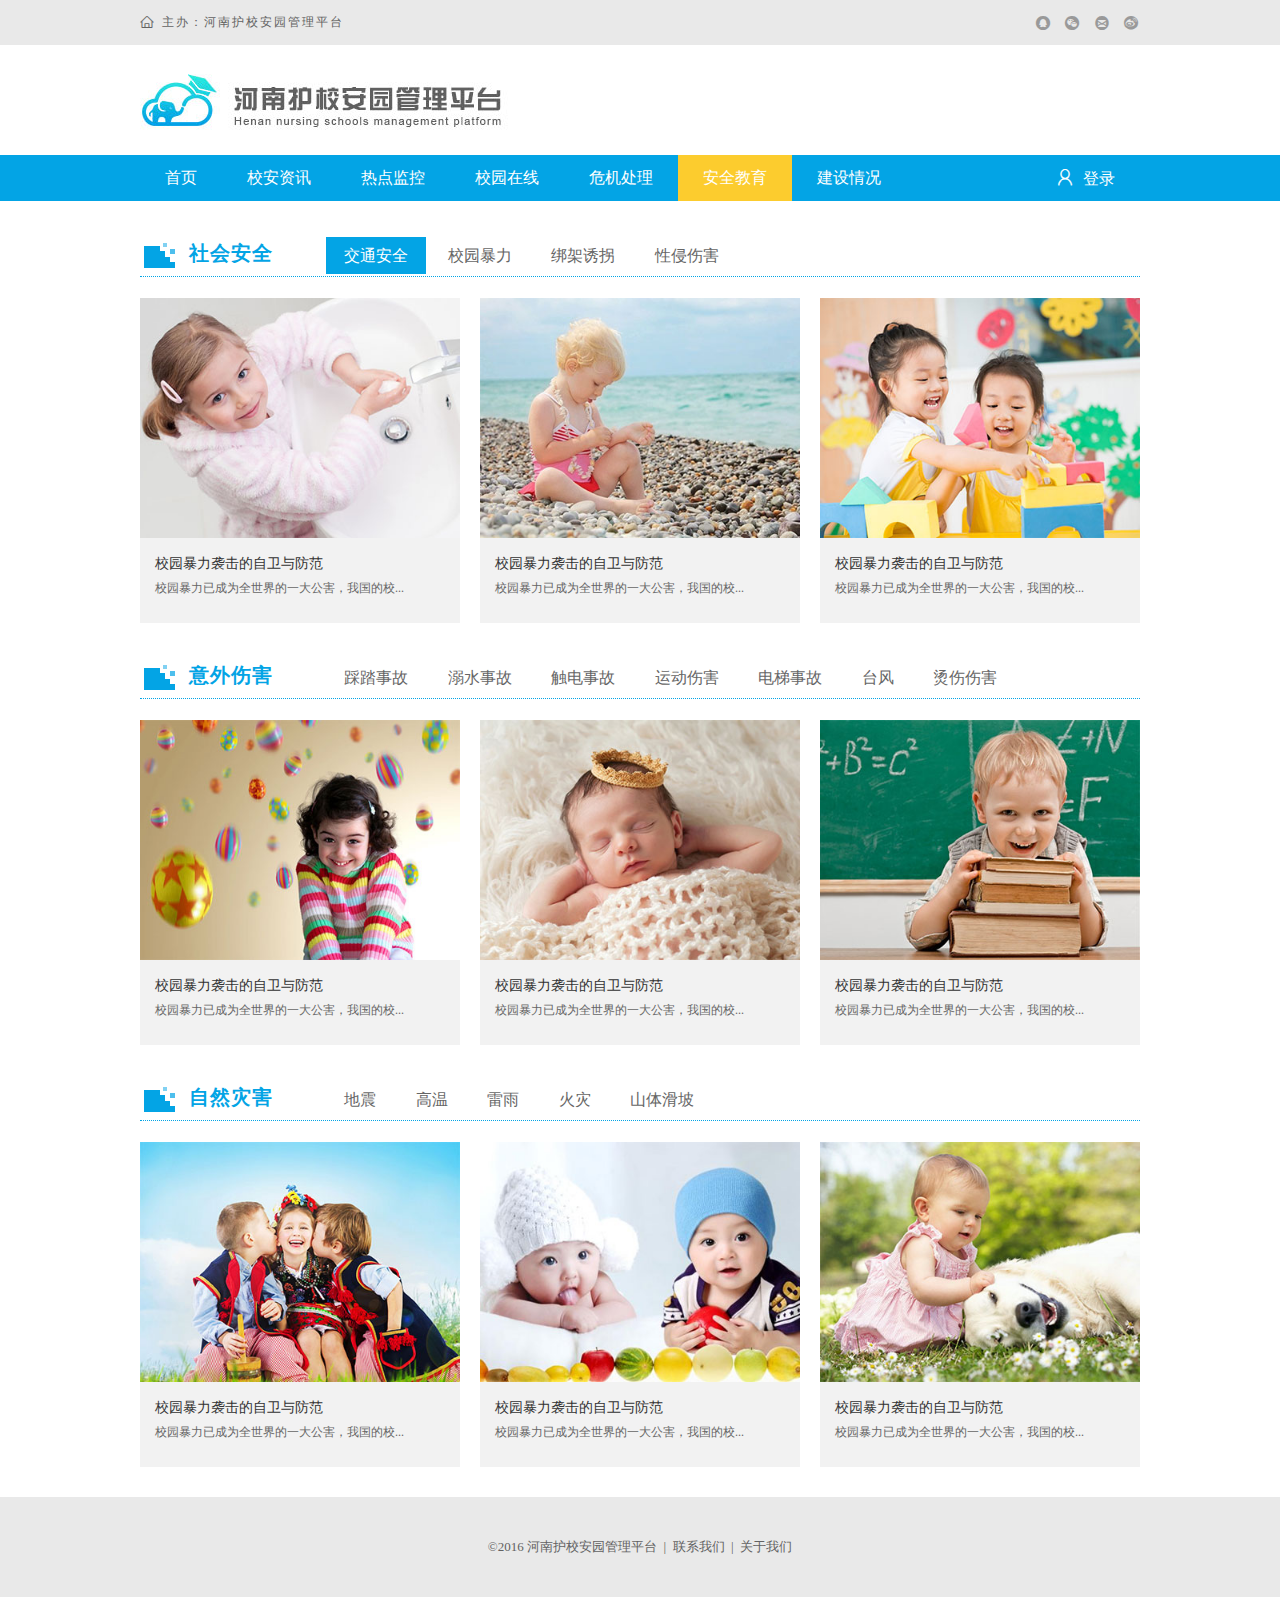
<file: safetyEducation/safetyEducation.html>
<!DOCTYPE html PUBLIC "-//W3C//DTD XHTML 1.0 Transitional//EN" "http://www.w3.org/TR/xhtml1/DTD/xhtml1-transitional.dtd">
<html xmlns="http://www.w3.org/1999/xhtml">

<head>
    <meta http-equiv="Content-Type" content="text/html; charset=UTF-8" />
    <meta http-equiv="X-UA-Compatible" content="IE=edge,chrome=1">
    <meta name="author" content="河南护校安园管理平台" />
    <meta name="copyright" content="河南护校安园管理平台" />
    <meta name="keywords" content="河南护校安园管理平台" />
    <meta name="description" content="河南护校安园管理平台" />
    <meta name="viewport" content="width=device-width, initial-scale=1.0, maximum-scale=1.0, minimum-scale=1.0, user-scalable=0, minimal-ui" />
    <title>河南护校安园管理平台——安全教育</title>
    <link rel="stylesheet" type="text/css" href="../iconfont/iconfont.css" />
    <link rel="stylesheet" type="text/css" href="../mainCss/style.css" />
    <link rel="stylesheet" type="text/css" href="css/safetyEducation.css" />
</head>

<body>
    <div class="container">
        <!--content-->
        <div class="header_wrapper">
            <div class="header">
                <div class="header_content clearFix">
                    <i class="iconfont icon-zhuye"></i>
                    <p>主办：河南护校安园管理平台</p>
                    <div class="topLogin">
                        <a href="javascript:;"><i class="iconfont icon-qq" ></i></a>
                        <a href="javascript:;"><i class="iconfont icon-weixin" ></i></a>
                        <a href="javascript:;"><i class="iconfont icon-youjian" ></i></a>
                        <a href="javascript:;"><i class="iconfont icon-weibo" ></i></a>
                    </div>
                </div>
            </div>
            <!--logo-->
            <div class="logo_content">
                <div class="logo">
                    <img src="../images/logo.jpg" />
                </div>
            </div>
            <!--nav-->
            <div class="nav_wrapper">
                <div id="menu_nav">
                    <ul class="clearFix">
                        <li><a href="../index.html" class="home" target="_blank">首页</a></li>
                        <li><a href="../news/news.html" target="_blank">校安资讯</a></li>
                        <li><a href="../HotSpotMonitor/HotSpotMonitor.html" target="_blank">热点监控</a></li>
                        <li><a href="../compusOnline/compusOnline.html" target="_blank">校园在线</a></li>
                        <li><a href="../crisisManage/crisisManage.html" target="_blank">危机处理</a></li>
                        <li><a href="javascript:;" target="_blank" class='safetyEducation naveHover'>安全教育</a></li>
                        <li><a href="../buildMap/buildMap.html" target="_blank">建设情况</a></li>
                        <li style="float:right;"><a href="../login/login.html" target="_blank"><i class="iconfont icon-iconfontdenglucopy icon-nav"></i>登录</a></li>
                    </ul>
                </div>
            </div>
            <!--nav  ok-->
           
            <!-- safe content -->
            <div class="safeContainer">
                <div class="safeContent">
                    <!-- Social security -->
                    <div id="socialWrapper" class="marTop30">
                        <div class="social">
                            <div class="title">
                                <i class="icon_floor"></i>
                                <span class="floor">社会安全</span>
                                <a href="javascript:;" class="socialSecu tabSelected">交通安全</a>
                                <a href="javascript:;" class="socialSecu ">校园暴力</a>
                                <a href="javascript:;" class="socialSecu ">绑架诱拐</a>
                                <a href="javascript:;" class="socialSecu ">性侵伤害</a>
                            </div>
                            <div class="border1"></div>
                            <!-- main -->
                            <div class="mainBox">
                                <div class="educontent marTop20 main hide selected">
                                    <ul>
                                        <li>
                                            <a href="safe_injury.html">
                                                <div class="img_item">
                                                    <img src="../images/1.jpg" alt="" />
                                                </div>
                                                <div class="text">
                                                    <p class="title">校园暴力袭击的自卫与防范</p>
                                                    <p>校园暴力已成为全世界的一大公害，我国的校...</p>
                                                </div>
                                            </a>
                                        </li>
                                        <li>
                                            <a href="javascript:;">
                                                <div class="img_item">
                                                    <img src="../images/12.jpg" alt="" />
                                                </div>
                                                <div class="text">
                                                    <p class="title">校园暴力袭击的自卫与防范</p>
                                                    <p>校园暴力已成为全世界的一大公害，我国的校...</p>
                                                </div>
                                            </a>
                                        </li>
                                        <li>
                                            <a href="javascript:;">
                                                <div class="img_item">
                                                    <img src="../images/3.jpg" alt="" />
                                                </div>
                                                <div class="text">
                                                    <p class="title">校园暴力袭击的自卫与防范</p>
                                                    <p>校园暴力已成为全世界的一大公害，我国的校...</p>
                                                </div>
                                            </a>
                                        </li>
                                    </ul>
                                </div>
                                <!-- 2222222222 -->
                                <div class="educontent marTop20 main hide">
                                    <ul>
                                        <li>
                                            <a href="javascript:;">
                                                <div class="img_item">
                                                    <img src="../images/4.jpg" alt="" />
                                                </div>
                                                <div class="text">
                                                    <p class="title">校园暴力袭击的自卫与防范</p>
                                                    <p>校园暴力已成为全世界的一大公害，我国的校...</p>
                                                </div>
                                            </a>
                                        </li>
                                        <li>
                                            <a href="javascript:;">
                                                <div class="img_item">
                                                    <img src="../images/5.jpg" alt="" />
                                                </div>
                                                <div class="text">
                                                    <p class="title">校园暴力袭击的自卫与防范</p>
                                                    <p>校园暴力已成为全世界的一大公害，我国的校...</p>
                                                </div>
                                            </a>
                                        </li>
                                        <li>
                                            <a href="javascript:;">
                                                <div class="img_item">
                                                    <img src="../images/6.jpg" alt="" />
                                                </div>
                                                <div class="text">
                                                    <p class="title">校园暴力袭击的自卫与防范</p>
                                                    <p>校园暴力已成为全世界的一大公害，我国的校...</p>
                                                </div>
                                            </a>
                                        </li>
                                    </ul>
                                </div>
                                <!-- 333333333 -->
                                <div class="educontent marTop20 main hide">
                                    <ul>
                                        <li>
                                            <a href="javascript:;">
                                                <div class="img_item">
                                                    <img src="../images/7.jpg" alt="" />
                                                </div>
                                                <div class="text">
                                                    <p class="title">校园暴力袭击的自卫与防范</p>
                                                    <p>校园暴力已成为全世界的一大公害，我国的校...</p>
                                                </div>
                                            </a>
                                        </li>
                                        <li>
                                            <a href="javascript:;">
                                                <div class="img_item">
                                                    <img src="../images/10.jpg" alt="" />
                                                </div>
                                                <div class="text">
                                                    <p class="title">校园暴力袭击的自卫与防范</p>
                                                    <p>校园暴力已成为全世界的一大公害，我国的校...</p>
                                                </div>
                                            </a>
                                        </li>
                                        <li>
                                            <a href="javascript:;">
                                                <div class="img_item">
                                                    <img src="../images/9.jpg" alt="" />
                                                </div>
                                                <div class="text">
                                                    <p class="title">校园暴力袭击的自卫与防范</p>
                                                    <p>校园暴力已成为全世界的一大公害，我国的校...</p>
                                                </div>
                                            </a>
                                        </li>
                                    </ul>
                                </div>
                                <!-- 4444444444 -->
                                <div class="educontent marTop20 main hide">
                                    <ul>
                                        <li>
                                            <a href="javascript:;">
                                                <div class="img_item">
                                                    <img src="../images/10.jpg" alt="" />
                                                </div>
                                                <div class="text">
                                                    <p class="title">校园暴力袭击的自卫与防范</p>
                                                    <p>校园暴力已成为全世界的一大公害，我国的校...</p>
                                                </div>
                                            </a>
                                        </li>
                                        <li>
                                            <a href="javascript:;">
                                                <div class="img_item">
                                                    <img src="../images/11.jpg" alt="" />
                                                </div>
                                                <div class="text">
                                                    <p class="title">校园暴力袭击的自卫与防范</p>
                                                    <p>校园暴力已成为全世界的一大公害，我国的校...</p>
                                                </div>
                                            </a>
                                        </li>
                                        <li>
                                            <a href="javascript:;">
                                                <div class="img_item">
                                                    <img src="../images/12.jpg" alt="" />
                                                </div>
                                                <div class="text">
                                                    <p class="title">校园暴力袭击的自卫与防范</p>
                                                    <p>校园暴力已成为全世界的一大公害，我国的校...</p>
                                                </div>
                                            </a>
                                        </li>
                                    </ul>
                                </div>
                                <!-- 44444444 ok -->
                            </div>
                            <!-- main  ok -->
                        </div>
                    </div>
                    <!-- Social security  ok-->
                    <!-- Accidental injury -->
                    <div id="injury" class="marTop30">
                        <div class="injury">
                            <div class="title">
                                <i class="icon_floor"></i>
                                <span class="floor">意外伤害</span>
                                <a href="javascript:;">踩踏事故</a>
                                <a href="javascript:;">溺水事故</a>
                                <a href="javascript:;">触电事故</a>
                                <a href="javascript:;">运动伤害</a>
                                <a href="javascript:;">电梯事故</a>
                                <a href="javascript:;">台风</a>
                                <a href="javascript:;">烫伤伤害</a>
                            </div>
                            <div class="border1"></div>
                            <div class="educontent marTop20">
                                <ul>
                                    <li>
                                        <a href="javascript:;">
                                            <div class="img_item">
                                                <img src="../images/4.jpg" alt="" />
                                            </div>
                                            <div class="text">
                                                <p class="title">校园暴力袭击的自卫与防范</p>
                                                <p>校园暴力已成为全世界的一大公害，我国的校...</p>
                                            </div>
                                        </a>
                                    </li>
                                    <li>
                                        <a href="javascript:;">
                                            <div class="img_item">
                                                <img src="../images/5.jpg" alt="" />
                                            </div>
                                            <div class="text">
                                                <p class="title">校园暴力袭击的自卫与防范</p>
                                                <p>校园暴力已成为全世界的一大公害，我国的校...</p>
                                            </div>
                                        </a>
                                    </li>
                                    <li>
                                        <a href="javascript:;">
                                            <div class="img_item">
                                                <img src="../images/6.jpg" alt="" />
                                            </div>
                                            <div class="text">
                                                <p class="title">校园暴力袭击的自卫与防范</p>
                                                <p>校园暴力已成为全世界的一大公害，我国的校...</p>
                                            </div>
                                        </a>
                                    </li>
                                </ul>
                            </div>
                        </div>
                    </div>
                    <!-- Accidental injury  ok -->
                    <!-- natural disaster -->
                    <div id="disaster" class="marTop30">
                        <div class="disaster">
                            <div class="title">
                                <i class="icon_floor"></i>
                                <span class="floor">自然灾害</span>
                                <a href="javascript:;">地震</a>
                                <a href="javascript:;">高温</a>
                                <a href="javascript:;">雷雨</a>
                                <a href="javascript:;">火灾</a>
                                <a href="javascript:;">山体滑坡</a>
                            </div>
                            <div class="border1"></div>
                            <div class="educontent marTop20">
                                <ul>
                                    <li>
                                        <a href="javascript:;">
                                            <div class="img_item">
                                                <img src="../images/7.jpg" alt="" />
                                            </div>
                                            <div class="text">
                                                <p class="title">校园暴力袭击的自卫与防范</p>
                                                <p>校园暴力已成为全世界的一大公害，我国的校...</p>
                                            </div>
                                        </a>
                                    </li>
                                    <li>
                                        <a href="javascript:;">
                                            <div class="img_item">
                                                <img src="../images/10.jpg" alt="" />
                                            </div>
                                            <div class="text">
                                                <p class="title">校园暴力袭击的自卫与防范</p>
                                                <p>校园暴力已成为全世界的一大公害，我国的校...</p>
                                            </div>
                                        </a>
                                    </li>
                                    <li>
                                        <a href="javascript:;">
                                            <div class="img_item">
                                                <img src="../images/9.jpg" alt="" />
                                            </div>
                                            <div class="text">
                                                <p class="title">校园暴力袭击的自卫与防范</p>
                                                <p>校园暴力已成为全世界的一大公害，我国的校...</p>
                                            </div>
                                        </a>
                                    </li>
                                </ul>
                            </div>
                        </div>
                    </div>
                    <!-- natural disaster ok-->
                </div>
            </div>
            <!-- safe content ok-->
        </div>
        <!--content ok-->
        <!--footer-->
        <div class="foot">
            ©2016 河南护校安园管理平台 &nbsp;| &nbsp;<a href="javascript:;">联系我们</a> &nbsp;| &nbsp;<a href="javascript:;">关于我们</a>
        </div>
    </div>
    <script type="text/javascript" src="../mainJs/jquery-1.11.3.min.js"></script>
    <script type="text/javascript" src="js/safetyEducation.js"></script>
</body>

</html>
</file>
<file: iconfont/iconfont.css>
@font-face {font-family: "iconfont";
  src: url('iconfont.eot?t=1467107226'); /* IE9*/
  src: url('iconfont.eot?t=1467107226#iefix') format('embedded-opentype'), /* IE6-IE8 */
  url('iconfont.woff?t=1467107226') format('woff'), /* chrome, firefox */
  url('iconfont.ttf?t=1467107226') format('truetype'), /* chrome, firefox, opera, Safari, Android, iOS 4.2+*/
  url('iconfont.svg?t=1467107226#iconfont') format('svg'); /* iOS 4.1- */
}

.iconfont {
  font-family:"iconfont" !important;
  font-size:16px;
  font-style:normal;
  -webkit-font-smoothing: antialiased;
  -webkit-text-stroke-width: 0.2px;
  -moz-osx-font-smoothing: grayscale;
}
.icon-quxianshangsheng:before { content: "\e613"; }
.icon-jiahao:before { content: "\e60d"; }
.icon-weibo:before { content: "\e600"; }
.icon-qq:before { content: "\e606"; }
.icon-shexiangtou:before { content: "\e60a"; }
.icon-zhuye:before { content: "\e605"; }
.icon-kefu:before { content: "\e601"; }
.icon-ditu:before { content: "\e60c"; }
.icon-fanhui:before { content: "\e60b"; }
.icon-tongji:before { content: "\e602"; }
.icon-youjian:before { content: "\e607"; }
.icon-weixin:before { content: "\e608"; }
.icon-yichuli:before { content: "\e60f"; }
.icon-anquan2:before { content: "\e60e"; }
.icon-xiaoyuan:before { content: "\e603"; }
.icon-gongchengjianshe:before { content: "\e612"; }
.icon-jiaoyu:before { content: "\e610"; }
.icon-fanhui1:before { content: "\e611"; }
.icon-iconfontdenglucopy:before { content: "\e609"; }
.icon-new:before { content: "\e614"; }
.icon-live:before { content: "\e604"; }
.icon-tubiao101:before { content: "\e615"; }
</file>
<file: mainCss/style.css>
body,
div,
ul,
li,
i,
span,
img,
h1,
h2,
h3,
h4,
h5,
h6,
a,
form,
input,
p,
table,
th,
td,
thead,
tbody {
    padding: 0;
    margin: 0;
}

body {
    color: #fff;
    font-size: 12px;
    font: 14px/1.5 微软雅黑;
}

a {
    text-decoration: none;
    color: #626262;
}

ul li {
    list-style: none;
}

.clearFix:after {
    content: '';
    display: block;
    height: 0;
    clear: both;
    visibility: hidden;
    zoom: 1;
}

table {
    border-collapse: collapse;
}

ul {
    list-style: none;
    overflow: hidden;
}

img {
    border: 0;
}


/*
*
*header--------------------->>>>>>>>>>>>>>>>>>>>>>>>>>>>>>>>>>>>>>>>>>>>
* 
 */

.header {
    height: 45px;
    width: 100%;
    background: #e9e9e9;
}

.header_content {
    width: 1000px;
    margin: 0 auto;
    background: #e9e9e9;
    color: #626262;
    letter-spacing: 2px;
    vertical-align: middle;
}

.header .header_content p {
    display: inline-block;
    line-height: 45px;
    font-size: 12px;
}

.header .header_content i {
    font-size: 14px;
}

.header .header_content .topLogin {
    height: 45px;
    float: right;
    line-height: 45px;
}

.header .header_content .topLogin a {
    color: #999;
    padding-left: 8px;
    vertical-align: text-bottom;
}

.header .header_content .topLogin a i {
    font-size: 14px;
    vertical-align: text-bottom;
}

.header .header_content .topLogin a:hover {
    color: #666;
}


/*
*
*iconfont----------------------------- >>>>>>>>>>>>>>>>>>>>>>>>>>>>>>>>>>>>>>>>>>>>>
* 
 */

.icon-youjian {
    position: relative;
    top: 2px;
}

.icon-weixin {
    position: relative;
    top: 1px;
}

.header_wrapper {
    min-width: 1000px;
    background-color: #fff;
    overflow: hidden;
}

.logo_content {
    width: 1000px;
    margin: 30px auto 0;
    background-color: #fff;
}

.logo_content img {
    margin-bottom: 10px;
}


/*
*
*header ------------------------------------ok
* 
 */


/*
*
*logo------------------------>>>>>>>>>>>>>>>>>>>>>>>>>>>>>>>>>>>>>>
* 
 **/

.logo_content {
    width: 1000px;
    height: 100px;
    margin: 5px auto;
}


/*导航*/

.nav_wrapper {
    background-color: #03a4e5;
    width: 100%;
}

#menu_nav {
    width: 1000px;
    height: 46px;
    line-height: 46px;
    margin: 0 auto;
    overflow: hidden;
}

#menu_nav .naveHover {
    background-color: #fccc2e;
}

#menu_nav ul li {
    list-style: none;
    float: left;
}

#menu_nav ul li a {
    font-size: 16px;
    display: inline-block;
    color: #fff;
    text-decoration: none;
    padding: 0 25px;
}

#menu_nav ul li a:hover {
    background-color: #096faa;
    transition: 1s ease;
    -webkit-transition: 1s ease;
    -moz-transition: 1s ease;
    -o-transition: 1s ease;
}

#menu_nav ul li a.home:hover{
    background-color: #fdaa1d;
}

.icon-nav {
    margin-right: 10px;
}


/*
*
*导航---------------------------------------------------------ok
* 
 */


/**
 *
 * button
 */

.btn_detail {
    font-size: 12px;
    display: inline-block;
    padding: 3px 8px;
    background: #03a4e5;
    color: #fff;
    border-radius: 5px;
    line-height: 20px;
}

.btn_detail:hover {
    background: #096faa;
    transition: 0.5s ease;
    -webkit-transition: 0.5s ease;
    -moz-transition: 0.5s ease;
    -o-transition: 0.5s ease;
}


/*footer*/

.foot {
    clear: both;
    width: 100%;
    height: 100px;
    font-size: 13px;
    color: #626262;
    line-height: 100px;
    text-align: center;
    background: #e9e9e9;
    margin-top: 30px;
}
</file>
<file: mainCss/index.css>
/*
*
*carousel----------------------------->>>>>>>>>>>>>>>>>>>>>
* 
 */
   
   .slideBox {
       width: 1000px;
       height: 300px;
       margin: 0 auto;
       overflow: hidden;
       position: relative;
   }
   
   .slideBox .hd {
       height: 16px;
       overflow: hidden;
       position: absolute;
       right: 50%;
       bottom: 8px;
       z-index: 1;
   }
   
   .slideBox .hd ul {
       overflow: hidden;
       zoom: 1;
       float: left;
   }
   
   .slideBox .hd ul li {
       float: left;
       margin-right: 5px;
       width: 14px;
       height: 14px;
       line-height: 14px;
       text-align: center;
       cursor: pointer;
       background: url('../images/banner_dot.png') no-repeat -23px 0;
   }
   
   .slideBox .hd ul li.on {
       background: url('../images/banner_dot.png') no-repeat 0 0;
   }
   
   .slideBox .bd {
       position: relative;
       height: 100%;
       z-index: 0;
       overflow: hidden;
   }
   
   .slideBox .bd li {
       zoom: 1;
       vertical-align: middle;
   }
   
   .slideBox .bd img {
       display: block;
       margin: 0 auto;
   }
   /* 下面是前/后按钮代码，如果不需要删除即可 */
   
   .slideBox .prev,
   .slideBox .next {
       position: absolute;
       left: 3%;
       top: 50%;
       margin-top: -25px;
       display: block;
       width: 32px;
       height: 40px;
       background: url('../images/slider-arrow.png') -110px 5px no-repeat;
       filter: alpha(opacity=50);
       opacity: 0.5;
   }
   
   .slideBox .next {
       left: auto;
       right: 3%;
       background-position: 8px 5px;
   }
   
   .slideBox .prev:hover,
   .slideBox .next:hover {
       filter: alpha(opacity=100);
       opacity: 1;
   }
   
   .slideBox .prevStop {
       display: none;
   }
   
   .slideBox .nextStop {
       display: none;
   }
   /**
  *carousel ------------------------------------ok

  * 
  */
   /**
    *推荐楼层
    * 
    */
   
   .pushList {
       width: 1000px;
       margin: 0 auto;
   }
   
   .listWrapper {
       margin-top: 40px;
   }
   
   .listWrapper .title {
       padding-top: 20px;
       border-top: #096faa 2px solid;
       height: 34px;
       line-height: 34px;
       overflow: hidden;
       vertical-align: text-bottom;
   }
   
   .listWrapper .title .icon_floor {
       display: inline-block;
       width: 34px;
       height: 34px;
       background: #03a4e5;
       vertical-align: text-bottom;
       color: #fff;
       font-size: 16px;
       text-align: center;
       border-radius: 17px;
   }
   
   .listWrapper .title h2.floor {
       display: inline-block;
       color: #03a4e5;
       letter-spacing: 1px;
       line-height: 34px;
       vertical-align: text-bottom;
       padding: 0 20px;
       font-size: 28px;
       font-weight: 400;
   }
   
   .more {
       display: inline-block;
       color: #03a4e5;
       padding: 0 10px;
       float: right;
   }
   
   .more:hover {
       color: #096faa;
   }
   
   .floorBorder {
       margin-top: 11px;
       padding-top: 20px;
       background: url('../images/index/floorBorder.png') top repeat-x;
   }
   
   .box_left {
       width: 650px;
       float: left;
       margin-right: 20px;
       overflow: hidden;
       position: relative;
   }
   
   .box_left ul {
       float: left;
   }
   
   .box_left ul li.one {
       width: 230px;
       overflow: hidden;
   }
   
   .box_left ul li.one .imgBox {
       width: 230px;
       height: 148px;
       overflow: hidden;
   }
   
   .box_left ul li.one .imgBox img {
       width: 230px;
   }
   
   .textBox .detail {
       font-size: 12px;
       padding: 0px 10px;
   }
   
   .box_left ul.sec {
       width: 400px;
       margin-left: 20px;
   }
   
   .box_left ul.sec li,
   .box_right ul li {
       display: block;
       height: 33px;
       border-bottom: #eee 1px solid;
       width: 98%;
   }
   
   .box_left ul.sec li:last-child,
   .box_right ul li:last-child {
       border: 0px;
   }
   
   .box_left ul li a:hover,
   .box_right ul li a:hover {
       color: #bf7c09;
       text-decoration: underline;
   }
   
   .box_left ul li a,
   .box_right ul li a {
       color: #096faa;
       font-size: 14px;
       line-height: 33px;
   }
   
   .listIcon {
       display: inline-block;
       height: 6px;
       width: 6px;
       vertical-align: middle;
       background: url('../images/index/listIcon.jpg') no-repeat;
       margin-right: 5px;
   }
   
   .box_right {
       float: left;
       width: 310px;
       margin-left: 20px;
       position: relative;
       overflow: hidden;
   }
   
   .box_right .headMenu {
       width: 100%;
       height: 49px;
       line-height: 49px;
       font-size: 16px;
       text-align: center;
       border-left: #bdd7f2 1px solid;
       border-top: #096faa 2px solid;
       font-family: "Microsoft YaHei";
       overflow: hidden;
   }
   
   .box_right .menulist {
       float: left;
   }
   
   .box_right a.tab {
       float: left;
       width: 102px;
       height: 48px;
       border-bottom: #bdd7f2 1px solid;
       border-right: #bdd7f2 1px solid;
       color: #999;
       text-decoration: none;
   }
   
   .box_right a.hover {
       float: left;
       width: 102px;
       height: 48px;
       border-bottom: #fff 1px solid;
       border-right: #bdd7f2 1px solid;
       color: #b20000;
       text-decoration: none;
   }
   
   .box_right .more {
       width: 84px;
       float: left;
       height: 42px;
       padding-top: 6px;
       font-size: 12px;
       color: #999;
       text-align: right;
       text-decoration: none;
       border-bottom: #bdd7f2 1px solid;
   }
   
   .box_right .more:hover {
       color: #096faa;
       text-decoration: underline;
   }
   
   .box_right ul {
       padding-top: 12px;
       line-height: 32px;
       font-size: 14px;
       overflow: hidden;
       width: 100%;
       overflow: hidden;
   }
   
   .box_right ul li {
       width: 98%;
       overflow: hidden;
   }
   
   ul.HotSpot li {
       float: left;
       width: 182px;
       height: 112px;
       margin-right: 20px;
       overflow: hidden;
       border: 1px solid #fff;
       position: relative;
   }
   
   ul.HotSpot li img {
       width: 182px;
       height: 112px;
   }
   
   ul.HotSpot li:last-child {
       margin-right: 0px;
   }
   ul.HotSpot li.HotSpotLast{
       margin-right: 0px;
    
   }
   ul.HotSpot li:hover {
       border: 1px solid #03a4e5;
   }
   
   .compusList a {
       display: inline-block;
       line-height: 32px;
       width: 9.85%;
       background: #e0efff;
       text-align: center;
       font-size: 14px;
       margin-right: 10px;
       color: #096faa;
   }
   
   .compusList a:hover {
       background: #03a4e5;
       color: #fff;
       transition: 0.5s ease;
       -webkit-transition: 0.5s ease;
       -moz-transition: 0.5s ease;
       -o-transition: 0.5s ease;
   }
   
   .compusList a.nine {
       margin-right: 0px;
   }
   
   .martop20 {
       height: 20px;
   }
   
   ul.crisisSec {
       padding-top: 0px;
   }
   
   ul.crisisSec li {
       width: 99%;
   }
   /**
    *推荐楼层----------------------------ok
    * 
    */
   /**
    *iconfont
    * 
    */
   
   .listWrapper .title .icon-shexiangtou {
       font-size: 20px;
   }
   /**
     *
     * ellipsis
     */
   
   .ellipsis {
       display: block;
       white-space: nowrap;
       overflow: hidden;
       text-overflow: ellipsis;
       -moz-text-overflow: ellipsis;
   }
   /**
 *
 *兼容ie
 * 
 */
   
   .situation h2,
   .sitBj_1,
   .sitWrapper ul,
   .sitShadow,
   .sitWrapper ul li a.label-success,
   .listWrapper .title .icon_floor,
   .listWrapper .listContent ul.news li.menuHot span.menuHotIcon {
       behavior: url('ie-css3.htc');
   }
</file>
<file: compusOnline/css/compusOnline.css>
/**
 *
 *HotSpotMonitor和compusOnline共用的css 
 *
 */

.tableContainer {
    width: 1000px;
    margin: 20px auto 0px;
}

.menuTa {
    float: left;
    width: 20%;
}

.menuTa ul.one {
    overflow: hidden;
}

.menuTa ul.one li.one_level {
    position: relative;
    margin-bottom: 5px;
}

.menuTa ul.one li.one_level>a {
    font-size: 14px;
    color: #fff;
    background: #096faa;
    display: block;
    height: 38px;
    line-height: 38px;
    padding-left: 10px;
}

.menuTa ul.one li i.add {
    display: inline-block;
    float: right;
    width: 40px;
    height: 100%;
    text-align: center;
    font-size: 16px;
}

.menuTa ul.one li.one_level>a:hover {
    background-color: #0c83c7;
    // border-bottom: 2px solid #096faa;
    transition: 0.1s ease;
    -webkit-transition: 0.1s ease;
    -moz-transition: 0.1s ease;
    -o-transition: 0.1s ease;
}

.menuTa ul.one li.one_level ul {
    padding: 0px;
    overflow: hidden;
    border: 1px solid #0c83c7;
    boder-top: 0px;
}

.menuTa ul.one li.one_level ul li>a {
    display: block;
    color: #096faa;
    padding: 10px;
    padding-left: 40px;
    background: #eaf7fd;
    cursor: pointer;
    border-bottom: 1px solid #bdd5e2;
}

.menuTa ul.one li.one_level ul li:hover>a {
    background: #afe1f6;
}

.ta {
    float: right;
    width: 77%;
}

.ta p {
    font-size: 12px;
    color: #096faa;
    height: 38px;
    line-height: 38px;
    background: #afe1f6;
    padding-left: 10px;
}

.ta .title p {
    font-size: 24px;
    color: #333;
    background: #fff;
    text-align: center;
    margin-top: 30px;
}

.ta .title p i.title_icon {
    margin: 0 5px;
    font-size: 30px;
    color: #03a4e5;
}

.ta table {
    color: #333;
    width: 95%;
    margin: 0 auto;
    margin-top: 20px;
    text-align: center;
}

.ta table,
th,
td {
    border: 1px solid #086397;
}

.ta table th {
    background: #096faa;
    line-height: 38px;
    color: #fff;
}

.ta table td {
    width: 25%;
    line-height: 46px;
    color: #096faa;
}

.ta table td.fir {
    width: 10%;
}

.ta table td.las {
    width: 15%;
}

.ta table td.data {
    width: 40%;
}

.ta table td.dataWarn {
    color: #df5959;
}

.even {
    background: #caeaf7;
}

.odd {
    background: #fff;
}

.trEvenHover {
    background: #dfdfdf;
}

.trOddHover {
    background: #92d3ee;
    transition: 0.5s ease;
    -webkit-transition: 0.5s ease;
    -moz-transition: 0.5s ease;
    -o-transition: 0.5s ease;
}


/*page*/

#page {
    padding: 0 0 0 50px;
    margin: 30px auto 40px;
    font: 14px arial;
    white-space: nowrap;
}

#page a {
    cursor: pointer;
}

#page a,
#page strong {
    display: inline-block;
    vertical-align: text-bottom;
    height: 36px;
    text-align: center;
    line-height: 34px;
    text-decoration: none;
    overflow: hidden;
    margin-right: 9px;
    background: #fff;
}

#page .fk {
    width: 24px;
    margin-left: 6px;
    cursor: pointer;
}

#page span {
    display: block;
}

#page .pc {
    width: 34px;
    height: 34px;
    border: 1px solid #e1e2e3;
    cursor: pointer;
}

#page .n {
    height: 34px;
    padding: 0 18px;
    border: 1px solid #e1e2e3;
}

#page .n:hover,
#page a:hover .pc {
    background: #f2f8ff;
    border: 1px solid #38f;
}
</file>
<file: crisisManage/css/crisisManage.css>
.manage_wrapper {
    width: 100%;
    margin-top: 30px;
}

div.title {
    height: 40px;
    line-height: 40px;
    overflow: hidden;
}

.header_wrapper {
    margin-bottom: 20px;
    overflow: auto;
}

.emmergency {
    width: 1000px;
    margin: 0 auto;
    margin-top: 20px;
}

.emmergency ul li {
    cursor: pointer;
}

.emmergency ul li .a_content {
    margin-top: 20px;
}

.emmergency ul li .a_content p {
    font-family: 宋体;
    font: 14px;
    line-height: 28px;
    text-indent: 2em;
}

.emmergency ul li .a_content p.notes {
    color: #7abfe7;
    text-align: center;
    margin-top: 20px;
}

.emmerContent,
.back {
    width: 780px;
    float: right;
    margin-left: 20px;
}

.emmerContent h3 {
    color: #fff;
    font-size: 18px;
    font-weight: normal;
    text-align: center;
    line-height: 40px;
    padding: 0 10px;
    margin-bottom: 20px;
    background: #03a4e5;
}

.emmergency ul li {
    padding: 0px 20px;
    overflow: hidden;
    color: #333;
    background-color: #f8f9f4;
}

.emmergency ul li h3 {
    text-align: center;
}

.emmergency ul li strong {
    color: #666;
    font-size: 12px;
}

.emmergency ul li .title i {
    display: inline-block;
    width: 6px;
    height: 6px;
    background: #7abfe7;
    position: relative;
    margin-right: 6px;
    top: -3px;
}

#emmergency ul {
    position: relative;
}

#emmergency ul li .item {
    position: absolute;
    width: 780px;
    margin: 0px auto;
    color: #333;
}

#emmergency ul li:hover {
    background: #7abfe7;
    color: #fff;
    transition: 0.5s ease;
    -webkit-transition: 0.5s ease;
    -moz-transition: 0.5s ease;
    -o-transition: 0.5s ease;
}

.emmerMenu {
    width: 200px;
    background: #03a4e5;
    float: left;
}

h3.menu {
    font-size: 16px;
    font-weight: normal;
    color: #fff;
    padding: 10px;
    line-height: 20px;
    border-bottom: 1px solid #0488be;
    cursor: pointer;
}

h3.menu:last-child {
    border: 0px;
}

h3.menu:hover {
    background: #7abfe7;
    transition: 0.5s ease;
    -webkit-transition: 0.5s ease;
    -moz-transition: 0.5s ease;
    -o-transition: 0.5s ease;
}

h4 {
    text-align: center;
}


/**
 * icon-font
 */

.icon-fanhui1 {
    display: inline-block;
    font-size: 20px;
}

.back {
    text-align: center;
}

.back span {
    margin-top: 30px;
    width: 100px;
    height: 40px;
    line-height: 40px;
    background: #096faa;
    color: #fff;
    border-radius: 6px;
    behavior: url(css/ie-css3.htc);
}

.back span:hover {
    background: #7abfe7;
    transition: 0.5s ease;
    -webkit-transition: 0.5s ease;
    -moz-transition: 0.5s ease;
    -o-transition: 0.5s ease;
}
</file>
<file: compusOnline/css/compusDetail.css>
li.two_level>a {
    font-size: 14px;
    padding: 10px;
    padding-left: 40px;
    border-bottom: 1px solid #0c83c7;
    border-top: 1px solid #0c83c7;
}

.one_level a {
    color: #096faa;
    display: block;
    font-size: 12px;
}

.threeUl {
    display: none;
    width: 100%;
    left: 0;
    top: 41px;
    background: #fff;
}

.threeUl a {
    padding: 5px;
    padding-left: 55px;
    border-bottom: 1px solid #bdd5e2;
}

.threeUl a:hover {
    background: #def2fa;
}
.ta{
	height:800px;
}
</file>
<file: login/css/login.css>
.loginWrapper {
     width: 100%;
     background: #ecfbff;
     border-top: 1px solid #90d3e5;
 }
 
 .wrapper_register {
     position: relative;
     width: 1000px;
     height: 450px;
     margin: 0 auto;
     overflow: hidden;
 }
 
 .wrapper_register img {
     float: left;
     width: 443px;
     height: 400px;
     position: relative;
     top: 25px;
     left: 50px;
 }
 
 .wrapper_register .register {
     float: right;
     position: relative;
     width: 350px;
     margin-top: 50px;
     height: 350px;
     border: 1px solid #e7e7e7;
     border-radius: 10px;
     background-color: #fff;
 }
 
 .register .header {
     width: 350px;
     height: 40px;
     background-color: #03a4e5;
     color: #fff;
     font-size: 16px;
     line-height: 40px;
     text-align: center;
     letter-spacing: 2px;
     font-weight: bold;
     border-bottom: 1px solid #076d97;
     border-radius: 3px;
 }
 
 form {
     width: 255px;
     height: 200px;
     margin: 50px auto;
 }
 
 form label {
     display: inline-block;
 }
 
 form input {
     margin: 6px 0px 0px 7px;
     width: 170px;
     border: 0;
     outline: none;
     background: transparent;
 }
 
 form .autoregist {
     height: 30px;
 }
 
 form #autoregist {
     cursor: pointer;
     margin: 0;
     width: 15px;
     height: 15px;
 }
 
 form label {
     cursor: pointer;
     display: inline-block;
     height: 30px;
     line-height: 30px;
     margin-left: 5px;
 }
 
 form label.userName {
     position: absolute;
     top: 0;
     left: 0;
     font-size: 14px;
     color: #999;
     cursor: text;

 }
 
 form a {
     display: inline-block;
     height: 30px;
     line-height: 30px;
     float: right;
     color: #333;
     text-decoration: none;
 }
 
 form a:hover {
     color: #dd681c;
 }
 
 form .login,
 .login_1 {
     margin: 0;
     width: 110px;
     height: 30px;
     background-color: #03a4e5;
     color: #fff;
     font-size: 14px;
     letter-spacing: 4px;
     margin: 10px 5px 24px 0;
     -moz-border-radius: 8px;
     -webkit-border-radius: 8px;
     border-radius: 8px;
     -moz-box-shadow: 0px 2px 1px #08678d;
     -webkit-box-shadow: 0px 2px 1px #08678d;
     box-shadow: 0px 2px 1px #08678d;
     border-bottom: 1px solid #047aa9;
     cursor: pointer;
     behavior: url(../../mainCss/PIE.htc);
 }
 
 form .login:hover,
 .login_1:hover {
     background-color: #0786b9;
     border-bottom: none;
 }
 
 form .login_1 {
     float: right;
 }
 
 form span {
     font-size: 14px;
     color: #333;
 }
 
 form div {
     margin-top: 20px;
 }
 
 form #user .user_1,
 form #password .password_1 {
     position: relative;
     display: inline-block;
     width: 186px;
     height: 30px;
     border: 1px solid #c5c5c5;
     -moz-border-radius: 4px;
     -webkit-border-radius: 4px;
     border-radius: 4px;
     behavior: url(../../mainCss/PIE.htc);
     z-index: 99999;
 }
 
 form #password .password_2 {
     margin-right: 1em;
 }
 /**
     *
     * ie
     */
 
 form #user .user_1,
 form #password .password_1,
 form .login,
 .login_1 {}
 
 .foot {
     background: #fff;
 }
</file>
<file: news/css/news.css>
/**
 *
 * floor
 */

.floor {
    width: 1000px;
    margin: 0 auto;
    height: 50px;
    color: #03a4e5;
}

.content {
    width: 1000px;
    margin: 0 auto;
}

.floor p {
    font-size: 24px;
    font-weight: bold;
    letter-spacing: 1px;
    padding-bottom: 5px;
    border-bottom: 1px solid #7abfe7;
}

.newsWrapper {
    width: 1000px;
    margin: 0 auto;
    margin-top: 30px;
}

#box1 {
    height: 300px;
    padding: 5px 0 0 3px;
    overflow: hidden;
}

#box1 .box1-l {
    width: 235px;
    height: 300px;
    float: left;
    background: #f2f2f2;
    margin-right: 20px;
    padding: 10px 20px 0px 20px;
    padding-top: 10px;
    padding-right: 20px;
    padding-left: 20px;
}

.same {
    height: 26px;
    border-bottom: 2px solid #7abfe7;
    padding-bottom: 5px;
}

.same h2 {
    float: left;
    font-size: 19px;
    color: #333;
    font-weight: normal;
}

.same span {
    float: right;
    margin-top: 5px;
}

.same span a {
    color: #333;
}

.box1-l-c {
    width: 94px;
    height: 7px;
    margin-top: 2px;
}

.box1-l ul {
    padding-top: 10px;
}

.box1-l li {
    height: 30px;
    line-height: 30px;
    background: url('../../images/news/newsListIcon.jpg') no-repeat left 8px;
    padding-left: 24px;
    background-size: 11px 11px;
}

.box1-l li:hover a {
    text-decoration: underline;
    color: #03a4e5;
}

.box1-l li a {
    line-height: 28px;
    display: block;
    overflow: hidden;
    white-space: nowrap;
    text-overflow: ellipsis;
}

.box1-r {
    width: 700px;
    height: 300px;
    float: left;
    position: relative;
}

.carousel {
    float: left;
    height: 300px;
    width: 400px;
}

ul.right {
    float: right;
}

ul.right li {
    float: left;
    width: 280px;
    height: 300px;
    background: #f2f2f2;
    margin-left: 20px;
}

ul.right li .img,
ul.right li .img img {
    width: 280px;
}

ul.right li:hover p.title {
    color: #03a4e5;
}

ul.right li .img {
    overflow: hidden;
}

.newsText {
    padding: 10px;
    font-size: 14px;
    color: #333;
}

.newsText p.detail {
    padding-top: 5px;
    font-size: 12px;
    color: #666;
}

.box2 {
    margin-top: 30px;
}

.floor2 p {
    font-weight: normal;
}

.floor3 p {
    font-weight: normal;
}

.box2 .content ul li {
    float: left;
    width: 309px;
    height: 342px;
    border: 1px solid #f2f2f2;
    overflow: hidden;
}

.box2 .content li.text {
    margin-left: 20px;
}

.box2 .content ul li.pic {
    width: 336px;
    background: #fff;
    overflow: hidden;
}

.box2 .content ul li.pic .img,
.box2 .content ul li.pic .img img {
    width: 336px;
}

.box2 .content ul li ul li {
    border: 0px;
    height: 70px;
}

.box2 .content ul li ul li a {
    display: block;
    width: 90%;
    margin: 0 auto;
    padding: 20px 10px;
    padding-bottom: 25px;
    border-bottom: 1px solid #e5e5e5;
    overflow: hidden;
}

.box2 .content ul li ul li a:hover {
    color: #03a4e5;
}
</file>
<file: safetyEducation/css/tabText.css>
.textWrapper {
    width: 100%;
    margin-top: 30px;
    color: #333;
    padding: 20px;
    overflow: hidden;
    color: #333;
    background-color: #f8f9f4;
}

.item {
    width: 1100px;
    margin: 0 auto;
}

div.title {
    height: 40px;
    line-height: 40px;
    overflow: hidden;
}

.header_wrapper {
    margin-bottom: 20px;
    overflow: hidden;
}

.textWrapper .a_content {
    margin-top: 20px;
}

.textWrapper .a_content p {
    font-family: 宋体;
    font: 14px;
    line-height: 28px;
    text-indent: 2em;
}

.textWrapper .a_content p.notes {
    color: #7abfe7;
    text-align: center;
    margin-top: 20px;
}

.textWrapper ul,
.back {
    width: 1100px;
    margin: 20px auto;
}

.textWrapper h3 {
    text-align: center;
}

.textWrapper strong {
    color: #666;
    font-size: 12px;
}

.textWrapper .title i {
    display: inline-block;
    width: 6px;
    height: 6px;
    background: #7abfe7;
    position: relative;
    margin-right: 6px;
    top: -3px;
}
</file>
<file: safetyEducation/css/safetyEducation.css>
div.title i.icon_floor {
     display: inline-block;
     width: 45px;
     height: 35px;
     background: url('../../images/fllor.png') no-repeat;
     vertical-align: text-bottom;
 }
  div.title i.icon_floor:hover{
  	background: url('../../images/fllor_hover.png') no-repeat;
  	 transition: 0.5s ease;
     -webkit-transition: 0.5s ease;
     -moz-transition: 0.5s ease;
     -o-transition: 0.5s ease;
  }
 .marTop20 {
     margin-top: 20px;
 }
 
 .marTop30 {
     margin-top: 30px;
 }
 .border1 {
     width: 1100px;
     height: 1px;
     border-top: 1px dotted #03a4e5;
     margin:0 auto;
 }
 div.title {
     height: 45px;
     line-height: 45px;
     overflow: hidden;
 }

 span.floor {
     color: #03a4e5;
     font-size: 20px;
     font-weight: bold;
     letter-spacing: 1px;
     line-height: 45px;
     vertical-align: text-bottom;
     padding-right: 50px;
 }
 
 div.title a {
     color: #666;
     font-size: 16px;
     line-height: 45px;
     padding: 10px 18px;
     vertical-align: text-bottom;
     position: relative;
     top: 2px;
 }
 
 div.title a:hover {
     background: #03a4e5;
     color: #fff;
     transition: 0.5s ease;
     -webkit-transition: 0.5s ease;
     -moz-transition: 0.5s ease;
     -o-transition: 0.5s ease;
 }
 
 .educontent {
     width: 1100px;
     height: 325px;
     overflow: hidden;
     margin: 20px auto 0px;
 }
 
 .educontent ul li {
     float: left;
     display: inline;
     margin-right: 20px;
     overflow: hidden;
     width: 320px;
     height: 325px;
     background: #f2f2f2;
 }
 
 .educontent ul li img {
     width: 320px;
 }
 
 .educontent ul li:last-child {
     margin-right: 0px;
 }
 
 .educontent ul li a .img_item {
     height: 250px;
     overflow: hidden;
 }
 
 .educontent ul li a .text {
     padding: 0px 15px;
 }
 
 .educontent ul li a .text p {
     font-size: 12px;
     color: #666;
 }
 
 .educontent ul li a .text p.title {
     font-size: 14px;
     color: #333;
     margin-bottom: 5px;
     margin-top: 5px;
 }
 

 /**
 * Social security----------------------
 */
 
 .social,
 .injury,
 .disaster {
     width: 1000px;
     margin: 0 auto;
     overflow: hidden;
 }
 /**
 * Social security------------------ok
 */


/**
 *
 * tab  显示隐藏
 */
.hide{
    display:none;
}
.selected{
    display: block;
}
.tabSelected{
    background:#03a4e5;
    color:#fff!important;
    transition: 0.5s ease;
     -webkit-transition: 0.5s ease;
     -moz-transition: 0.5s ease;
     -o-transition: 0.5s ease;
}
</file>
